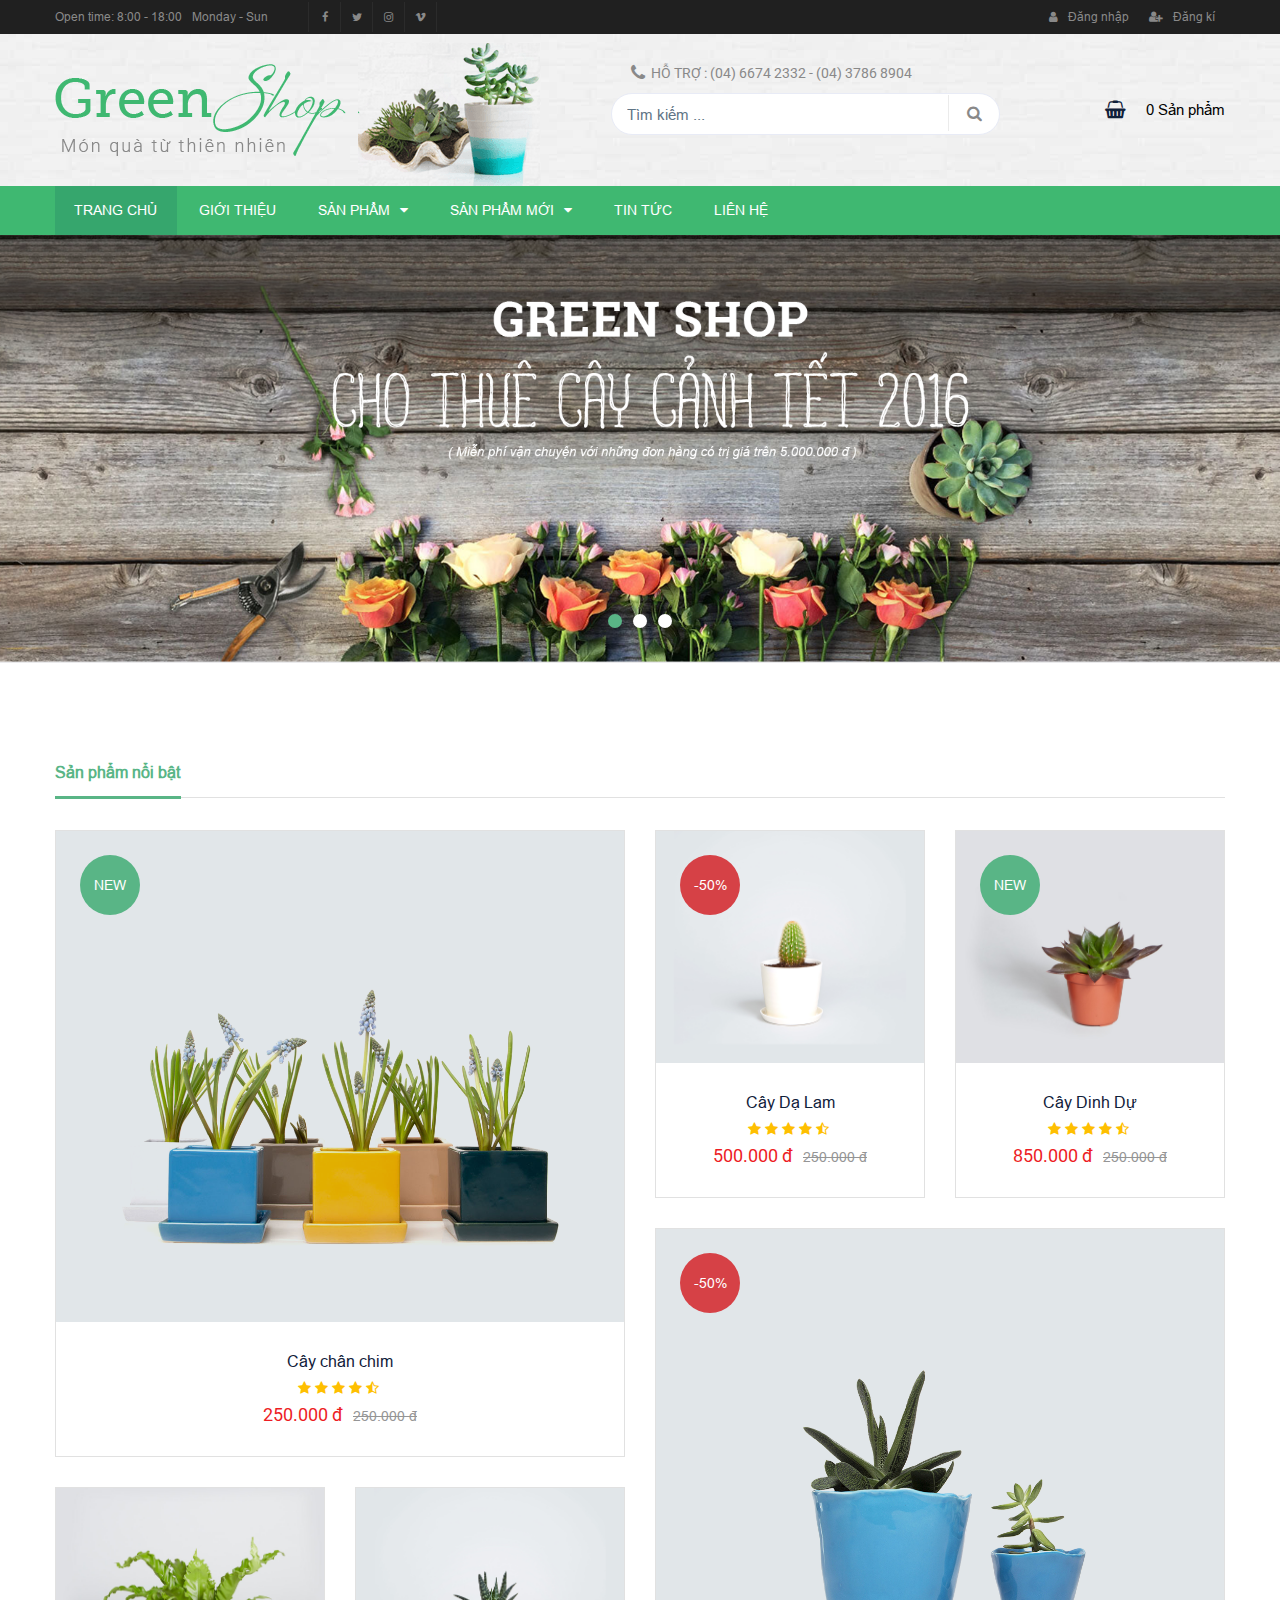
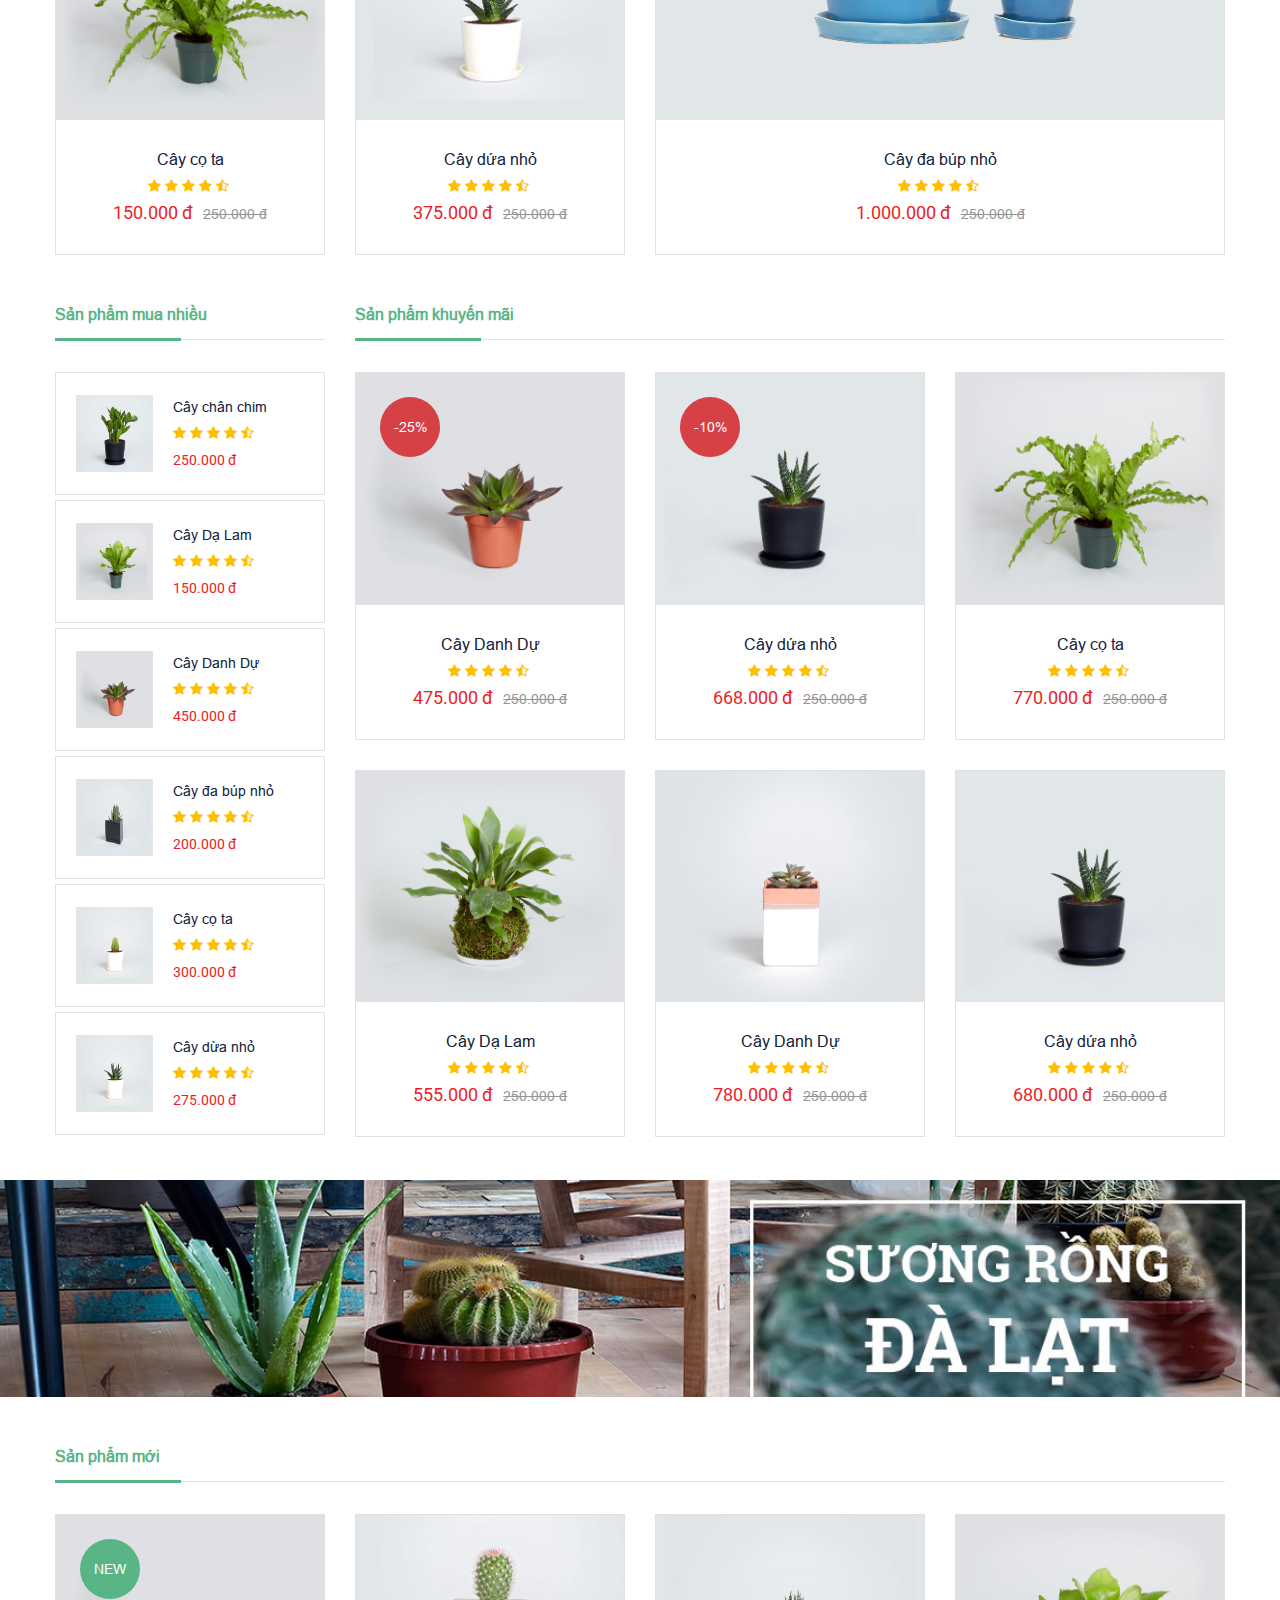
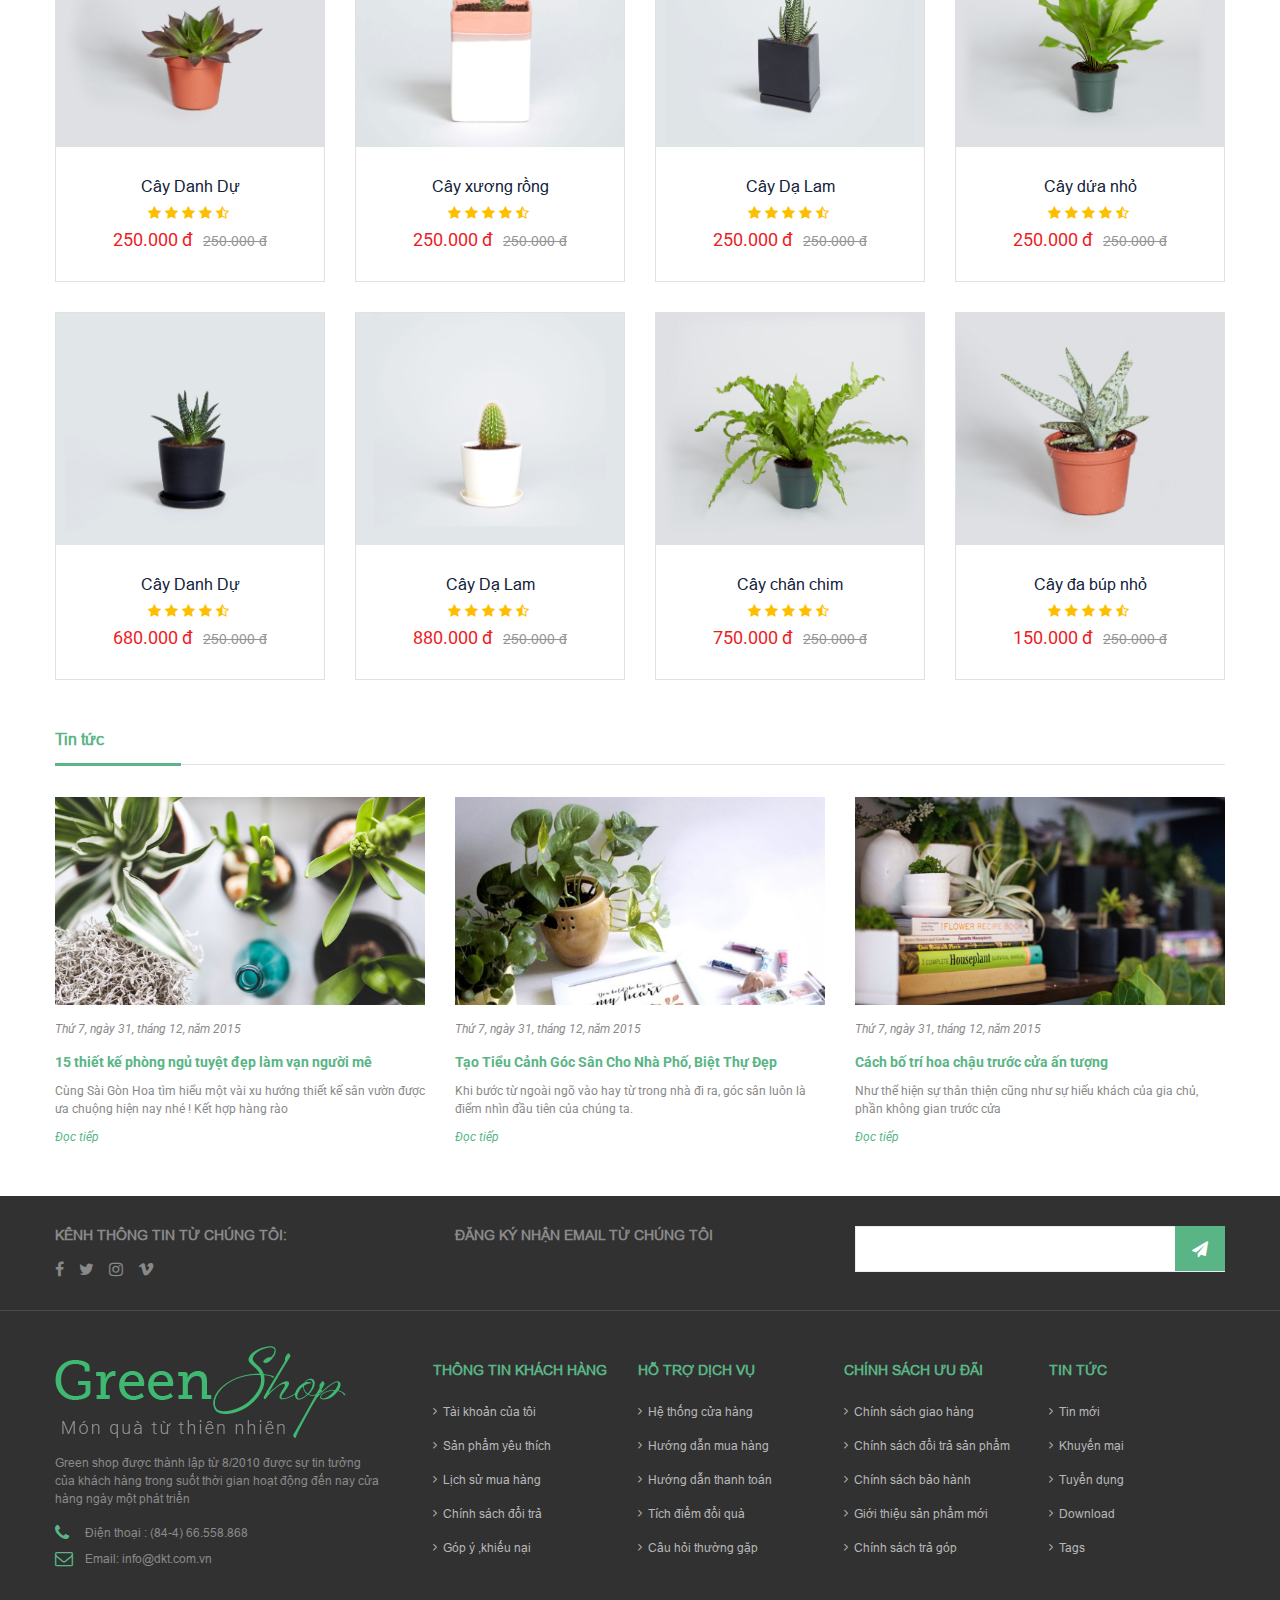
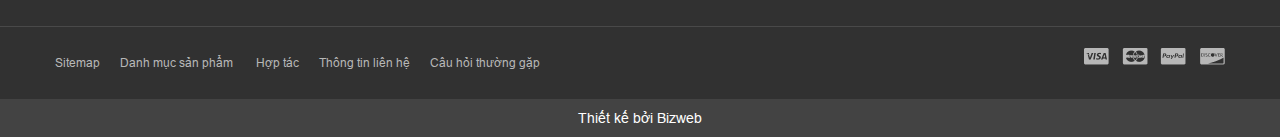
<file: index.html>
<!DOCTYPE html>
<html> 
  <head>
        <title>Green Shop | Home 1</title>
    <meta name="viewport" content="width=device-width, initial-scale=1, maximum-scale=1">
    <link rel="stylesheet" href="stylesheet/reset.css">
    <link rel="stylesheet" href="stylesheet/style.css">
  </head>
  <body>
    <div class="topbar">
      <div class="container">
        <div class="topbar__inner">
          <div class="topbar__left">
            <div class="topbar__post-time"><span class="time">Open time: 8:00 - 18:00</span><span class="date">Monday - Sun</span></div>
            <div class="topbar__list-social"><a href="#"><i class="fa fa-facebook"></i></a><a href="#"><i class="fa fa-twitter"></i></a><a href="#"><i class="fa fa-instagram"></i></a><a href="#"><i class="fa fa-vimeo"></i></a></div>
          </div>
          <div class="topbar__right"><a class="icons-login" href="#">Đăng nhập</a><a class="icons-register" href="#">Đăng kí</a></div>
        </div>
      </div>
    </div>
    <header class="header">
      <div class="container">
        <div class="header__grid">
          <div class="header__logo"><a href="index.html" title="Logo"><img src="images/logo/01.png"></a></div>
          <div class="header__content">
            <div class="header__search">
              <form action="#" method="post"><span class="header__search--hotline">Hỗ trợ :  (04) 6674 2332 - (04) 3786 8904</span>
                <div class="header__search--input">
                  <input placeholder="Tìm kiếm ..." type="search">
                  <button class="btn-search" type="submit"><i class="fa fa-search"></i></button>
                </div>
              </form>
            </div>
            <div class="header__cart"><a href="#"><i class="fa fa-shopping-basket"></i></a><span class="header__cart--amount">0 Sản phẩm</span></div>
          </div>
        </div>
      </div>
      <div class="header__img"><img src="images/header/02.png"></div>
    </header>
    <div class="menubar">
      <div class="container">
        <div class="menu__flex">
          <div class="menu__inner">
            <div class="menu__mobile"><a href="#"><i class="fa fa-bars"></i></a></div>
            <nav class="menu__nav">
              <ul class="menu">
                    <li class="menu__list"><a class="active menu__list--link" href="#">Trang chủ</a></li>
                    <li class="menu__list"><a class="menu__list--link" href="#">Giới thiệu</a></li>
                    <li class="menu__list"><a class="menu__list--link" href="#">Sản phẩm<i class="fa fa-caret-down"></i></a>
                      <ul class="menu__sub">
                        <li class="menu__sub--list"><a class="menu__sub--link" href="#">Sản phẩm 1</a></li>
                        <li class="menu__sub--list"><a class="menu__sub--link" href="#">Sản phẩm 2</a></li>
                      </ul>
                    </li>
                    <li class="menu__list"><a class="menu__list--link" href="#">Sản phẩm mới<i class="fa fa-caret-down"></i></a>
                      <ul class="menu__sub">
                        <li class="menu__sub--list"><a class="menu__sub--link" href="#">Sản phẩm mới 1</a></li>
                        <li class="menu__sub--list"><a class="menu__sub--link" href="#">Sản phẩm mới 2</a></li>
                      </ul>
                    </li>
                    <li class="menu__list"><a class="menu__list--link" href="#">Tin tức</a></li>
                    <li class="menu__list"><a class="menu__list--link" href="#">Liên hệ</a></li>
              </ul>
            </nav>
          </div>
          <div class="mobile__header">
            <div class="mobile__search"><a href="#"><i class="fa fa-search"></i></a>
              <div class="mobile__search-form">
                <form action="#" method="post">
                  <input placeholder="Gõ tìm kiếm ..." type="text">
                  <button class="btn-search" type="search"><i class="fa fa-search"></i></button>
                </form>
              </div>
            </div>
            <div class="mobile__cart"><a href="#"><i class="fa fa-shopping-basket"></i></a></div>
          </div>
        </div>
      </div>
    </div>
    <div class="slider">
      <input id="slide-dot1" type="radio" name="slides" checked>
      <div class="slide slide__one"></div>
      <input id="slide-dot2" type="radio" name="slides">
      <div class="slide slide__two"></div>
      <input id="slide-dot3" type="radio" name="slides">
      <div class="slide slide__three"></div>
      <div class="slider__inner">
        <label for="slide-dot1"></label>
        <label for="slide-dot2"></label>
        <label for="slide-dot3"></label>
      </div>
    </div>
    <section class="feature">
      <div class="container">
        <div class="title__section">
          <h2 class="title__green">Sản phẩm nổi bật </h2>
        </div>
        <div class="feature__columns">
          <div class="feature__left">
            <div class="feature__left--top">
                  <div class="product-grid__box">
                    <div class="product-grid__img"><a href="#"><img src="images/product/01.png" alt="images"></a><span class="product-grid__label--new">new</span>
                      <div class="product-grid__overlay"></div>
                      <div class="product-grid__link"><a class="btn__common" href="#">mua ngay</a><a class="btn__search" href="#"><i class="fa fa-search"></i></a></div>
                    </div>
                    <div class="product-grid__content">
                      <h3 class="product-grid__name"><a href="#">Cây chân chim</a></h3>
                      <div class="product-grid__evaluate"><i class="fa fa-star" aria-hidden="true"></i><i class="fa fa-star" aria-hidden="true"></i><i class="fa fa-star" aria-hidden="true"></i><i class="fa fa-star" aria-hidden="true"></i><i class="fa fa-star-half-o" aria-hidden="true"></i></div>
                      <div class="product-grid__price"><span class="old-price">250.000 đ</span><span class="new-price">250.000 đ</span></div>
                    </div>
                  </div>
            </div>
            <div class="feature__left--bottom">
                  <div class="product-grid__box">
                    <div class="product-grid__img"><a href="#"><img src="images/product/02.png" alt="images"></a><span class="product-grid__label--none">new</span>
                      <div class="product-grid__overlay"></div>
                      <div class="product-grid__link"><a class="btn__common" href="#">mua ngay</a><a class="btn__search" href="#"><i class="fa fa-search"></i></a></div>
                    </div>
                    <div class="product-grid__content">
                      <h3 class="product-grid__name"><a href="#">Cây cọ ta</a></h3>
                      <div class="product-grid__evaluate"><i class="fa fa-star" aria-hidden="true"></i><i class="fa fa-star" aria-hidden="true"></i><i class="fa fa-star" aria-hidden="true"></i><i class="fa fa-star" aria-hidden="true"></i><i class="fa fa-star-half-o" aria-hidden="true"></i></div>
                      <div class="product-grid__price"><span class="old-price">150.000 đ</span><span class="new-price">250.000 đ</span></div>
                    </div>
                  </div>
                  <div class="product-grid__box">
                    <div class="product-grid__img"><a href="#"><img src="images/product/03.png" alt="images"></a><span class="product-grid__label--none">new</span>
                      <div class="product-grid__overlay"></div>
                      <div class="product-grid__link"><a class="btn__common" href="#">mua ngay</a><a class="btn__search" href="#"><i class="fa fa-search"></i></a></div>
                    </div>
                    <div class="product-grid__content">
                      <h3 class="product-grid__name"><a href="#">Cây dứa nhỏ</a></h3>
                      <div class="product-grid__evaluate"><i class="fa fa-star" aria-hidden="true"></i><i class="fa fa-star" aria-hidden="true"></i><i class="fa fa-star" aria-hidden="true"></i><i class="fa fa-star" aria-hidden="true"></i><i class="fa fa-star-half-o" aria-hidden="true"></i></div>
                      <div class="product-grid__price"><span class="old-price">375.000 đ</span><span class="new-price">250.000 đ</span></div>
                    </div>
                  </div>
            </div>
          </div>
          <div class="feature__right">
            <div class="feature__right--top">
                  <div class="product-grid__box">
                    <div class="product-grid__img"><a href="#"><img src="images/product/04.png" alt="images"></a><span class="product-grid__label--sale">-50%</span>
                      <div class="product-grid__overlay"></div>
                      <div class="product-grid__link"><a class="btn__common" href="#">mua ngay</a><a class="btn__search" href="#"><i class="fa fa-search"></i></a></div>
                    </div>
                    <div class="product-grid__content">
                      <h3 class="product-grid__name"><a href="#">Cây Dạ Lam</a></h3>
                      <div class="product-grid__evaluate"><i class="fa fa-star" aria-hidden="true"></i><i class="fa fa-star" aria-hidden="true"></i><i class="fa fa-star" aria-hidden="true"></i><i class="fa fa-star" aria-hidden="true"></i><i class="fa fa-star-half-o" aria-hidden="true"></i></div>
                      <div class="product-grid__price"><span class="old-price">500.000 đ</span><span class="new-price">250.000 đ</span></div>
                    </div>
                  </div>
                  <div class="product-grid__box">
                    <div class="product-grid__img"><a href="#"><img src="images/product/05.png" alt="images"></a><span class="product-grid__label--new">new</span>
                      <div class="product-grid__overlay"></div>
                      <div class="product-grid__link"><a class="btn__common" href="#">mua ngay</a><a class="btn__search" href="#"><i class="fa fa-search"></i></a></div>
                    </div>
                    <div class="product-grid__content">
                      <h3 class="product-grid__name"><a href="#">Cây Dinh Dự</a></h3>
                      <div class="product-grid__evaluate"><i class="fa fa-star" aria-hidden="true"></i><i class="fa fa-star" aria-hidden="true"></i><i class="fa fa-star" aria-hidden="true"></i><i class="fa fa-star" aria-hidden="true"></i><i class="fa fa-star-half-o" aria-hidden="true"></i></div>
                      <div class="product-grid__price"><span class="old-price">850.000 đ</span><span class="new-price">250.000 đ</span></div>
                    </div>
                  </div>
            </div>
            <div class="feature__right--bottom">
                  <div class="product-grid__box">
                    <div class="product-grid__img"><a href="#"><img src="images/product/06.png" alt="images"></a><span class="product-grid__label--sale">-50%</span>
                      <div class="product-grid__overlay"></div>
                      <div class="product-grid__link"><a class="btn__common" href="#">mua ngay</a><a class="btn__search" href="#"><i class="fa fa-search"></i></a></div>
                    </div>
                    <div class="product-grid__content">
                      <h3 class="product-grid__name"><a href="#">Cây đa búp nhỏ</a></h3>
                      <div class="product-grid__evaluate"><i class="fa fa-star" aria-hidden="true"></i><i class="fa fa-star" aria-hidden="true"></i><i class="fa fa-star" aria-hidden="true"></i><i class="fa fa-star" aria-hidden="true"></i><i class="fa fa-star-half-o" aria-hidden="true"></i></div>
                      <div class="product-grid__price"><span class="old-price">1.000.000 đ</span><span class="new-price">250.000 đ</span></div>
                    </div>
                  </div>
            </div>
          </div>
        </div>
      </div>
    </section>
    <section class="bestsale">
      <div class="container">
        <div class="bestsale__columns">
          <div class="bestsale__left">
            <div class="title__section">
              <h2 class="title__green">Sản phẩm mua nhiều</h2>
            </div>
                <div class="product-bal__box">
                  <div class="product-bal__img"><a href="#"><img src="images/product/11.png" alt="images"></a></div>
                  <div class="product-bal__content">
                    <h3 class="product-bal__name"><a href="#">Cây chân chim</a></h3>
                    <div class="product-bal__evaluate"><i class="fa fa-star" aria-hidden="true"></i><i class="fa fa-star" aria-hidden="true"></i><i class="fa fa-star" aria-hidden="true"></i><i class="fa fa-star" aria-hidden="true"></i><i class="fa fa-star-half-o" aria-hidden="true"></i></div>
                    <div class="product-bal__price"><span class="current-price">250.000 đ</span></div>
                  </div>
                </div>
                <div class="product-bal__box">
                  <div class="product-bal__img"><a href="#"><img src="images/product/12.png" alt="images"></a></div>
                  <div class="product-bal__content">
                    <h3 class="product-bal__name"><a href="#">Cây Dạ Lam</a></h3>
                    <div class="product-bal__evaluate"><i class="fa fa-star" aria-hidden="true"></i><i class="fa fa-star" aria-hidden="true"></i><i class="fa fa-star" aria-hidden="true"></i><i class="fa fa-star" aria-hidden="true"></i><i class="fa fa-star-half-o" aria-hidden="true"></i></div>
                    <div class="product-bal__price"><span class="current-price">150.000 đ</span></div>
                  </div>
                </div>
                <div class="product-bal__box">
                  <div class="product-bal__img"><a href="#"><img src="images/product/05.png" alt="images"></a></div>
                  <div class="product-bal__content">
                    <h3 class="product-bal__name"><a href="#">Cây Danh Dự</a></h3>
                    <div class="product-bal__evaluate"><i class="fa fa-star" aria-hidden="true"></i><i class="fa fa-star" aria-hidden="true"></i><i class="fa fa-star" aria-hidden="true"></i><i class="fa fa-star" aria-hidden="true"></i><i class="fa fa-star-half-o" aria-hidden="true"></i></div>
                    <div class="product-bal__price"><span class="current-price">450.000 đ</span></div>
                  </div>
                </div>
                <div class="product-bal__box">
                  <div class="product-bal__img"><a href="#"><img src="images/product/07.png" alt="images"></a></div>
                  <div class="product-bal__content">
                    <h3 class="product-bal__name"><a href="#">Cây đa búp nhỏ</a></h3>
                    <div class="product-bal__evaluate"><i class="fa fa-star" aria-hidden="true"></i><i class="fa fa-star" aria-hidden="true"></i><i class="fa fa-star" aria-hidden="true"></i><i class="fa fa-star" aria-hidden="true"></i><i class="fa fa-star-half-o" aria-hidden="true"></i></div>
                    <div class="product-bal__price"><span class="current-price">200.000 đ</span></div>
                  </div>
                </div>
                <div class="product-bal__box">
                  <div class="product-bal__img"><a href="#"><img src="images/product/04.png" alt="images"></a></div>
                  <div class="product-bal__content">
                    <h3 class="product-bal__name"><a href="#">Cây cọ ta</a></h3>
                    <div class="product-bal__evaluate"><i class="fa fa-star" aria-hidden="true"></i><i class="fa fa-star" aria-hidden="true"></i><i class="fa fa-star" aria-hidden="true"></i><i class="fa fa-star" aria-hidden="true"></i><i class="fa fa-star-half-o" aria-hidden="true"></i></div>
                    <div class="product-bal__price"><span class="current-price">300.000 đ</span></div>
                  </div>
                </div>
                <div class="product-bal__box">
                  <div class="product-bal__img"><a href="#"><img src="images/product/03.png" alt="images"></a></div>
                  <div class="product-bal__content">
                    <h3 class="product-bal__name"><a href="#">Cây dừa nhỏ</a></h3>
                    <div class="product-bal__evaluate"><i class="fa fa-star" aria-hidden="true"></i><i class="fa fa-star" aria-hidden="true"></i><i class="fa fa-star" aria-hidden="true"></i><i class="fa fa-star" aria-hidden="true"></i><i class="fa fa-star-half-o" aria-hidden="true"></i></div>
                    <div class="product-bal__price"><span class="current-price">275.000 đ</span></div>
                  </div>
                </div>
          </div>
          <div class="bestsale__right">
            <div class="title__section">
              <h2 class="title__green">Sản phẩm khuyến mãi</h2>
            </div>
            <div class="bestsale__right--columns">
                  <div class="product-grid__box">
                    <div class="product-grid__img"><a href="#"><img src="images/product/05.png" alt="images"></a><span class="product-grid__label--sale">-25%</span>
                      <div class="product-grid__overlay"></div>
                      <div class="product-grid__link"><a class="btn__common" href="#">mua ngay</a><a class="btn__search" href="#"><i class="fa fa-search"></i></a></div>
                    </div>
                    <div class="product-grid__content">
                      <h3 class="product-grid__name"><a href="#">Cây Danh Dự</a></h3>
                      <div class="product-grid__evaluate"><i class="fa fa-star" aria-hidden="true"></i><i class="fa fa-star" aria-hidden="true"></i><i class="fa fa-star" aria-hidden="true"></i><i class="fa fa-star" aria-hidden="true"></i><i class="fa fa-star-half-o" aria-hidden="true"></i></div>
                      <div class="product-grid__price"><span class="old-price">475.000 đ</span><span class="new-price">250.000 đ</span></div>
                    </div>
                  </div>
                  <div class="product-grid__box">
                    <div class="product-grid__img"><a href="#"><img src="images/product/10.png" alt="images"></a><span class="product-grid__label--sale">-10%</span>
                      <div class="product-grid__overlay"></div>
                      <div class="product-grid__link"><a class="btn__common" href="#">mua ngay</a><a class="btn__search" href="#"><i class="fa fa-search"></i></a></div>
                    </div>
                    <div class="product-grid__content">
                      <h3 class="product-grid__name"><a href="#">Cây dứa nhỏ</a></h3>
                      <div class="product-grid__evaluate"><i class="fa fa-star" aria-hidden="true"></i><i class="fa fa-star" aria-hidden="true"></i><i class="fa fa-star" aria-hidden="true"></i><i class="fa fa-star" aria-hidden="true"></i><i class="fa fa-star-half-o" aria-hidden="true"></i></div>
                      <div class="product-grid__price"><span class="old-price">668.000 đ</span><span class="new-price">250.000 đ</span></div>
                    </div>
                  </div>
                  <div class="product-grid__box">
                    <div class="product-grid__img"><a href="#"><img src="images/product/02.png" alt="images"></a><span class="product-grid__label--none">-50%</span>
                      <div class="product-grid__overlay"></div>
                      <div class="product-grid__link"><a class="btn__common" href="#">mua ngay</a><a class="btn__search" href="#"><i class="fa fa-search"></i></a></div>
                    </div>
                    <div class="product-grid__content">
                      <h3 class="product-grid__name"><a href="#">Cây cọ ta</a></h3>
                      <div class="product-grid__evaluate"><i class="fa fa-star" aria-hidden="true"></i><i class="fa fa-star" aria-hidden="true"></i><i class="fa fa-star" aria-hidden="true"></i><i class="fa fa-star" aria-hidden="true"></i><i class="fa fa-star-half-o" aria-hidden="true"></i></div>
                      <div class="product-grid__price"><span class="old-price">770.000 đ</span><span class="new-price">250.000 đ</span></div>
                    </div>
                  </div>
                  <div class="product-grid__box">
                    <div class="product-grid__img"><a href="#"><img src="images/product/08.png" alt="images"></a><span class="product-grid__label--none">-50%</span>
                      <div class="product-grid__overlay"></div>
                      <div class="product-grid__link"><a class="btn__common" href="#">mua ngay</a><a class="btn__search" href="#"><i class="fa fa-search"></i></a></div>
                    </div>
                    <div class="product-grid__content">
                      <h3 class="product-grid__name"><a href="#">Cây Dạ Lam</a></h3>
                      <div class="product-grid__evaluate"><i class="fa fa-star" aria-hidden="true"></i><i class="fa fa-star" aria-hidden="true"></i><i class="fa fa-star" aria-hidden="true"></i><i class="fa fa-star" aria-hidden="true"></i><i class="fa fa-star-half-o" aria-hidden="true"></i></div>
                      <div class="product-grid__price"><span class="old-price">555.000 đ</span><span class="new-price">250.000 đ</span></div>
                    </div>
                  </div>
                  <div class="product-grid__box">
                    <div class="product-grid__img"><a href="#"><img src="images/product/09.png" alt="images"></a><span class="product-grid__label--none">-50%</span>
                      <div class="product-grid__overlay"></div>
                      <div class="product-grid__link"><a class="btn__common" href="#">mua ngay</a><a class="btn__search" href="#"><i class="fa fa-search"></i></a></div>
                    </div>
                    <div class="product-grid__content">
                      <h3 class="product-grid__name"><a href="#">Cây Danh Dự</a></h3>
                      <div class="product-grid__evaluate"><i class="fa fa-star" aria-hidden="true"></i><i class="fa fa-star" aria-hidden="true"></i><i class="fa fa-star" aria-hidden="true"></i><i class="fa fa-star" aria-hidden="true"></i><i class="fa fa-star-half-o" aria-hidden="true"></i></div>
                      <div class="product-grid__price"><span class="old-price">780.000 đ</span><span class="new-price">250.000 đ</span></div>
                    </div>
                  </div>
                  <div class="product-grid__box">
                    <div class="product-grid__img"><a href="#"><img src="images/product/10.png" alt="images"></a><span class="product-grid__label--none">-50%</span>
                      <div class="product-grid__overlay"></div>
                      <div class="product-grid__link"><a class="btn__common" href="#">mua ngay</a><a class="btn__search" href="#"><i class="fa fa-search"></i></a></div>
                    </div>
                    <div class="product-grid__content">
                      <h3 class="product-grid__name"><a href="#">Cây dứa nhỏ</a></h3>
                      <div class="product-grid__evaluate"><i class="fa fa-star" aria-hidden="true"></i><i class="fa fa-star" aria-hidden="true"></i><i class="fa fa-star" aria-hidden="true"></i><i class="fa fa-star" aria-hidden="true"></i><i class="fa fa-star-half-o" aria-hidden="true"></i></div>
                      <div class="product-grid__price"><span class="old-price">680.000 đ</span><span class="new-price">250.000 đ</span></div>
                    </div>
                  </div>
            </div>
          </div>
        </div>
      </div>
    </section>
    <section class="banner"></section>
    <section class="product-new"> 
      <div class="container">
        <div class="title__section">
          <h2 class="title__green">Sản phẩm mới</h2>
        </div>
        <div class="product-new__columns">
              <div class="product-grid__box">
                <div class="product-grid__img"><a href="#"><img src="images/product/05.png" alt="images"></a><span class="product-grid__label--new">new</span>
                  <div class="product-grid__overlay"></div>
                  <div class="product-grid__link"><a class="btn__common" href="#">mua ngay</a><a class="btn__search" href="#"><i class="fa fa-search"></i></a></div>
                </div>
                <div class="product-grid__content">
                  <h3 class="product-grid__name"><a href="#">Cây Danh Dự</a></h3>
                  <div class="product-grid__evaluate"><i class="fa fa-star" aria-hidden="true"></i><i class="fa fa-star" aria-hidden="true"></i><i class="fa fa-star" aria-hidden="true"></i><i class="fa fa-star" aria-hidden="true"></i><i class="fa fa-star-half-o" aria-hidden="true"></i></div>
                  <div class="product-grid__price"><span class="old-price">250.000 đ</span><span class="new-price">250.000 đ</span></div>
                </div>
              </div>
              <div class="product-grid__box">
                <div class="product-grid__img"><a href="#"><img src="images/product/13.png" alt="images"></a><span class="product-grid__label--none">-50%</span>
                  <div class="product-grid__overlay"></div>
                  <div class="product-grid__link"><a class="btn__common" href="#">mua ngay</a><a class="btn__search" href="#"><i class="fa fa-search"></i></a></div>
                </div>
                <div class="product-grid__content">
                  <h3 class="product-grid__name"><a href="#">Cây xương rồng</a></h3>
                  <div class="product-grid__evaluate"><i class="fa fa-star" aria-hidden="true"></i><i class="fa fa-star" aria-hidden="true"></i><i class="fa fa-star" aria-hidden="true"></i><i class="fa fa-star" aria-hidden="true"></i><i class="fa fa-star-half-o" aria-hidden="true"></i></div>
                  <div class="product-grid__price"><span class="old-price">250.000 đ</span><span class="new-price">250.000 đ</span></div>
                </div>
              </div>
              <div class="product-grid__box">
                <div class="product-grid__img"><a href="#"><img src="images/product/07.png" alt="images"></a><span class="product-grid__label--none">-50%</span>
                  <div class="product-grid__overlay"></div>
                  <div class="product-grid__link"><a class="btn__common" href="#">mua ngay</a><a class="btn__search" href="#"><i class="fa fa-search"></i></a></div>
                </div>
                <div class="product-grid__content">
                  <h3 class="product-grid__name"><a href="#">Cây Dạ Lam</a></h3>
                  <div class="product-grid__evaluate"><i class="fa fa-star" aria-hidden="true"></i><i class="fa fa-star" aria-hidden="true"></i><i class="fa fa-star" aria-hidden="true"></i><i class="fa fa-star" aria-hidden="true"></i><i class="fa fa-star-half-o" aria-hidden="true"></i></div>
                  <div class="product-grid__price"><span class="old-price">250.000 đ</span><span class="new-price">250.000 đ</span></div>
                </div>
              </div>
              <div class="product-grid__box">
                <div class="product-grid__img"><a href="#"><img src="images/product/12.png" alt="images"></a><span class="product-grid__label--none">-50%</span>
                  <div class="product-grid__overlay"></div>
                  <div class="product-grid__link"><a class="btn__common" href="#">mua ngay</a><a class="btn__search" href="#"><i class="fa fa-search"></i></a></div>
                </div>
                <div class="product-grid__content">
                  <h3 class="product-grid__name"><a href="#">Cây dứa nhỏ</a></h3>
                  <div class="product-grid__evaluate"><i class="fa fa-star" aria-hidden="true"></i><i class="fa fa-star" aria-hidden="true"></i><i class="fa fa-star" aria-hidden="true"></i><i class="fa fa-star" aria-hidden="true"></i><i class="fa fa-star-half-o" aria-hidden="true"></i></div>
                  <div class="product-grid__price"><span class="old-price">250.000 đ</span><span class="new-price">250.000 đ</span></div>
                </div>
              </div>
              <div class="product-grid__box">
                <div class="product-grid__img"><a href="#"><img src="images/product/10.png" alt="images"></a><span class="product-grid__label--none">-50%</span>
                  <div class="product-grid__overlay"></div>
                  <div class="product-grid__link"><a class="btn__common" href="#">mua ngay</a><a class="btn__search" href="#"><i class="fa fa-search"></i></a></div>
                </div>
                <div class="product-grid__content">
                  <h3 class="product-grid__name"><a href="#">Cây Danh Dự</a></h3>
                  <div class="product-grid__evaluate"><i class="fa fa-star" aria-hidden="true"></i><i class="fa fa-star" aria-hidden="true"></i><i class="fa fa-star" aria-hidden="true"></i><i class="fa fa-star" aria-hidden="true"></i><i class="fa fa-star-half-o" aria-hidden="true"></i></div>
                  <div class="product-grid__price"><span class="old-price">680.000 đ</span><span class="new-price">250.000 đ</span></div>
                </div>
              </div>
              <div class="product-grid__box">
                <div class="product-grid__img"><a href="#"><img src="images/product/04.png" alt="images"></a><span class="product-grid__label--none">-50%</span>
                  <div class="product-grid__overlay"></div>
                  <div class="product-grid__link"><a class="btn__common" href="#">mua ngay</a><a class="btn__search" href="#"><i class="fa fa-search"></i></a></div>
                </div>
                <div class="product-grid__content">
                  <h3 class="product-grid__name"><a href="#">Cây Dạ Lam</a></h3>
                  <div class="product-grid__evaluate"><i class="fa fa-star" aria-hidden="true"></i><i class="fa fa-star" aria-hidden="true"></i><i class="fa fa-star" aria-hidden="true"></i><i class="fa fa-star" aria-hidden="true"></i><i class="fa fa-star-half-o" aria-hidden="true"></i></div>
                  <div class="product-grid__price"><span class="old-price">880.000 đ</span><span class="new-price">250.000 đ</span></div>
                </div>
              </div>
              <div class="product-grid__box">
                <div class="product-grid__img"><a href="#"><img src="images/product/02.png" alt="images"></a><span class="product-grid__label--none">-50%</span>
                  <div class="product-grid__overlay"></div>
                  <div class="product-grid__link"><a class="btn__common" href="#">mua ngay</a><a class="btn__search" href="#"><i class="fa fa-search"></i></a></div>
                </div>
                <div class="product-grid__content">
                  <h3 class="product-grid__name"><a href="#">Cây chân chim</a></h3>
                  <div class="product-grid__evaluate"><i class="fa fa-star" aria-hidden="true"></i><i class="fa fa-star" aria-hidden="true"></i><i class="fa fa-star" aria-hidden="true"></i><i class="fa fa-star" aria-hidden="true"></i><i class="fa fa-star-half-o" aria-hidden="true"></i></div>
                  <div class="product-grid__price"><span class="old-price">750.000 đ</span><span class="new-price">250.000 đ</span></div>
                </div>
              </div>
              <div class="product-grid__box">
                <div class="product-grid__img"><a href="#"><img src="images/product/14.png" alt="images"></a><span class="product-grid__label--none">-50%</span>
                  <div class="product-grid__overlay"></div>
                  <div class="product-grid__link"><a class="btn__common" href="#">mua ngay</a><a class="btn__search" href="#"><i class="fa fa-search"></i></a></div>
                </div>
                <div class="product-grid__content">
                  <h3 class="product-grid__name"><a href="#">Cây đa búp nhỏ</a></h3>
                  <div class="product-grid__evaluate"><i class="fa fa-star" aria-hidden="true"></i><i class="fa fa-star" aria-hidden="true"></i><i class="fa fa-star" aria-hidden="true"></i><i class="fa fa-star" aria-hidden="true"></i><i class="fa fa-star-half-o" aria-hidden="true"></i></div>
                  <div class="product-grid__price"><span class="old-price">150.000 đ</span><span class="new-price">250.000 đ</span></div>
                </div>
              </div>
        </div>
      </div>
    </section>
    <section class="blog">
      <div class="container">
        <div class="title__section">
          <h2 class="title__green">Tin tức</h2>
        </div>
        <div class="blog-grid__columns">
              <article class="blog-grid__box"> 
                <div class="blog-grid__img"><a href="#"><img src="images/blog/01.jpg" alt="images"></a></div>
                <div class="blog-grid__content"><span class="blog-grid__time">Thứ 7, ngày 31, tháng 12, năm 2015</span>
                  <h3 class="blog-grid__title"><a href="#">15 thiết kế phòng ngủ tuyệt đẹp làm vạn người mê</a></h3>
                  <p>Cùng Sài Gòn Hoa tìm hiểu một vài xu hướng thiết kế sân vườn được ưa chuộng hiện nay nhé ! Kết hợp hàng rào</p>
                  <div class="blog-grid__read-more"><a href="#">Đọc tiếp</a></div>
                </div>
              </article>
              <article class="blog-grid__box"> 
                <div class="blog-grid__img"><a href="#"><img src="images/blog/02.jpg" alt="images"></a></div>
                <div class="blog-grid__content"><span class="blog-grid__time">Thứ 7, ngày 31, tháng 12, năm 2015</span>
                  <h3 class="blog-grid__title"><a href="#">Tạo Tiểu Cảnh Góc Sân Cho Nhà Phố, Biệt Thự Đẹp</a></h3>
                  <p>Khi bước từ ngoài ngõ vào hay từ trong nhà đi ra, góc sân luôn là điểm nhìn đầu tiên của chúng ta.</p>
                  <div class="blog-grid__read-more"><a href="#">Đọc tiếp</a></div>
                </div>
              </article>
              <article class="blog-grid__box"> 
                <div class="blog-grid__img"><a href="#"><img src="images/blog/03.jpg" alt="images"></a></div>
                <div class="blog-grid__content"><span class="blog-grid__time">Thứ 7, ngày 31, tháng 12, năm 2015</span>
                  <h3 class="blog-grid__title"><a href="#">Cách bố trí hoa chậu trước cửa ấn tượng</a></h3>
                  <p>Như thể hiện sự thân thiện cũng như sự hiếu khách của gia chủ, phần không gian trước cửa</p>
                  <div class="blog-grid__read-more"><a href="#">Đọc tiếp</a></div>
                </div>
              </article>
        </div>
      </div>
    </section>
    <footer class="footer">
      <div class="widget__first">
        <div class="container">
          <div class="widget__first--wrap">
            <div class="widget__intro">
              <p>Kênh thông tin từ chúng tôi:</p>
              <div class="widget__intro--social"><a href="#"><i class="fa fa-facebook"></i></a><a href="#"><i class="fa fa-twitter"></i></a><a href="#"><i class="fa fa-instagram"></i></a><a href="#"><i class="fa fa-vimeo"></i></a></div>
            </div>
            <div class="widget__intro">
              <p>Đăng ký nhận email từ chúng tôi</p>
            </div>
            <div class="widget__search">
              <form class="form-subcribe" action="#" method="post">
                <input type="text" name="email">
                <button class="btn-subcribe" name="subcribe"><i class="fa fa-paper-plane"></i></button>
              </form>
            </div>
          </div>
        </div>
      </div>
      <div class="widget__second">
        <div class="container">
          <div class="widget__detail--flex">
            <div class="widget__detail left">
              <div class="widget__detail--logo"><a href="index.html" title="Logo"><img src="images/logo/01.png"></a></div>
              <p class="widget__detail--des">Green shop được thành lập từ 8/2010 được sự tin tưởng của khách hàng trong suốt thời gian hoạt động đến nay cửa hàng ngày một phát triển </p>
              <ul class="widget__detail--contact">
                <li class="icon__footer-mobile">Điện thoại : (84-4) 66.558.868 </li>
                <li class="icon__footer-envelope">Email: info@dkt.com.vn</li>
              </ul>
            </div>
            <div class="widget__detail right">
              <div class="widget__detail--wrap">
                    <div class="widget__col">
                      <h3 class="widget__title">Thông tin khách hàng</h3>
                      <ul class="widget__list">
                            <li class="widget__list--link"><a href="#">Tài khoản của tôi</a></li>
                            <li class="widget__list--link"><a href="#">Sản phẩm yêu thích</a></li>
                            <li class="widget__list--link"><a href="#">Lịch sử mua hàng</a></li>
                            <li class="widget__list--link"><a href="#">Chính sách đổi trả</a></li>
                            <li class="widget__list--link"><a href="#">Góp ý ,khiếu nại</a></li>
                      </ul>
                    </div>
                    <div class="widget__col">
                      <h3 class="widget__title">Hỗ trợ dịch vụ</h3>
                      <ul class="widget__list">
                            <li class="widget__list--link"><a href="#">Hệ thống cửa hàng</a></li>
                            <li class="widget__list--link"><a href="#">Hướng dẫn mua hàng</a></li>
                            <li class="widget__list--link"><a href="#">Hướng dẫn thanh toán</a></li>
                            <li class="widget__list--link"><a href="#">Tích điểm đổi quà</a></li>
                            <li class="widget__list--link"><a href="#">Câu hỏi thường gặp</a></li>
                      </ul>
                    </div>
                    <div class="widget__col">
                      <h3 class="widget__title">Chính sách ưu đãi</h3>
                      <ul class="widget__list">
                            <li class="widget__list--link"><a href="#">Chính sách giao hàng</a></li>
                            <li class="widget__list--link"><a href="#">Chính sách đổi trả sản phẩm</a></li>
                            <li class="widget__list--link"><a href="#">Chính sách bảo hành </a></li>
                            <li class="widget__list--link"><a href="#">Giới thiệu sản phẩm mới</a></li>
                            <li class="widget__list--link"><a href="#">Chính sách trả góp</a></li>
                      </ul>
                    </div>
                    <div class="widget__col">
                      <h3 class="widget__title">Tin tức</h3>
                      <ul class="widget__list">
                            <li class="widget__list--link"><a href="#">Tin mới</a></li>
                            <li class="widget__list--link"><a href="#">Khuyến mại</a></li>
                            <li class="widget__list--link"><a href="#">Tuyển dụng</a></li>
                            <li class="widget__list--link"><a href="#">Download</a></li>
                            <li class="widget__list--link"><a href="#">Tags</a></li>
                      </ul>
                    </div>
              </div>
            </div>
          </div>
        </div>
      </div>
      <div class="widget__thrid">
        <div class="container">
          <div class="widget__thrid--flex">
            <div class="widget__menu"><a class="widget__menu--link" href="#">Sitemap</a><a class="widget__menu--link" href="#">Danh mục sản phẩm </a><a class="widget__menu--link" href="#">Hợp tác</a><a class="widget__menu--link" href="#">Thông tin liên hệ</a><a class="widget__menu--link" href="#">Câu hỏi thường gặp</a>
            </div>
            <div class="widget__payment"><img src="images/footer/01.png"></div>
          </div>
        </div>
      </div>
      <div class="bottom">
        <div class="container">
          <p>Thiết kế bởi Bizweb</p>
        </div>
      </div>
    </footer>
  </body>
</html>
</file>
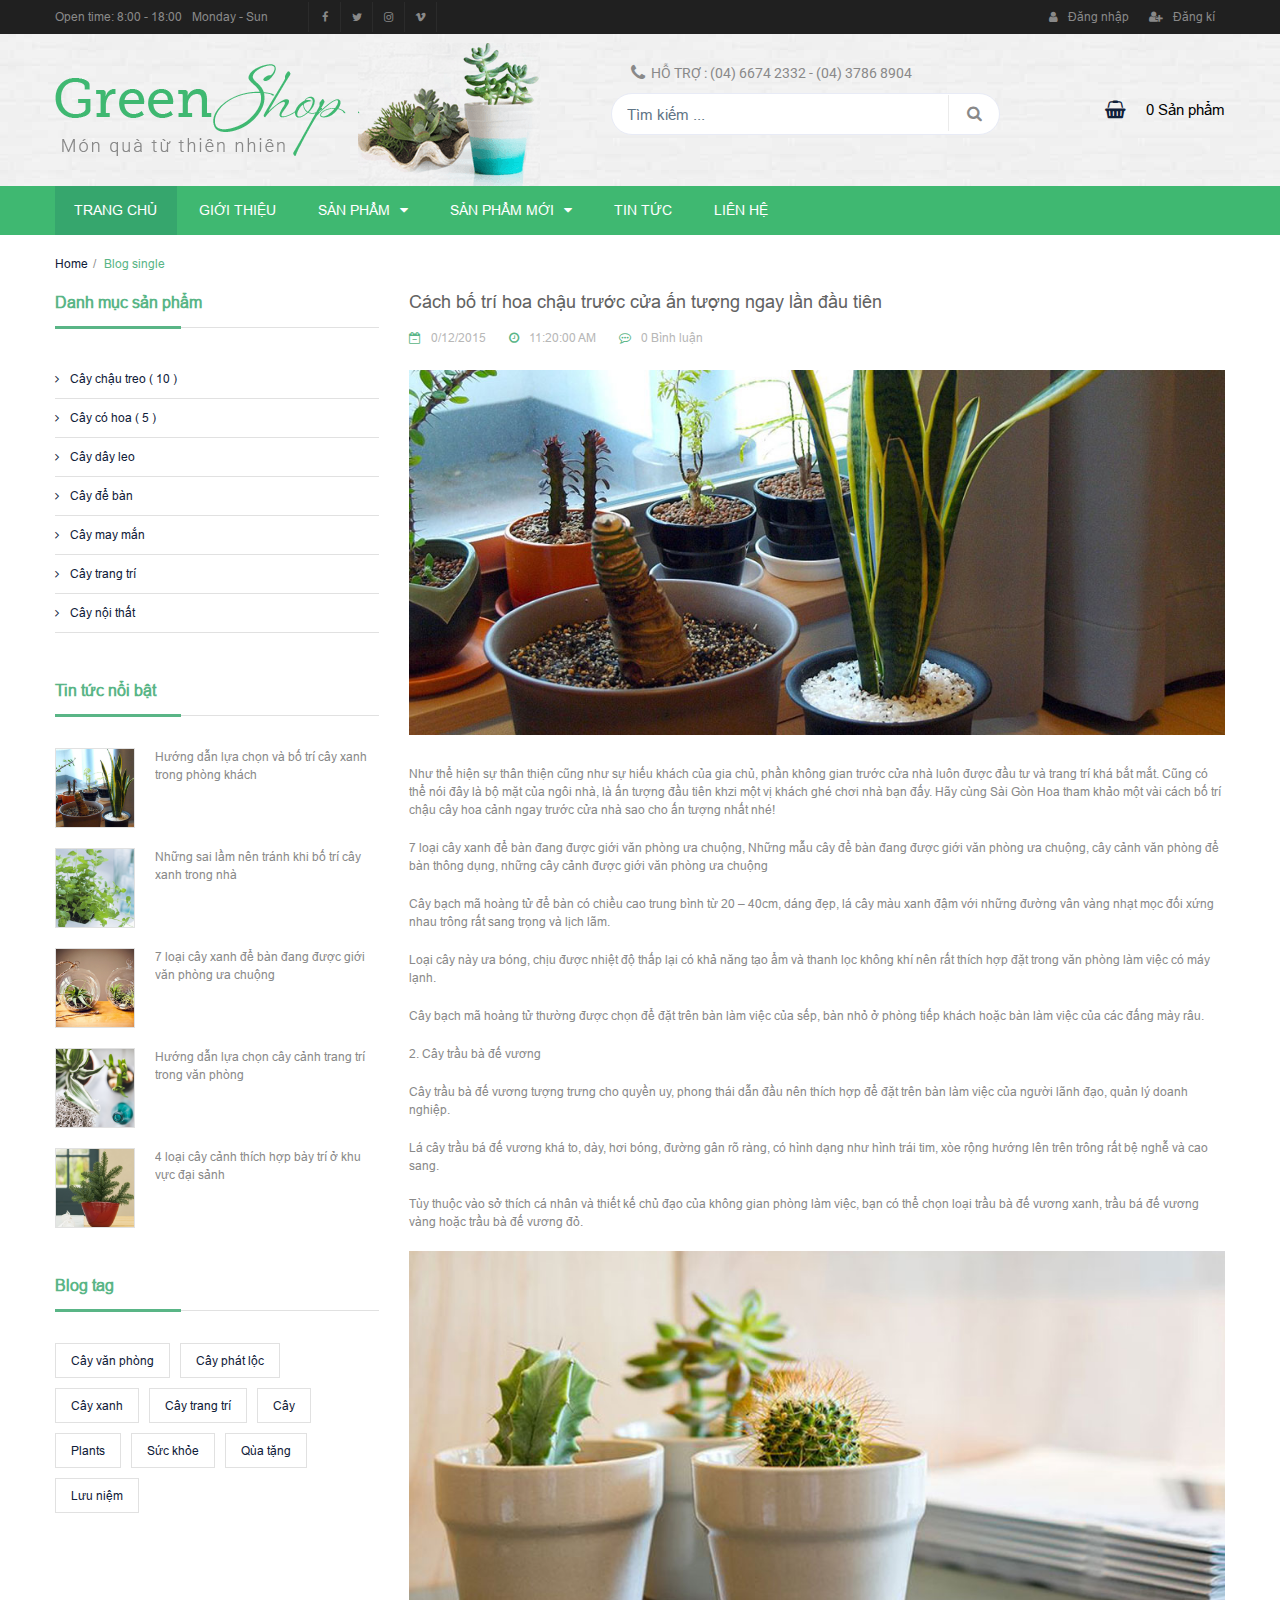
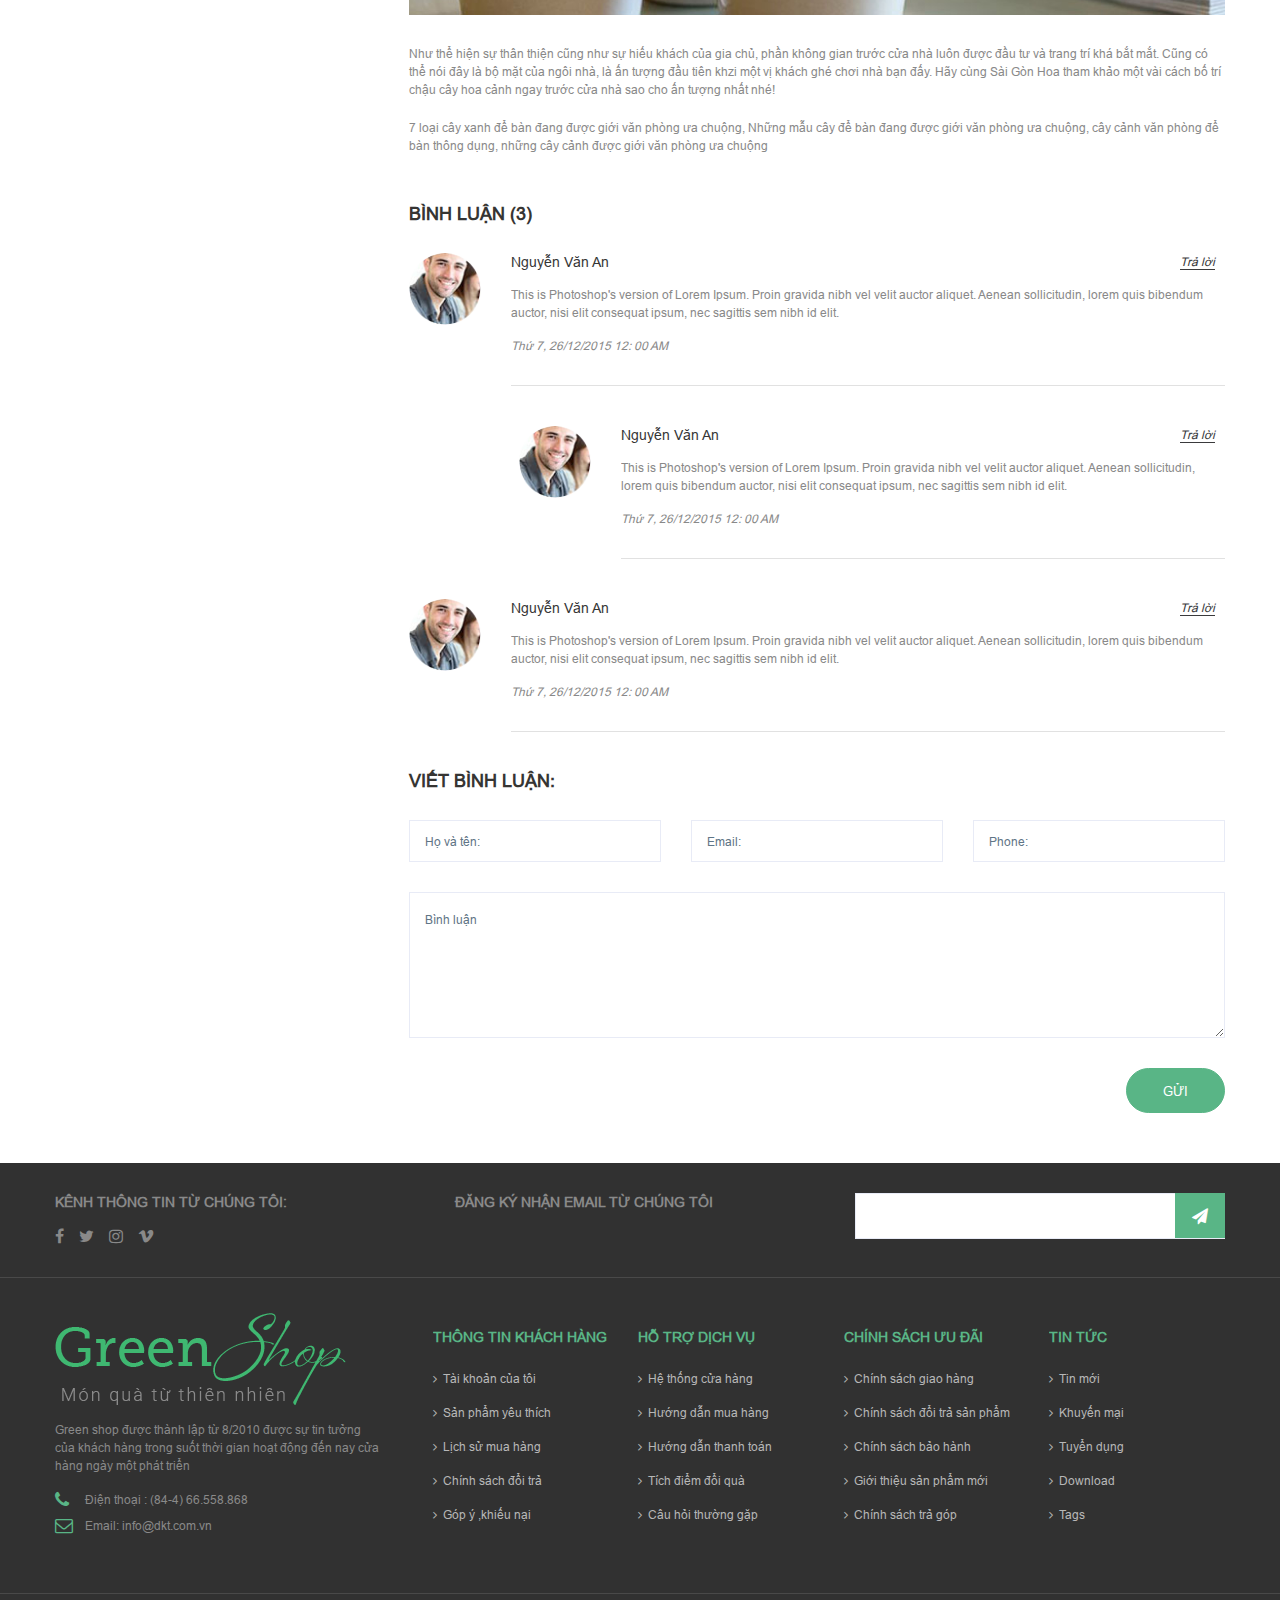
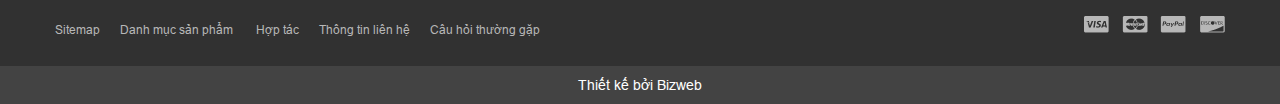
<file: blog-single.html>
<!DOCTYPE html>
<html> 
  <head>
        <title>Green Shop | Blog single</title>
    <meta name="viewport" content="width=device-width, initial-scale=1, maximum-scale=1">
    <link rel="stylesheet" href="stylesheet/reset.css">
    <link rel="stylesheet" href="stylesheet/style.css">
  </head>
  <body>
    <div class="topbar">
      <div class="container">
        <div class="topbar__inner">
          <div class="topbar__left">
            <div class="topbar__post-time"><span class="time">Open time: 8:00 - 18:00</span><span class="date">Monday - Sun</span></div>
            <div class="topbar__list-social"><a href="#"><i class="fa fa-facebook"></i></a><a href="#"><i class="fa fa-twitter"></i></a><a href="#"><i class="fa fa-instagram"></i></a><a href="#"><i class="fa fa-vimeo"></i></a></div>
          </div>
          <div class="topbar__right"><a class="icons-login" href="#">Đăng nhập</a><a class="icons-register" href="#">Đăng kí</a></div>
        </div>
      </div>
    </div>
    <header class="header">
      <div class="container">
        <div class="header__grid">
          <div class="header__logo"><a href="index.html" title="Logo"><img src="images/logo/01.png"></a></div>
          <div class="header__content">
            <div class="header__search">
              <form action="#" method="post"><span class="header__search--hotline">Hỗ trợ :  (04) 6674 2332 - (04) 3786 8904</span>
                <div class="header__search--input">
                  <input placeholder="Tìm kiếm ..." type="search">
                  <button class="btn-search" type="submit"><i class="fa fa-search"></i></button>
                </div>
              </form>
            </div>
            <div class="header__cart"><a href="#"><i class="fa fa-shopping-basket"></i></a><span class="header__cart--amount">0 Sản phẩm</span></div>
          </div>
        </div>
      </div>
      <div class="header__img"><img src="images/header/02.png"></div>
    </header>
    <div class="menubar">
      <div class="container">
        <div class="menu__flex">
          <div class="menu__inner">
            <div class="menu__mobile"><a href="#"><i class="fa fa-bars"></i></a></div>
            <nav class="menu__nav">
              <ul class="menu">
                    <li class="menu__list"><a class="active menu__list--link" href="#">Trang chủ</a></li>
                    <li class="menu__list"><a class="menu__list--link" href="#">Giới thiệu</a></li>
                    <li class="menu__list"><a class="menu__list--link" href="#">Sản phẩm<i class="fa fa-caret-down"></i></a>
                      <ul class="menu__sub">
                        <li class="menu__sub--list"><a class="menu__sub--link" href="#">Sản phẩm 1</a></li>
                        <li class="menu__sub--list"><a class="menu__sub--link" href="#">Sản phẩm 2</a></li>
                      </ul>
                    </li>
                    <li class="menu__list"><a class="menu__list--link" href="#">Sản phẩm mới<i class="fa fa-caret-down"></i></a>
                      <ul class="menu__sub">
                        <li class="menu__sub--list"><a class="menu__sub--link" href="#">Sản phẩm mới 1</a></li>
                        <li class="menu__sub--list"><a class="menu__sub--link" href="#">Sản phẩm mới 2</a></li>
                      </ul>
                    </li>
                    <li class="menu__list"><a class="menu__list--link" href="#">Tin tức</a></li>
                    <li class="menu__list"><a class="menu__list--link" href="#">Liên hệ</a></li>
              </ul>
            </nav>
          </div>
          <div class="mobile__header">
            <div class="mobile__search"><a href="#"><i class="fa fa-search"></i></a>
              <div class="mobile__search-form">
                <form action="#" method="post">
                  <input placeholder="Gõ tìm kiếm ..." type="text">
                  <button class="btn-search" type="search"><i class="fa fa-search"></i></button>
                </form>
              </div>
            </div>
            <div class="mobile__cart"><a href="#"><i class="fa fa-shopping-basket"></i></a></div>
          </div>
        </div>
      </div>
    </div>
        <div class="breadcrumb">
          <div class="container">
            <ul class="breadcrumb__inner">
              <li><a href="index.html">Home</a></li>
              <li><a href="#">Blog single</a></li>
            </ul>
          </div>
        </div>
    <div class="blog">
      <div class="container">
        <div class="has-sidebar__flex">
          <div class="has-sidebar__sidebar">
            <div class="category__sidebar">
              <div class="title__section">
                <h2 class="title__green">Danh mục sản phẩm</h2>
              </div>
              <ul class="category__product">
                    <li><a class="category__product--link" href="#">Cây chậu treo ( 10 )</a></li>
                    <li><a class="category__product--link" href="#">Cây có hoa ( 5 )</a></li>
                    <li><a class="category__product--link" href="#">Cây dây leo</a></li>
                    <li><a class="category__product--link" href="#">Cây để bàn</a></li>
                    <li><a class="category__product--link" href="#">Cây may mắn</a></li>
                    <li><a class="category__product--link" href="#">Cây trang trí</a></li>
                    <li><a class="category__product--link" href="#">Cây nội thất</a></li>
              </ul>
            </div>
            <div class="category__sidebar">
              <div class="title__section">
                <h2 class="title__green">Tin tức nổi bật</h2>
              </div>
              <ul class="category__article">
                    <li>
                      <div class="category__article">
                        <div class="category__article--img"><img src="images/product/16.png" alt="images"></div>
                        <h4 class="category__article--title"><a href="#">Hướng dẫn lựa chọn và bố trí cây xanh trong phòng khách</a></h4>
                      </div>
                    </li>
                    <li>
                      <div class="category__article">
                        <div class="category__article--img"><img src="images/product/17.png" alt="images"></div>
                        <h4 class="category__article--title"><a href="#">Những sai lầm nên tránh khi bố trí cây xanh trong nhà</a></h4>
                      </div>
                    </li>
                    <li>
                      <div class="category__article">
                        <div class="category__article--img"><img src="images/product/18.png" alt="images"></div>
                        <h4 class="category__article--title"><a href="#">7 loại cây xanh để bàn đang được giới văn phòng ưa chuộng</a></h4>
                      </div>
                    </li>
                    <li>
                      <div class="category__article">
                        <div class="category__article--img"><img src="images/product/19.png" alt="images"></div>
                        <h4 class="category__article--title"><a href="#">Hướng dẫn lựa chọn cây cảnh trang trí trong văn phòng</a></h4>
                      </div>
                    </li>
                    <li>
                      <div class="category__article">
                        <div class="category__article--img"><img src="images/product/20.png" alt="images"></div>
                        <h4 class="category__article--title"><a href="#">4 loại cây cảnh thích hợp bày trí ở khu vực đại sảnh</a></h4>
                      </div>
                    </li>
              </ul>
            </div>
            <div class="category__sidebar">
              <div class="title__section">
                <h2 class="title__green">Blog tag</h2>
              </div>
              <div class="category__tag"><a href="#">Cây văn phòng</a><a href="#">Cây phát lộc</a><a href="#">Cây xanh</a><a href="#">Cây trang trí</a><a href="#">Cây</a><a href="#">Plants</a><a href="#">Sức khỏe</a><a href="#">Qùa tặng</a><a href="#">Lưu niệm</a>
              </div>
            </div>
          </div>
          <div class="has-sidebar__content">
            <div class="blog blog__single">
              <h3 class="blog__title">Cách bố trí hoa chậu trước cửa ấn tượng ngay lần đầu tiên</h3>
              <ul class="blog__post">
                <li class="blog__post--date"><span><i class="fa fa-calendar-minus-o"></i></span><a href="#">0/12/2015</a></li>
                <li class="blog__post--time"><span><i class="fa fa-clock-o"></i></span><a href="#">11:20:00 AM</a></li>
                <li class="blog__post--comment"><span><i class="fa fa-commenting-o"></i></span><a href="#">0 Bình luận</a></li>
              </ul>
              <div class="blog__img"><img src="images/blog/06.jpg" alt="images"></div>
              <p>Như thể hiện sự thân thiện cũng như sự hiếu khách của gia chủ, phần không gian trước cửa nhà luôn được đầu tư và trang trí khá bắt mắt. Cũng có thể nói đây là bộ mặt của ngôi nhà, là ấn tượng đầu tiên khzi một vị khách ghé chơi nhà bạn đấy. Hãy cùng Sài Gòn Hoa tham khảo một vài cách bố trí chậu cây hoa cảnh ngay trước cửa nhà sao cho ấn tượng nhất nhé!</p>
              <p>7 loại cây xanh để bàn đang được giới văn phòng ưa chuộng, Những mẫu cây để bàn đang được giới văn phòng ưa chuộng, cây cảnh văn phòng để bàn thông dụng, những cây cảnh được giới văn phòng ưa chuộng</p>
              <p>Cây bạch mã hoàng tử để bàn có chiều cao trung bình từ 20 – 40cm, dáng đẹp, lá cây màu xanh đậm với những đường vân vàng nhạt mọc đối xứng nhau trông rất sang trọng và lịch lãm.</p>
              <p>Loại cây này ưa bóng, chịu được nhiệt độ thấp lại có khả năng tạo ẩm và thanh lọc không khí nên rất thích hợp đặt trong văn phòng làm việc có máy lạnh.</p>
              <p>Cây bạch mã hoàng tử thường được chọn để đặt trên bàn làm việc của sếp, bàn nhỏ ở phòng tiếp khách hoặc bàn làm việc của các đấng mày râu.</p>
              <p>2. Cây trầu bà đế vương</p>
              <p>Cây trầu bà đế vương tượng trưng cho quyền uy, phong thái dẫn đầu nên thích hợp để đặt trên bàn làm việc của người lãnh đạo, quản lý doanh nghiệp.</p>
              <p>Lá cây trầu bá đế vương khá to, dày, hơi bóng, đường gân rõ ràng, có hình dạng như hình trái tim, xòe rộng hướng lên trên trông rất bệ nghễ và cao sang.</p>
              <p>Tùy thuộc vào sở thích cá nhân và thiết kế chủ đạo của không gian phòng làm việc, bạn có thể chọn loại trầu bà đế vương xanh, trầu bá đế vương vàng hoặc trầu bà đế vương đỏ.</p>
              <div class="blog__img"><img src="images/blog/04.jpg" alt="images"></div>
              <p>Như thể hiện sự thân thiện cũng như sự hiếu khách của gia chủ, phần không gian trước cửa nhà luôn được đầu tư và trang trí khá bắt mắt. Cũng có thể nói đây là bộ mặt của ngôi nhà, là ấn tượng đầu tiên khzi một vị khách ghé chơi nhà bạn đấy. Hãy cùng Sài Gòn Hoa tham khảo một vài cách bố trí chậu cây hoa cảnh ngay trước cửa nhà sao cho ấn tượng nhất nhé!</p>
              <p>7 loại cây xanh để bàn đang được giới văn phòng ưa chuộng, Những mẫu cây để bàn đang được giới văn phòng ưa chuộng, cây cảnh văn phòng để bàn thông dụng, những cây cảnh được giới văn phòng ưa chuộng</p>
            </div>
            <div class="comments">
              <h4 class="title__small">bình luận (3)</h4>
              <ul class="comment-box__list">
                <li>
                      <div class="comment-box">
                        <div class="comment-box__avatar"><img src="images/blog/07.jpg" alt="images"></div>
                        <div class="comment-box__content">
                          <h3 class="comment-box__content--name">Nguyễn Văn An</h3>
                          <p class="description">This is Photoshop's version  of Lorem Ipsum. Proin gravida nibh vel velit auctor aliquet. Aenean sollicitudin, lorem quis bibendum auctor, nisi elit consequat ipsum, nec sagittis sem nibh id elit.</p>
                          <div class="comment-box__content--time"><span class="time">Thứ 7, 26/12/2015 12: 00 AM</span></div>
                          <div class="comment-box__content--reply"><a href="#">Trả lời</a></div>
                        </div>
                      </div>
                  <ul class="comment-box__sub">
                    <li>
                          <div class="comment-box">
                            <div class="comment-box__avatar"><img src="images/blog/07.jpg" alt="images"></div>
                            <div class="comment-box__content">
                              <h3 class="comment-box__content--name">Nguyễn Văn An</h3>
                              <p class="description">This is Photoshop's version  of Lorem Ipsum. Proin gravida nibh vel velit auctor aliquet. Aenean sollicitudin, lorem quis bibendum auctor, nisi elit consequat ipsum, nec sagittis sem nibh id elit.</p>
                              <div class="comment-box__content--time"><span class="time">Thứ 7, 26/12/2015 12: 00 AM</span></div>
                              <div class="comment-box__content--reply"><a href="#">Trả lời</a></div>
                            </div>
                          </div>
                    </li>
                  </ul>
                </li>
                <li>
                      <div class="comment-box">
                        <div class="comment-box__avatar"><img src="images/blog/07.jpg" alt="images"></div>
                        <div class="comment-box__content">
                          <h3 class="comment-box__content--name">Nguyễn Văn An</h3>
                          <p class="description">This is Photoshop's version  of Lorem Ipsum. Proin gravida nibh vel velit auctor aliquet. Aenean sollicitudin, lorem quis bibendum auctor, nisi elit consequat ipsum, nec sagittis sem nibh id elit.</p>
                          <div class="comment-box__content--time"><span class="time">Thứ 7, 26/12/2015 12: 00 AM</span></div>
                          <div class="comment-box__content--reply"><a href="#">Trả lời</a></div>
                        </div>
                      </div>
                </li>
              </ul>
            </div>
            <div class="w-comment">
              <h4 class="title__small">viết bình luận:</h4>
              <form class="w-comment__form" action="#">
                <div class="w-comment__top">
                  <div class="w-comment__top--input">
                    <input placeholder="Họ và tên:" type="text">
                  </div>
                  <div class="w-comment__top--input">
                    <input placeholder="Email:" type="text">
                  </div>
                  <div class="w-comment__top--input">
                    <input placeholder="Phone:" type="text">
                  </div>
                </div>
                <div class="w-comment__bottom">
                  <textarea placeholder="Bình luận" type="text"></textarea>
                </div>
                <div class="w-comment__btn">
                  <button class="btn__common">gửi</button>
                </div>
              </form>
            </div>
          </div>
        </div>
      </div>
    </div>
    <footer class="footer">
      <div class="widget__first">
        <div class="container">
          <div class="widget__first--wrap">
            <div class="widget__intro">
              <p>Kênh thông tin từ chúng tôi:</p>
              <div class="widget__intro--social"><a href="#"><i class="fa fa-facebook"></i></a><a href="#"><i class="fa fa-twitter"></i></a><a href="#"><i class="fa fa-instagram"></i></a><a href="#"><i class="fa fa-vimeo"></i></a></div>
            </div>
            <div class="widget__intro">
              <p>Đăng ký nhận email từ chúng tôi</p>
            </div>
            <div class="widget__search">
              <form class="form-subcribe" action="#" method="post">
                <input type="text" name="email">
                <button class="btn-subcribe" name="subcribe"><i class="fa fa-paper-plane"></i></button>
              </form>
            </div>
          </div>
        </div>
      </div>
      <div class="widget__second">
        <div class="container">
          <div class="widget__detail--flex">
            <div class="widget__detail left">
              <div class="widget__detail--logo"><a href="index.html" title="Logo"><img src="images/logo/01.png"></a></div>
              <p class="widget__detail--des">Green shop được thành lập từ 8/2010 được sự tin tưởng của khách hàng trong suốt thời gian hoạt động đến nay cửa hàng ngày một phát triển </p>
              <ul class="widget__detail--contact">
                <li class="icon__footer-mobile">Điện thoại : (84-4) 66.558.868 </li>
                <li class="icon__footer-envelope">Email: info@dkt.com.vn</li>
              </ul>
            </div>
            <div class="widget__detail right">
              <div class="widget__detail--wrap">
                    <div class="widget__col">
                      <h3 class="widget__title">Thông tin khách hàng</h3>
                      <ul class="widget__list">
                            <li class="widget__list--link"><a href="#">Tài khoản của tôi</a></li>
                            <li class="widget__list--link"><a href="#">Sản phẩm yêu thích</a></li>
                            <li class="widget__list--link"><a href="#">Lịch sử mua hàng</a></li>
                            <li class="widget__list--link"><a href="#">Chính sách đổi trả</a></li>
                            <li class="widget__list--link"><a href="#">Góp ý ,khiếu nại</a></li>
                      </ul>
                    </div>
                    <div class="widget__col">
                      <h3 class="widget__title">Hỗ trợ dịch vụ</h3>
                      <ul class="widget__list">
                            <li class="widget__list--link"><a href="#">Hệ thống cửa hàng</a></li>
                            <li class="widget__list--link"><a href="#">Hướng dẫn mua hàng</a></li>
                            <li class="widget__list--link"><a href="#">Hướng dẫn thanh toán</a></li>
                            <li class="widget__list--link"><a href="#">Tích điểm đổi quà</a></li>
                            <li class="widget__list--link"><a href="#">Câu hỏi thường gặp</a></li>
                      </ul>
                    </div>
                    <div class="widget__col">
                      <h3 class="widget__title">Chính sách ưu đãi</h3>
                      <ul class="widget__list">
                            <li class="widget__list--link"><a href="#">Chính sách giao hàng</a></li>
                            <li class="widget__list--link"><a href="#">Chính sách đổi trả sản phẩm</a></li>
                            <li class="widget__list--link"><a href="#">Chính sách bảo hành </a></li>
                            <li class="widget__list--link"><a href="#">Giới thiệu sản phẩm mới</a></li>
                            <li class="widget__list--link"><a href="#">Chính sách trả góp</a></li>
                      </ul>
                    </div>
                    <div class="widget__col">
                      <h3 class="widget__title">Tin tức</h3>
                      <ul class="widget__list">
                            <li class="widget__list--link"><a href="#">Tin mới</a></li>
                            <li class="widget__list--link"><a href="#">Khuyến mại</a></li>
                            <li class="widget__list--link"><a href="#">Tuyển dụng</a></li>
                            <li class="widget__list--link"><a href="#">Download</a></li>
                            <li class="widget__list--link"><a href="#">Tags</a></li>
                      </ul>
                    </div>
              </div>
            </div>
          </div>
        </div>
      </div>
      <div class="widget__thrid">
        <div class="container">
          <div class="widget__thrid--flex">
            <div class="widget__menu"><a class="widget__menu--link" href="#">Sitemap</a><a class="widget__menu--link" href="#">Danh mục sản phẩm </a><a class="widget__menu--link" href="#">Hợp tác</a><a class="widget__menu--link" href="#">Thông tin liên hệ</a><a class="widget__menu--link" href="#">Câu hỏi thường gặp</a>
            </div>
            <div class="widget__payment"><img src="images/footer/01.png"></div>
          </div>
        </div>
      </div>
      <div class="bottom">
        <div class="container">
          <p>Thiết kế bởi Bizweb</p>
        </div>
      </div>
    </footer>
  </body>
</html>
</file>
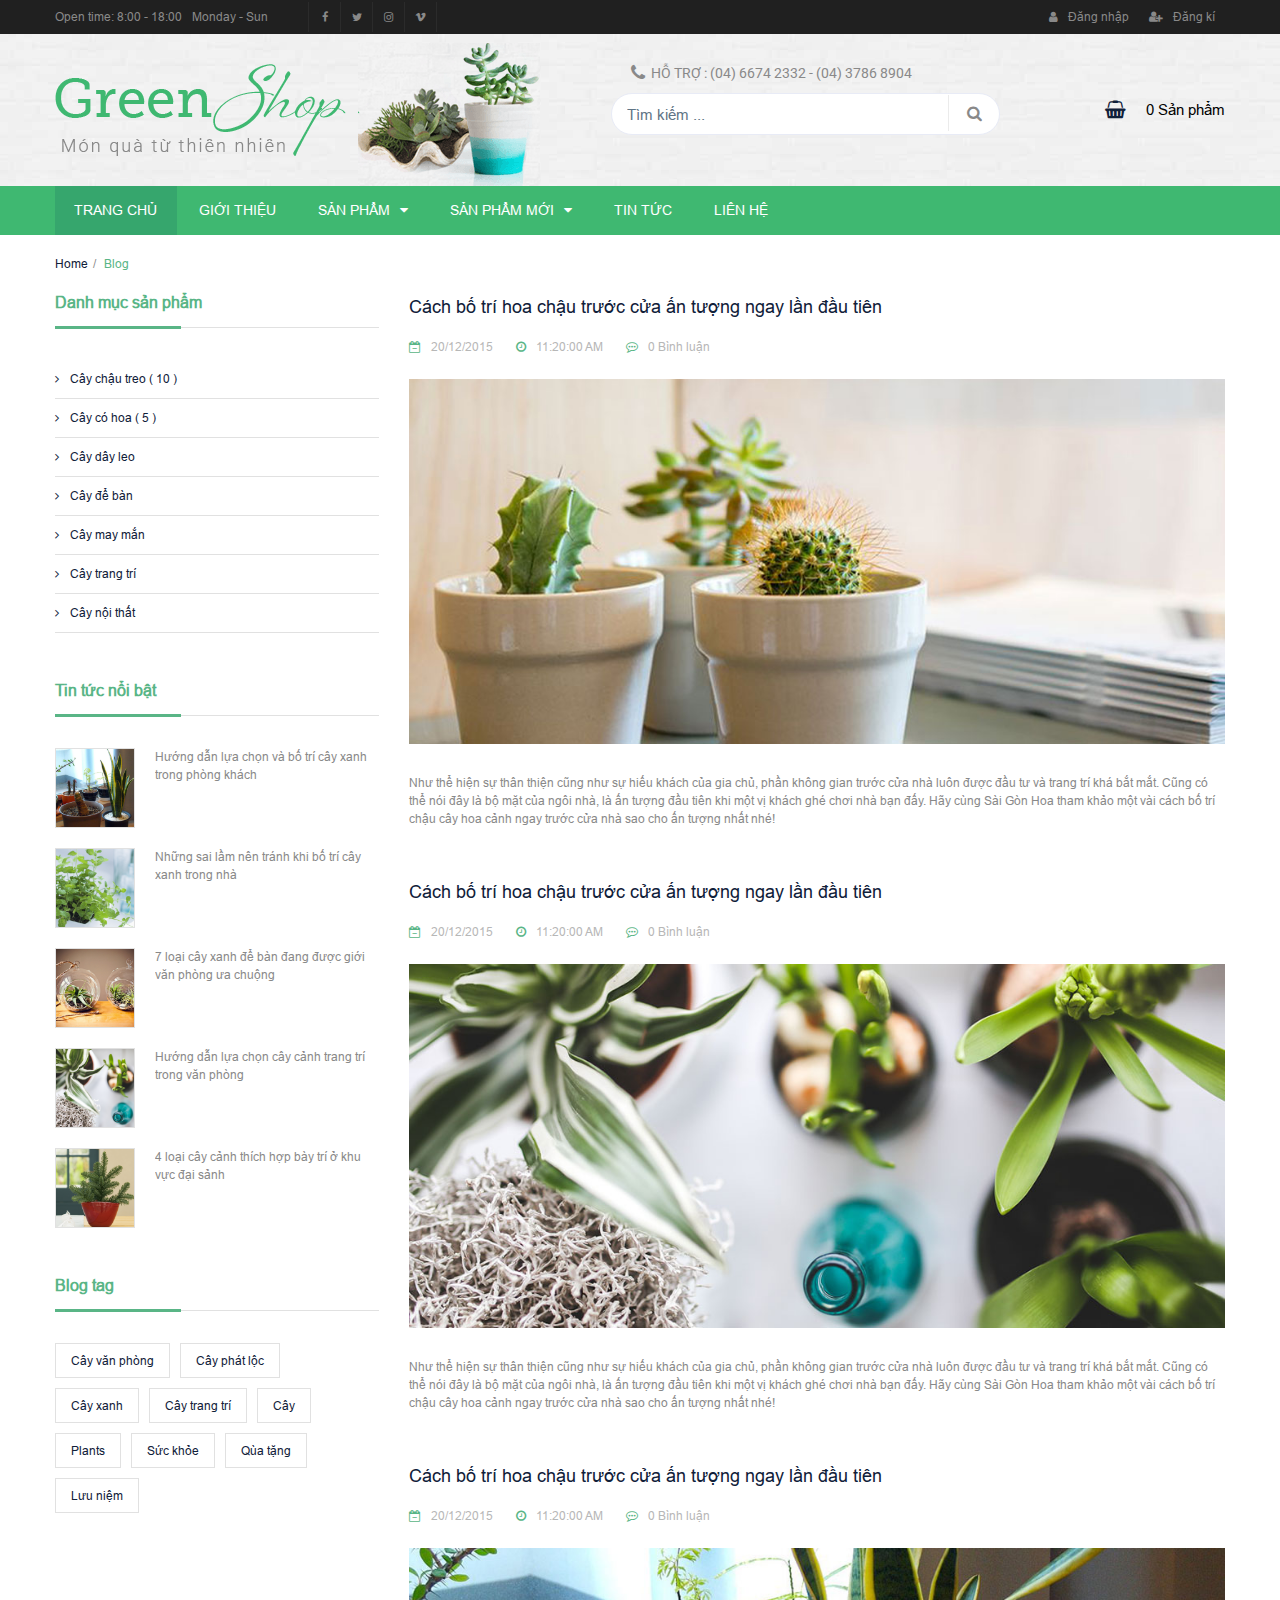
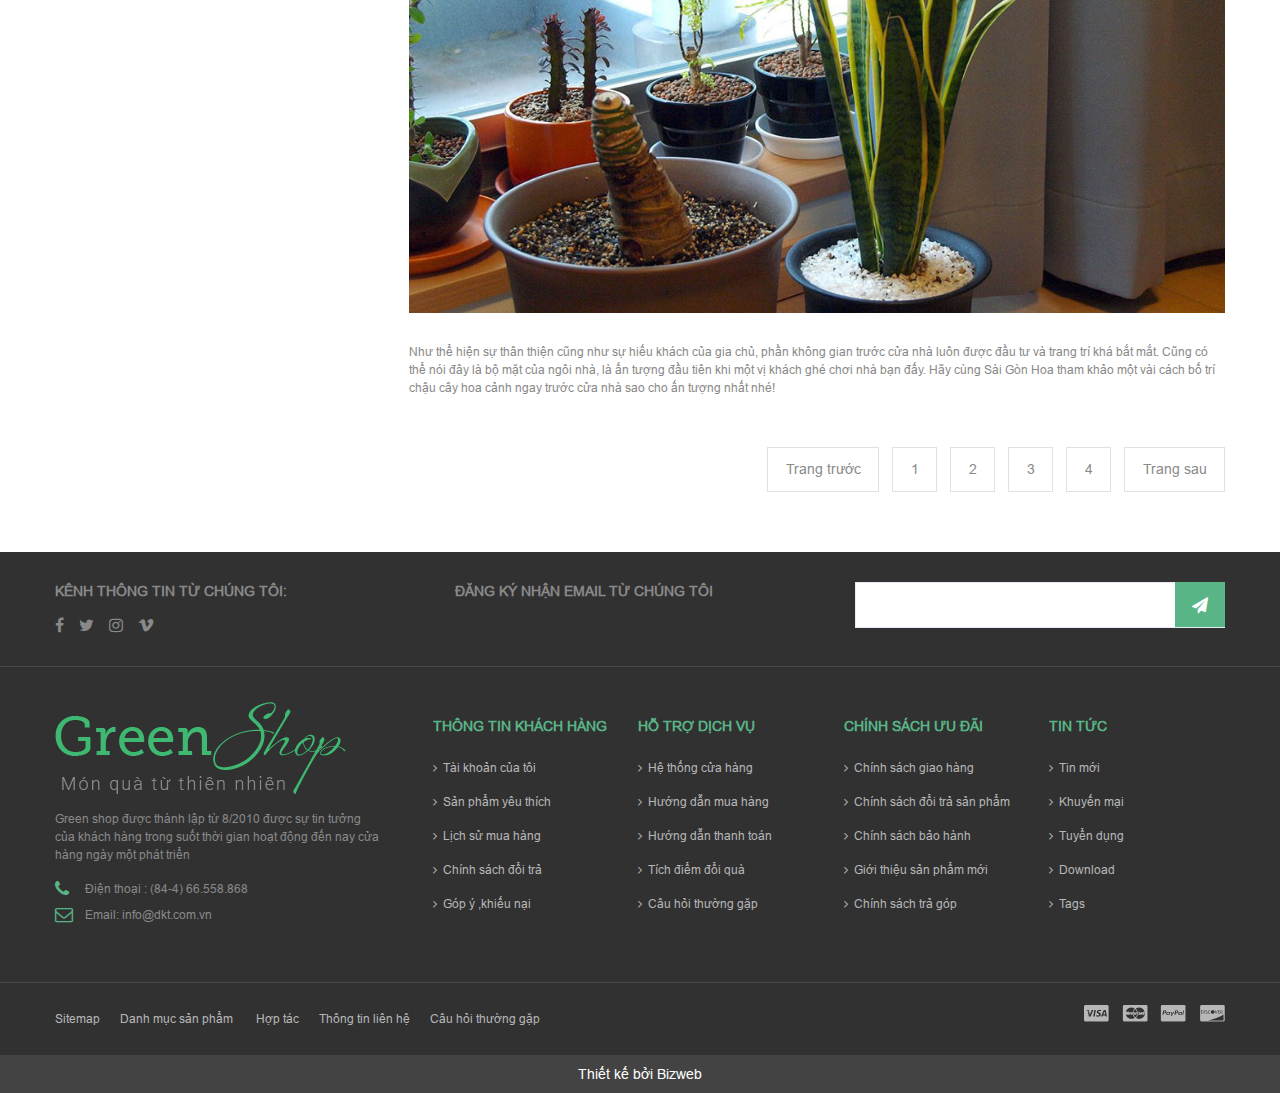
<file: blog.html>
<!DOCTYPE html>
<html> 
  <head>
        <title>Green Shop | Blog</title>
    <meta name="viewport" content="width=device-width, initial-scale=1, maximum-scale=1">
    <link rel="stylesheet" href="stylesheet/reset.css">
    <link rel="stylesheet" href="stylesheet/style.css">
  </head>
  <body>
    <div class="topbar">
      <div class="container">
        <div class="topbar__inner">
          <div class="topbar__left">
            <div class="topbar__post-time"><span class="time">Open time: 8:00 - 18:00</span><span class="date">Monday - Sun</span></div>
            <div class="topbar__list-social"><a href="#"><i class="fa fa-facebook"></i></a><a href="#"><i class="fa fa-twitter"></i></a><a href="#"><i class="fa fa-instagram"></i></a><a href="#"><i class="fa fa-vimeo"></i></a></div>
          </div>
          <div class="topbar__right"><a class="icons-login" href="#">Đăng nhập</a><a class="icons-register" href="#">Đăng kí</a></div>
        </div>
      </div>
    </div>
    <header class="header">
      <div class="container">
        <div class="header__grid">
          <div class="header__logo"><a href="index.html" title="Logo"><img src="images/logo/01.png"></a></div>
          <div class="header__content">
            <div class="header__search">
              <form action="#" method="post"><span class="header__search--hotline">Hỗ trợ :  (04) 6674 2332 - (04) 3786 8904</span>
                <div class="header__search--input">
                  <input placeholder="Tìm kiếm ..." type="search">
                  <button class="btn-search" type="submit"><i class="fa fa-search"></i></button>
                </div>
              </form>
            </div>
            <div class="header__cart"><a href="#"><i class="fa fa-shopping-basket"></i></a><span class="header__cart--amount">0 Sản phẩm</span></div>
          </div>
        </div>
      </div>
      <div class="header__img"><img src="images/header/02.png"></div>
    </header>
    <div class="menubar">
      <div class="container">
        <div class="menu__flex">
          <div class="menu__inner">
            <div class="menu__mobile"><a href="#"><i class="fa fa-bars"></i></a></div>
            <nav class="menu__nav">
              <ul class="menu">
                    <li class="menu__list"><a class="active menu__list--link" href="#">Trang chủ</a></li>
                    <li class="menu__list"><a class="menu__list--link" href="#">Giới thiệu</a></li>
                    <li class="menu__list"><a class="menu__list--link" href="#">Sản phẩm<i class="fa fa-caret-down"></i></a>
                      <ul class="menu__sub">
                        <li class="menu__sub--list"><a class="menu__sub--link" href="#">Sản phẩm 1</a></li>
                        <li class="menu__sub--list"><a class="menu__sub--link" href="#">Sản phẩm 2</a></li>
                      </ul>
                    </li>
                    <li class="menu__list"><a class="menu__list--link" href="#">Sản phẩm mới<i class="fa fa-caret-down"></i></a>
                      <ul class="menu__sub">
                        <li class="menu__sub--list"><a class="menu__sub--link" href="#">Sản phẩm mới 1</a></li>
                        <li class="menu__sub--list"><a class="menu__sub--link" href="#">Sản phẩm mới 2</a></li>
                      </ul>
                    </li>
                    <li class="menu__list"><a class="menu__list--link" href="#">Tin tức</a></li>
                    <li class="menu__list"><a class="menu__list--link" href="#">Liên hệ</a></li>
              </ul>
            </nav>
          </div>
          <div class="mobile__header">
            <div class="mobile__search"><a href="#"><i class="fa fa-search"></i></a>
              <div class="mobile__search-form">
                <form action="#" method="post">
                  <input placeholder="Gõ tìm kiếm ..." type="text">
                  <button class="btn-search" type="search"><i class="fa fa-search"></i></button>
                </form>
              </div>
            </div>
            <div class="mobile__cart"><a href="#"><i class="fa fa-shopping-basket"></i></a></div>
          </div>
        </div>
      </div>
    </div>
        <div class="breadcrumb">
          <div class="container">
            <ul class="breadcrumb__inner">
              <li><a href="index.html">Home</a></li>
              <li><a href="#">Blog</a></li>
            </ul>
          </div>
        </div>
    <div class="blog blog__list">
      <div class="container">
        <div class="has-sidebar__flex">
          <div class="has-sidebar__sidebar">
            <div class="category__sidebar">
              <div class="title__section">
                <h2 class="title__green">Danh mục sản phẩm</h2>
              </div>
              <ul class="category__product">
                    <li><a class="category__product--link" href="#">Cây chậu treo ( 10 )</a></li>
                    <li><a class="category__product--link" href="#">Cây có hoa ( 5 )</a></li>
                    <li><a class="category__product--link" href="#">Cây dây leo</a></li>
                    <li><a class="category__product--link" href="#">Cây để bàn</a></li>
                    <li><a class="category__product--link" href="#">Cây may mắn</a></li>
                    <li><a class="category__product--link" href="#">Cây trang trí</a></li>
                    <li><a class="category__product--link" href="#">Cây nội thất</a></li>
              </ul>
            </div>
            <div class="category__sidebar">
              <div class="title__section">
                <h2 class="title__green">Tin tức nổi bật</h2>
              </div>
              <ul class="category__article">
                    <li>
                      <div class="category__article">
                        <div class="category__article--img"><img src="images/product/16.png" alt="images"></div>
                        <h4 class="category__article--title"><a href="#">Hướng dẫn lựa chọn và bố trí cây xanh trong phòng khách</a></h4>
                      </div>
                    </li>
                    <li>
                      <div class="category__article">
                        <div class="category__article--img"><img src="images/product/17.png" alt="images"></div>
                        <h4 class="category__article--title"><a href="#">Những sai lầm nên tránh khi bố trí cây xanh trong nhà</a></h4>
                      </div>
                    </li>
                    <li>
                      <div class="category__article">
                        <div class="category__article--img"><img src="images/product/18.png" alt="images"></div>
                        <h4 class="category__article--title"><a href="#">7 loại cây xanh để bàn đang được giới văn phòng ưa chuộng</a></h4>
                      </div>
                    </li>
                    <li>
                      <div class="category__article">
                        <div class="category__article--img"><img src="images/product/19.png" alt="images"></div>
                        <h4 class="category__article--title"><a href="#">Hướng dẫn lựa chọn cây cảnh trang trí trong văn phòng</a></h4>
                      </div>
                    </li>
                    <li>
                      <div class="category__article">
                        <div class="category__article--img"><img src="images/product/20.png" alt="images"></div>
                        <h4 class="category__article--title"><a href="#">4 loại cây cảnh thích hợp bày trí ở khu vực đại sảnh</a></h4>
                      </div>
                    </li>
              </ul>
            </div>
            <div class="category__sidebar">
              <div class="title__section">
                <h2 class="title__green">Blog tag</h2>
              </div>
              <div class="category__tag"><a href="#">Cây văn phòng</a><a href="#">Cây phát lộc</a><a href="#">Cây xanh</a><a href="#">Cây trang trí</a><a href="#">Cây</a><a href="#">Plants</a><a href="#">Sức khỏe</a><a href="#">Qùa tặng</a><a href="#">Lưu niệm</a>
              </div>
            </div>
          </div>
          <div class="has-sidebar__content">
                <article class="blog">
                  <div class="blog__title"><a href="#">Cách bố trí hoa chậu trước cửa ấn tượng ngay lần đầu tiên</a></div>
                  <ul class="blog__post">
                    <li class="blog__post--date"><span><i class="fa fa-calendar-minus-o"></i></span><a href="#">20/12/2015</a></li>
                    <li class="blog__post--time"><span><i class="fa fa-clock-o"></i></span><a href="#">11:20:00 AM</a></li>
                    <li class="blog__post--comment"><span><i class="fa fa-commenting-o"></i></span><a href="#">0 Bình luận</a></li>
                  </ul>
                  <div class="blog__img"><a href="#"><img src="images/blog/04.jpg" alt="images"></a></div>
                  <p>Như thể hiện sự thân thiện cũng như sự hiếu khách của gia chủ, phần không gian trước cửa nhà luôn được đầu tư và trang trí khá bắt mắt. Cũng có thể nói đây là bộ mặt của ngôi nhà, là ấn tượng đầu tiên khi một vị khách ghé chơi nhà bạn đấy. Hãy cùng Sài Gòn Hoa tham khảo một vài cách bố trí chậu cây hoa cảnh ngay trước cửa nhà sao cho ấn tượng nhất nhé!</p>
                </article>
                <article class="blog">
                  <div class="blog__title"><a href="#">Cách bố trí hoa chậu trước cửa ấn tượng ngay lần đầu tiên</a></div>
                  <ul class="blog__post">
                    <li class="blog__post--date"><span><i class="fa fa-calendar-minus-o"></i></span><a href="#">20/12/2015</a></li>
                    <li class="blog__post--time"><span><i class="fa fa-clock-o"></i></span><a href="#">11:20:00 AM</a></li>
                    <li class="blog__post--comment"><span><i class="fa fa-commenting-o"></i></span><a href="#">0 Bình luận</a></li>
                  </ul>
                  <div class="blog__img"><a href="#"><img src="images/blog/05.jpg" alt="images"></a></div>
                  <p>Như thể hiện sự thân thiện cũng như sự hiếu khách của gia chủ, phần không gian trước cửa nhà luôn được đầu tư và trang trí khá bắt mắt. Cũng có thể nói đây là bộ mặt của ngôi nhà, là ấn tượng đầu tiên khi một vị khách ghé chơi nhà bạn đấy. Hãy cùng Sài Gòn Hoa tham khảo một vài cách bố trí chậu cây hoa cảnh ngay trước cửa nhà sao cho ấn tượng nhất nhé!</p>
                </article>
                <article class="blog">
                  <div class="blog__title"><a href="#">Cách bố trí hoa chậu trước cửa ấn tượng ngay lần đầu tiên</a></div>
                  <ul class="blog__post">
                    <li class="blog__post--date"><span><i class="fa fa-calendar-minus-o"></i></span><a href="#">20/12/2015</a></li>
                    <li class="blog__post--time"><span><i class="fa fa-clock-o"></i></span><a href="#">11:20:00 AM</a></li>
                    <li class="blog__post--comment"><span><i class="fa fa-commenting-o"></i></span><a href="#">0 Bình luận</a></li>
                  </ul>
                  <div class="blog__img"><a href="#"><img src="images/blog/06.jpg" alt="images"></a></div>
                  <p>Như thể hiện sự thân thiện cũng như sự hiếu khách của gia chủ, phần không gian trước cửa nhà luôn được đầu tư và trang trí khá bắt mắt. Cũng có thể nói đây là bộ mặt của ngôi nhà, là ấn tượng đầu tiên khi một vị khách ghé chơi nhà bạn đấy. Hãy cùng Sài Gòn Hoa tham khảo một vài cách bố trí chậu cây hoa cảnh ngay trước cửa nhà sao cho ấn tượng nhất nhé!</p>
                </article>
            <div class="pagination">
              <ul>
                    <li><a href="#">Trang trước</a></li>
                    <li><a href="#">1</a></li>
                    <li><a href="#">2</a></li>
                    <li><a href="#">3</a></li>
                    <li><a href="#">4</a></li>
                    <li><a href="#">Trang sau</a></li>
              </ul>
            </div>
          </div>
        </div>
      </div>
    </div>
    <footer class="footer">
      <div class="widget__first">
        <div class="container">
          <div class="widget__first--wrap">
            <div class="widget__intro">
              <p>Kênh thông tin từ chúng tôi:</p>
              <div class="widget__intro--social"><a href="#"><i class="fa fa-facebook"></i></a><a href="#"><i class="fa fa-twitter"></i></a><a href="#"><i class="fa fa-instagram"></i></a><a href="#"><i class="fa fa-vimeo"></i></a></div>
            </div>
            <div class="widget__intro">
              <p>Đăng ký nhận email từ chúng tôi</p>
            </div>
            <div class="widget__search">
              <form class="form-subcribe" action="#" method="post">
                <input type="text" name="email">
                <button class="btn-subcribe" name="subcribe"><i class="fa fa-paper-plane"></i></button>
              </form>
            </div>
          </div>
        </div>
      </div>
      <div class="widget__second">
        <div class="container">
          <div class="widget__detail--flex">
            <div class="widget__detail left">
              <div class="widget__detail--logo"><a href="index.html" title="Logo"><img src="images/logo/01.png"></a></div>
              <p class="widget__detail--des">Green shop được thành lập từ 8/2010 được sự tin tưởng của khách hàng trong suốt thời gian hoạt động đến nay cửa hàng ngày một phát triển </p>
              <ul class="widget__detail--contact">
                <li class="icon__footer-mobile">Điện thoại : (84-4) 66.558.868 </li>
                <li class="icon__footer-envelope">Email: info@dkt.com.vn</li>
              </ul>
            </div>
            <div class="widget__detail right">
              <div class="widget__detail--wrap">
                    <div class="widget__col">
                      <h3 class="widget__title">Thông tin khách hàng</h3>
                      <ul class="widget__list">
                            <li class="widget__list--link"><a href="#">Tài khoản của tôi</a></li>
                            <li class="widget__list--link"><a href="#">Sản phẩm yêu thích</a></li>
                            <li class="widget__list--link"><a href="#">Lịch sử mua hàng</a></li>
                            <li class="widget__list--link"><a href="#">Chính sách đổi trả</a></li>
                            <li class="widget__list--link"><a href="#">Góp ý ,khiếu nại</a></li>
                      </ul>
                    </div>
                    <div class="widget__col">
                      <h3 class="widget__title">Hỗ trợ dịch vụ</h3>
                      <ul class="widget__list">
                            <li class="widget__list--link"><a href="#">Hệ thống cửa hàng</a></li>
                            <li class="widget__list--link"><a href="#">Hướng dẫn mua hàng</a></li>
                            <li class="widget__list--link"><a href="#">Hướng dẫn thanh toán</a></li>
                            <li class="widget__list--link"><a href="#">Tích điểm đổi quà</a></li>
                            <li class="widget__list--link"><a href="#">Câu hỏi thường gặp</a></li>
                      </ul>
                    </div>
                    <div class="widget__col">
                      <h3 class="widget__title">Chính sách ưu đãi</h3>
                      <ul class="widget__list">
                            <li class="widget__list--link"><a href="#">Chính sách giao hàng</a></li>
                            <li class="widget__list--link"><a href="#">Chính sách đổi trả sản phẩm</a></li>
                            <li class="widget__list--link"><a href="#">Chính sách bảo hành </a></li>
                            <li class="widget__list--link"><a href="#">Giới thiệu sản phẩm mới</a></li>
                            <li class="widget__list--link"><a href="#">Chính sách trả góp</a></li>
                      </ul>
                    </div>
                    <div class="widget__col">
                      <h3 class="widget__title">Tin tức</h3>
                      <ul class="widget__list">
                            <li class="widget__list--link"><a href="#">Tin mới</a></li>
                            <li class="widget__list--link"><a href="#">Khuyến mại</a></li>
                            <li class="widget__list--link"><a href="#">Tuyển dụng</a></li>
                            <li class="widget__list--link"><a href="#">Download</a></li>
                            <li class="widget__list--link"><a href="#">Tags</a></li>
                      </ul>
                    </div>
              </div>
            </div>
          </div>
        </div>
      </div>
      <div class="widget__thrid">
        <div class="container">
          <div class="widget__thrid--flex">
            <div class="widget__menu"><a class="widget__menu--link" href="#">Sitemap</a><a class="widget__menu--link" href="#">Danh mục sản phẩm </a><a class="widget__menu--link" href="#">Hợp tác</a><a class="widget__menu--link" href="#">Thông tin liên hệ</a><a class="widget__menu--link" href="#">Câu hỏi thường gặp</a>
            </div>
            <div class="widget__payment"><img src="images/footer/01.png"></div>
          </div>
        </div>
      </div>
      <div class="bottom">
        <div class="container">
          <p>Thiết kế bởi Bizweb</p>
        </div>
      </div>
    </footer>
  </body>
</html>
</file>
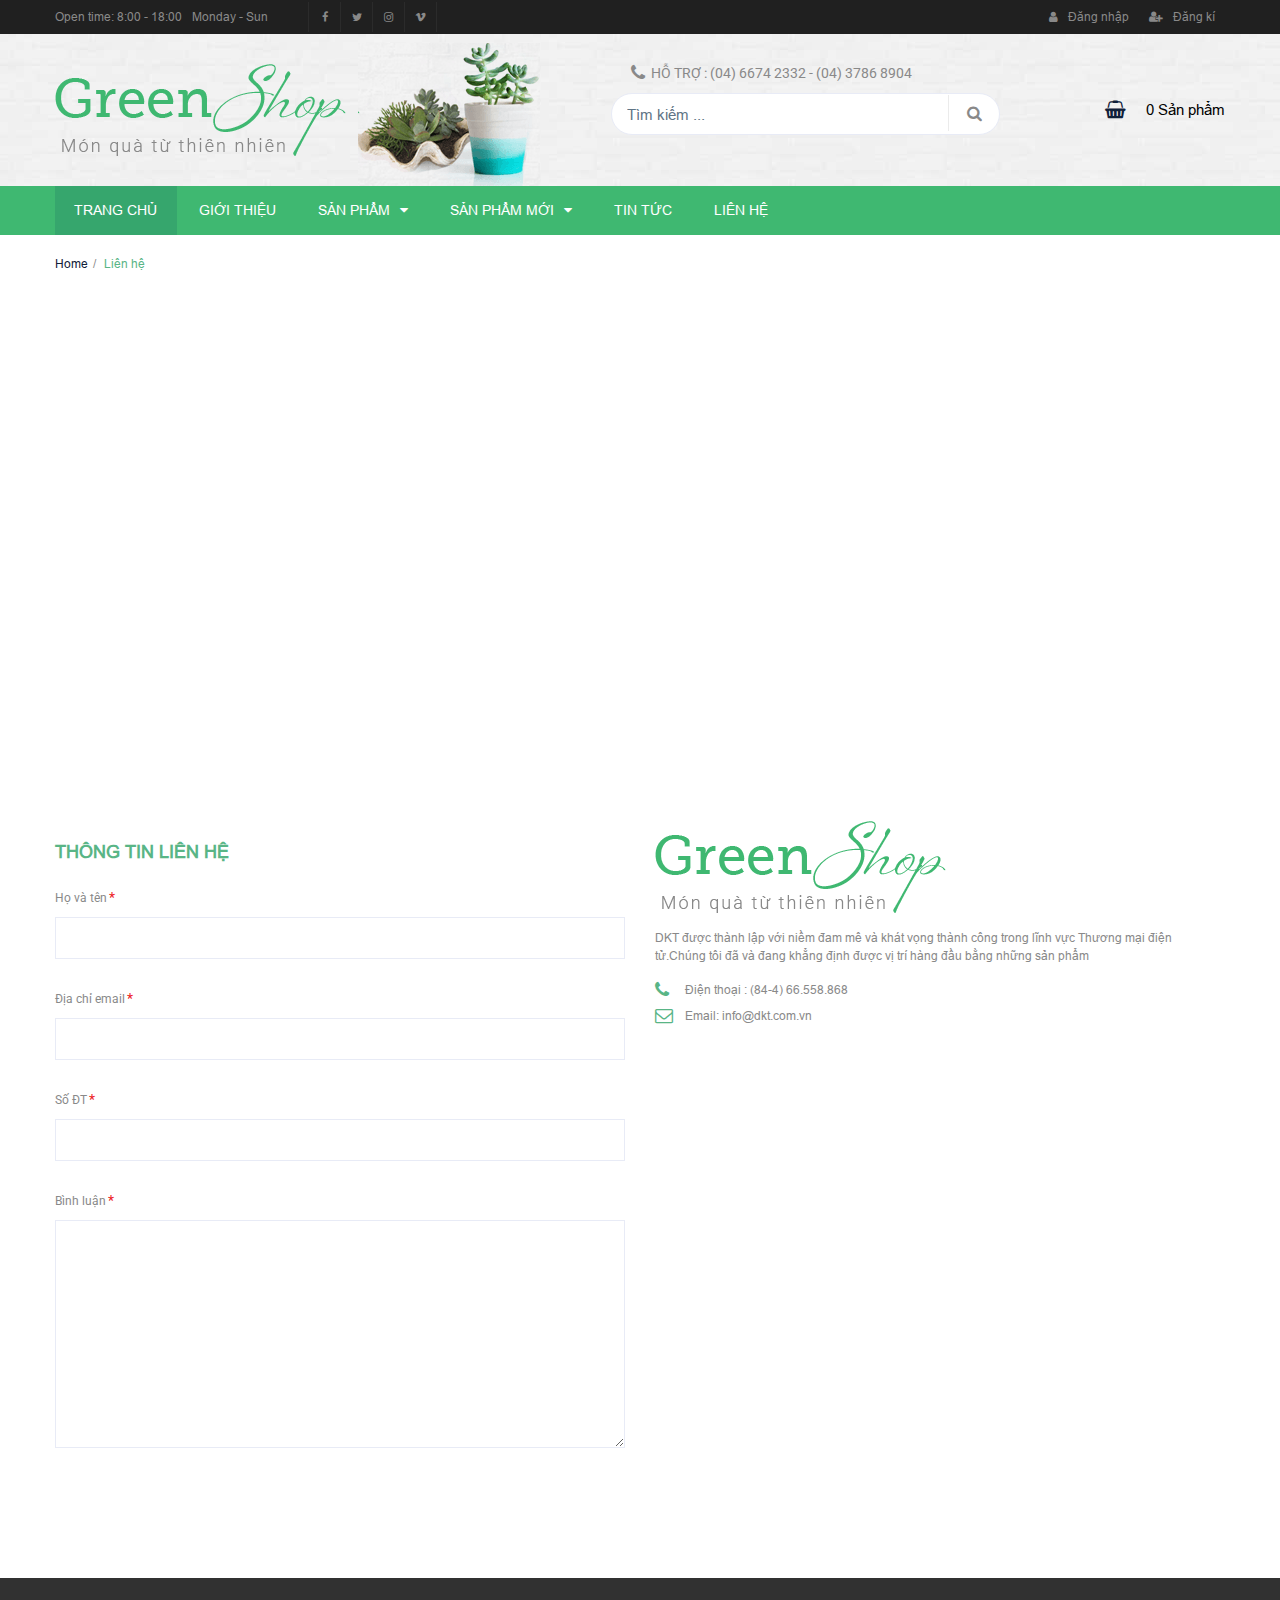
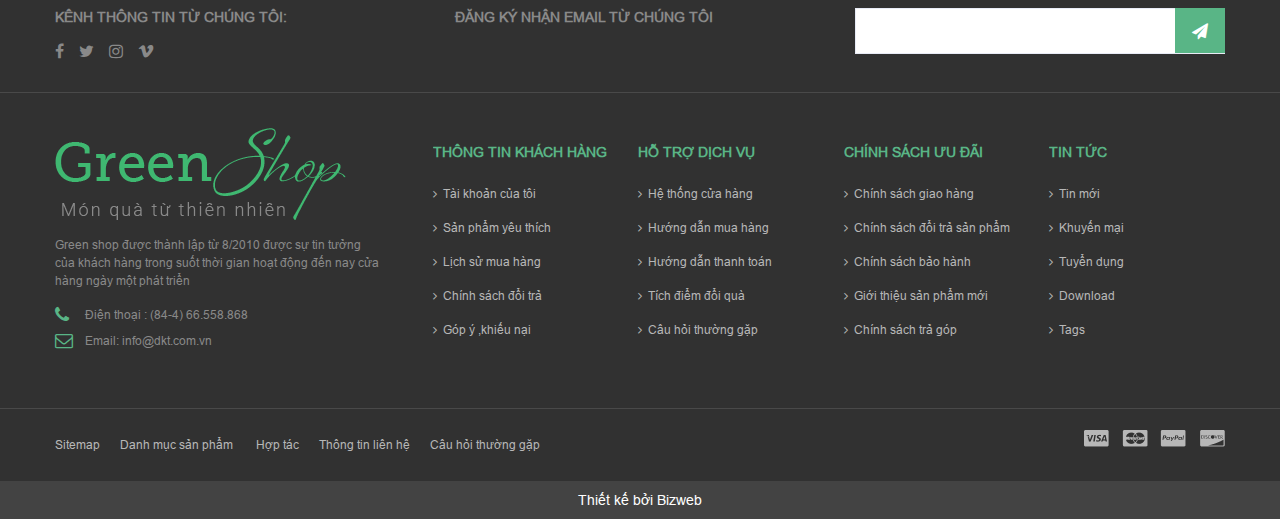
<file: contact.html>
<!DOCTYPE html>
<html> 
  <head>
        <title>Green Shop | Contact</title>
    <meta name="viewport" content="width=device-width, initial-scale=1, maximum-scale=1">
    <link rel="stylesheet" href="stylesheet/reset.css">
    <link rel="stylesheet" href="stylesheet/style.css">
  </head>
  <body>
    <div class="topbar">
      <div class="container">
        <div class="topbar__inner">
          <div class="topbar__left">
            <div class="topbar__post-time"><span class="time">Open time: 8:00 - 18:00</span><span class="date">Monday - Sun</span></div>
            <div class="topbar__list-social"><a href="#"><i class="fa fa-facebook"></i></a><a href="#"><i class="fa fa-twitter"></i></a><a href="#"><i class="fa fa-instagram"></i></a><a href="#"><i class="fa fa-vimeo"></i></a></div>
          </div>
          <div class="topbar__right"><a class="icons-login" href="#">Đăng nhập</a><a class="icons-register" href="#">Đăng kí</a></div>
        </div>
      </div>
    </div>
    <header class="header">
      <div class="container">
        <div class="header__grid">
          <div class="header__logo"><a href="index.html" title="Logo"><img src="images/logo/01.png"></a></div>
          <div class="header__content">
            <div class="header__search">
              <form action="#" method="post"><span class="header__search--hotline">Hỗ trợ :  (04) 6674 2332 - (04) 3786 8904</span>
                <div class="header__search--input">
                  <input placeholder="Tìm kiếm ..." type="search">
                  <button class="btn-search" type="submit"><i class="fa fa-search"></i></button>
                </div>
              </form>
            </div>
            <div class="header__cart"><a href="#"><i class="fa fa-shopping-basket"></i></a><span class="header__cart--amount">0 Sản phẩm</span></div>
          </div>
        </div>
      </div>
      <div class="header__img"><img src="images/header/02.png"></div>
    </header>
    <div class="menubar">
      <div class="container">
        <div class="menu__flex">
          <div class="menu__inner">
            <div class="menu__mobile"><a href="#"><i class="fa fa-bars"></i></a></div>
            <nav class="menu__nav">
              <ul class="menu">
                    <li class="menu__list"><a class="active menu__list--link" href="#">Trang chủ</a></li>
                    <li class="menu__list"><a class="menu__list--link" href="#">Giới thiệu</a></li>
                    <li class="menu__list"><a class="menu__list--link" href="#">Sản phẩm<i class="fa fa-caret-down"></i></a>
                      <ul class="menu__sub">
                        <li class="menu__sub--list"><a class="menu__sub--link" href="#">Sản phẩm 1</a></li>
                        <li class="menu__sub--list"><a class="menu__sub--link" href="#">Sản phẩm 2</a></li>
                      </ul>
                    </li>
                    <li class="menu__list"><a class="menu__list--link" href="#">Sản phẩm mới<i class="fa fa-caret-down"></i></a>
                      <ul class="menu__sub">
                        <li class="menu__sub--list"><a class="menu__sub--link" href="#">Sản phẩm mới 1</a></li>
                        <li class="menu__sub--list"><a class="menu__sub--link" href="#">Sản phẩm mới 2</a></li>
                      </ul>
                    </li>
                    <li class="menu__list"><a class="menu__list--link" href="#">Tin tức</a></li>
                    <li class="menu__list"><a class="menu__list--link" href="#">Liên hệ</a></li>
              </ul>
            </nav>
          </div>
          <div class="mobile__header">
            <div class="mobile__search"><a href="#"><i class="fa fa-search"></i></a>
              <div class="mobile__search-form">
                <form action="#" method="post">
                  <input placeholder="Gõ tìm kiếm ..." type="text">
                  <button class="btn-search" type="search"><i class="fa fa-search"></i></button>
                </form>
              </div>
            </div>
            <div class="mobile__cart"><a href="#"><i class="fa fa-shopping-basket"></i></a></div>
          </div>
        </div>
      </div>
    </div>
        <div class="breadcrumb">
          <div class="container">
            <ul class="breadcrumb__inner">
              <li><a href="index.html">Home</a></li>
              <li><a href="#">Liên hệ</a></li>
            </ul>
          </div>
        </div>
    <div class="contact">
      <div class="contact__map">
        <iframe src="https://www.google.com/maps/embed?pb=!1m18!1m12!1m3!1d3833.7154990273198!2d108.21780861433675!3d16.08024664341496!2m3!1f0!2f0!3f0!3m2!1i1024!2i768!4f13.1!3m3!1m2!1s0x3142183b8dc2697d%3A0xc105565d68b6ad90!2zMTYgTMO9IFRoxrDhu51uZyBLaeG7h3QsIFRo4bqhY2ggVGhhbmcsIEjhuqNpIENow6J1LCDEkMOgIE7hurVuZyA1NTAwMDAsIFZp4buHdCBOYW0!5e0!3m2!1svi!2s!4v1595215530889!5m2!1svi!2s" width="100%" height="488" frameborder="0" style="border:0;" allowfullscreen="" aria-hidden="false" tabindex="0"></iframe>
      </div>
      <div class="container">
        <div class="contact__columns">
          <div class="contact__left">
            <h2 class="title__head">Thông tin liên hệ</h2>
            <form class="contact__form" action="#">
              <fieldset class="form__group">
                <label>Họ và tên<span class="required">*</span></label>
                <input type="text">
              </fieldset>
              <fieldset class="form__group">
                <label>Địa chỉ email<span class="required">*</span></label>
                <input type="text">
              </fieldset>
              <fieldset class="form__group">
                <label>Số ĐT<span class="required">*</span></label>
                <input type="text">
              </fieldset>
              <fieldset class="form__group">
                <label>Bình luận<span class="required">*</span></label>
                <textarea type="text"></textarea>
              </fieldset>
            </form>
          </div>
          <div class="widget__detail--logo"><a href="index.html" title="Logo"><img src="images/logo/01.png"></a>
            <p class="widget__detail--des">DKT được thành lập với niềm đam mê và khát vọng thành công trong lĩnh vực Thương mại điện tử.Chúng tôi đã và đang khẳng định được vị trí hàng đầu bằng những sản phẩm</p>
            <ul class="widget__detail--contact">
              <li class="icon__footer-mobile">Điện thoại : (84-4) 66.558.868 </li>
              <li class="icon__footer-envelope">Email: info@dkt.com.vn</li>
            </ul>
          </div>
        </div>
      </div>
    </div>
    <footer class="footer">
      <div class="widget__first">
        <div class="container">
          <div class="widget__first--wrap">
            <div class="widget__intro">
              <p>Kênh thông tin từ chúng tôi:</p>
              <div class="widget__intro--social"><a href="#"><i class="fa fa-facebook"></i></a><a href="#"><i class="fa fa-twitter"></i></a><a href="#"><i class="fa fa-instagram"></i></a><a href="#"><i class="fa fa-vimeo"></i></a></div>
            </div>
            <div class="widget__intro">
              <p>Đăng ký nhận email từ chúng tôi</p>
            </div>
            <div class="widget__search">
              <form class="form-subcribe" action="#" method="post">
                <input type="text" name="email">
                <button class="btn-subcribe" name="subcribe"><i class="fa fa-paper-plane"></i></button>
              </form>
            </div>
          </div>
        </div>
      </div>
      <div class="widget__second">
        <div class="container">
          <div class="widget__detail--flex">
            <div class="widget__detail left">
              <div class="widget__detail--logo"><a href="index.html" title="Logo"><img src="images/logo/01.png"></a></div>
              <p class="widget__detail--des">Green shop được thành lập từ 8/2010 được sự tin tưởng của khách hàng trong suốt thời gian hoạt động đến nay cửa hàng ngày một phát triển </p>
              <ul class="widget__detail--contact">
                <li class="icon__footer-mobile">Điện thoại : (84-4) 66.558.868 </li>
                <li class="icon__footer-envelope">Email: info@dkt.com.vn</li>
              </ul>
            </div>
            <div class="widget__detail right">
              <div class="widget__detail--wrap">
                    <div class="widget__col">
                      <h3 class="widget__title">Thông tin khách hàng</h3>
                      <ul class="widget__list">
                            <li class="widget__list--link"><a href="#">Tài khoản của tôi</a></li>
                            <li class="widget__list--link"><a href="#">Sản phẩm yêu thích</a></li>
                            <li class="widget__list--link"><a href="#">Lịch sử mua hàng</a></li>
                            <li class="widget__list--link"><a href="#">Chính sách đổi trả</a></li>
                            <li class="widget__list--link"><a href="#">Góp ý ,khiếu nại</a></li>
                      </ul>
                    </div>
                    <div class="widget__col">
                      <h3 class="widget__title">Hỗ trợ dịch vụ</h3>
                      <ul class="widget__list">
                            <li class="widget__list--link"><a href="#">Hệ thống cửa hàng</a></li>
                            <li class="widget__list--link"><a href="#">Hướng dẫn mua hàng</a></li>
                            <li class="widget__list--link"><a href="#">Hướng dẫn thanh toán</a></li>
                            <li class="widget__list--link"><a href="#">Tích điểm đổi quà</a></li>
                            <li class="widget__list--link"><a href="#">Câu hỏi thường gặp</a></li>
                      </ul>
                    </div>
                    <div class="widget__col">
                      <h3 class="widget__title">Chính sách ưu đãi</h3>
                      <ul class="widget__list">
                            <li class="widget__list--link"><a href="#">Chính sách giao hàng</a></li>
                            <li class="widget__list--link"><a href="#">Chính sách đổi trả sản phẩm</a></li>
                            <li class="widget__list--link"><a href="#">Chính sách bảo hành </a></li>
                            <li class="widget__list--link"><a href="#">Giới thiệu sản phẩm mới</a></li>
                            <li class="widget__list--link"><a href="#">Chính sách trả góp</a></li>
                      </ul>
                    </div>
                    <div class="widget__col">
                      <h3 class="widget__title">Tin tức</h3>
                      <ul class="widget__list">
                            <li class="widget__list--link"><a href="#">Tin mới</a></li>
                            <li class="widget__list--link"><a href="#">Khuyến mại</a></li>
                            <li class="widget__list--link"><a href="#">Tuyển dụng</a></li>
                            <li class="widget__list--link"><a href="#">Download</a></li>
                            <li class="widget__list--link"><a href="#">Tags</a></li>
                      </ul>
                    </div>
              </div>
            </div>
          </div>
        </div>
      </div>
      <div class="widget__thrid">
        <div class="container">
          <div class="widget__thrid--flex">
            <div class="widget__menu"><a class="widget__menu--link" href="#">Sitemap</a><a class="widget__menu--link" href="#">Danh mục sản phẩm </a><a class="widget__menu--link" href="#">Hợp tác</a><a class="widget__menu--link" href="#">Thông tin liên hệ</a><a class="widget__menu--link" href="#">Câu hỏi thường gặp</a>
            </div>
            <div class="widget__payment"><img src="images/footer/01.png"></div>
          </div>
        </div>
      </div>
      <div class="bottom">
        <div class="container">
          <p>Thiết kế bởi Bizweb</p>
        </div>
      </div>
    </footer>
  </body>
</html>
</file>
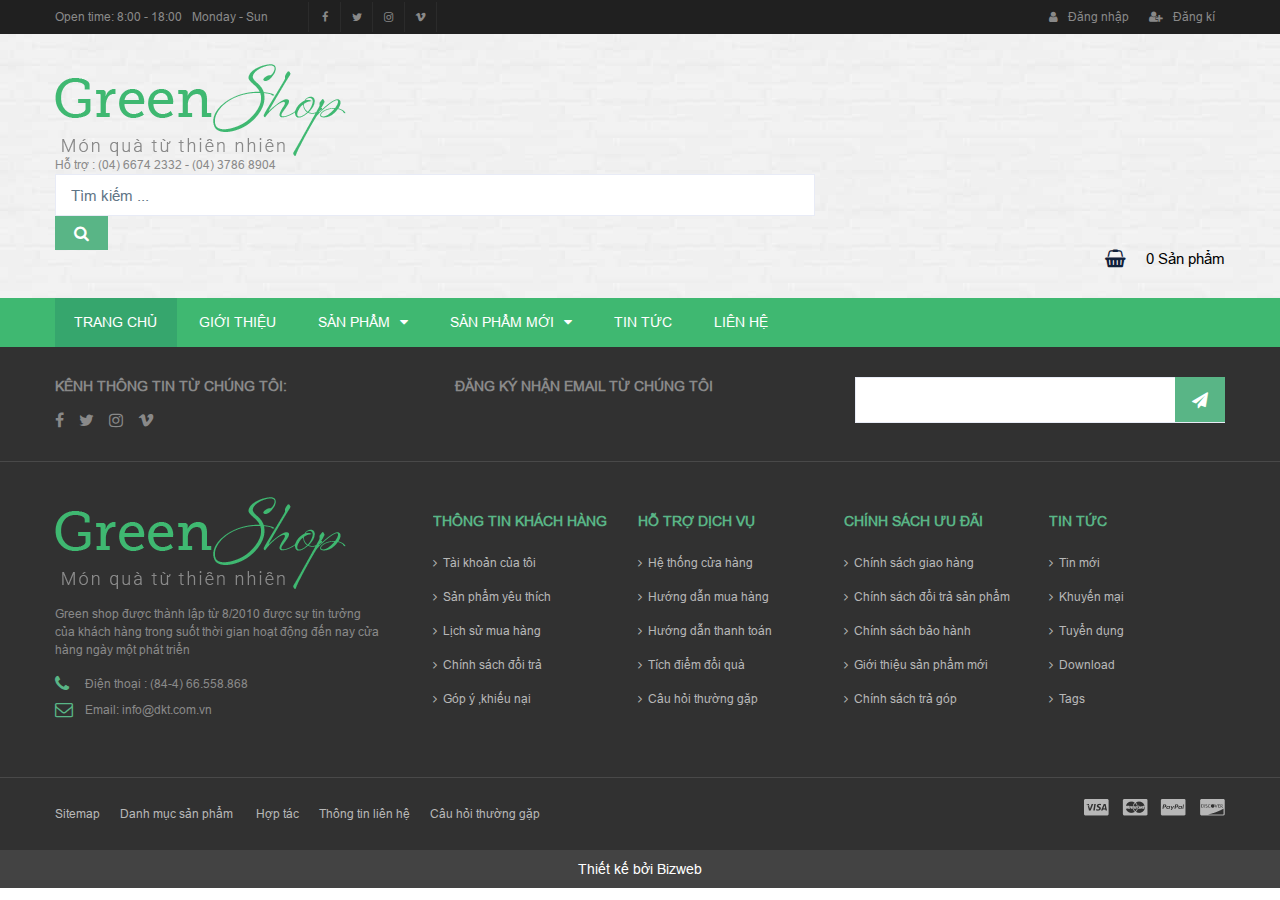
<file: layout.html>
<!DOCTYPE html>
<html> 
  <head>
        <title>Green Shop</title>
    <meta name="viewport" content="width=device-width, initial-scale=1, maximum-scale=1">
    <link rel="stylesheet" href="stylesheet/reset.css">
    <link rel="stylesheet" href="stylesheet/style.css">
  </head>
  <body>
    <div class="topbar">
      <div class="container">
        <div class="topbar__inner">
          <div class="topbar__left">
            <div class="topbar__post-time"><span class="time">Open time: 8:00 - 18:00</span><span class="date">Monday - Sun</span></div>
            <div class="topbar__list-social"><a href="#"><i class="fa fa-facebook"></i></a><a href="#"><i class="fa fa-twitter"></i></a><a href="#"><i class="fa fa-instagram"></i></a><a href="#"><i class="fa fa-vimeo"></i></a></div>
          </div>
          <div class="topbar__right"><a class="icons-login" href="#">Đăng nhập</a><a class="icons-register" href="#">Đăng kí</a></div>
        </div>
      </div>
    </div>
    <header class="header">
      <div class="container">
        <div class="header__flex">
          <div class="header__logo"><a href="index.html" title="Logo"><img src="images/logo/01.png"></a></div>
          <div class="header__content">
            <form action="#" method="post"><span class="header__content--support">Hỗ trợ :  (04) 6674 2332 - (04) 3786 8904</span>
              <div class="header__search">
                <input placeholder="Tìm kiếm ..." type="text">
                <button type="submit"><i class="fa fa-search"></i></button>
              </div>
            </form>
          </div>
          <div class="header__cart"><a href="#"><i class="fa fa-shopping-basket"></i></a><span class="header__cart--amount">0 Sản phẩm</span></div>
        </div>
      </div>
    </header>
    <div class="menubar">
      <div class="container">
        <div class="menu__wrap">
          <div class="menu__mobile"><a href="#"><i class="fa fa-bars"></i></a></div>
          <nav class="menu__nav">
            <ul class="menu">
                  <li class="menu__list"><a class="active menu__list--link" href="#">Trang chủ</a></li>
                  <li class="menu__list"><a class="menu__list--link" href="#">Giới thiệu</a></li>
                  <li class="menu__list"><a class="menu__list--link" href="#">Sản phẩm<i class="fa fa-caret-down"></i></a>
                    <ul class="menu__sub">
                      <li class="menu__sub--list"><a class="menu__sub--link" href="#">Sản phẩm 1</a></li>
                      <li class="menu__sub--list"><a class="menu__sub--link" href="#">Sản phẩm 2</a></li>
                    </ul>
                  </li>
                  <li class="menu__list"><a class="menu__list--link" href="#">Sản phẩm mới<i class="fa fa-caret-down"></i></a>
                    <ul class="menu__sub">
                      <li class="menu__sub--list"><a class="menu__sub--link" href="#">Sản phẩm mới 1</a></li>
                      <li class="menu__sub--list"><a class="menu__sub--link" href="#">Sản phẩm mới 2</a></li>
                    </ul>
                  </li>
                  <li class="menu__list"><a class="menu__list--link" href="#">Tin tức</a></li>
                  <li class="menu__list"><a class="menu__list--link" href="#">Liên hệ</a></li>
            </ul>
          </nav>
        </div>
      </div>
    </div>
    <footer class="footer">
      <div class="widget__first">
        <div class="container">
          <div class="widget__first--wrap">
            <div class="widget__intro">
              <p>Kênh thông tin từ chúng tôi:</p>
              <div class="widget__intro--social"><a href="#"><i class="fa fa-facebook"></i></a><a href="#"><i class="fa fa-twitter"></i></a><a href="#"><i class="fa fa-instagram"></i></a><a href="#"><i class="fa fa-vimeo"></i></a></div>
            </div>
            <div class="widget__intro">
              <p>Đăng ký nhận email từ chúng tôi</p>
            </div>
            <div class="widget__search">
              <form class="form-subcribe" action="#" method="post">
                <input type="text" name="email">
                <button class="btn-subcribe" name="subcribe"><i class="fa fa-paper-plane"></i></button>
              </form>
            </div>
          </div>
        </div>
      </div>
      <div class="widget__second">
        <div class="container">
          <div class="widget__detail--flex">
            <div class="widget__detail left">
              <div class="widget__detail--logo"><a href="index.html" title="Logo"><img src="images/logo/01.png"></a></div>
              <p class="widget__detail--des">Green shop được thành lập từ 8/2010 được sự tin tưởng của khách hàng trong suốt thời gian hoạt động đến nay cửa hàng ngày một phát triển </p>
              <ul class="widget__detail--contact">
                <li class="icon__footer-mobile">Điện thoại : (84-4) 66.558.868 </li>
                <li class="icon__footer-envelope">Email: info@dkt.com.vn</li>
              </ul>
            </div>
            <div class="widget__detail right">
              <div class="widget__detail--wrap">
                    <div class="widget__col">
                      <h3 class="widget__title">Thông tin khách hàng</h3>
                      <ul class="widget__list">
                            <li class="widget__list--link"><a href="#">Tài khoản của tôi</a></li>
                            <li class="widget__list--link"><a href="#">Sản phẩm yêu thích</a></li>
                            <li class="widget__list--link"><a href="#">Lịch sử mua hàng</a></li>
                            <li class="widget__list--link"><a href="#">Chính sách đổi trả</a></li>
                            <li class="widget__list--link"><a href="#">Góp ý ,khiếu nại</a></li>
                      </ul>
                    </div>
                    <div class="widget__col">
                      <h3 class="widget__title">Hỗ trợ dịch vụ</h3>
                      <ul class="widget__list">
                            <li class="widget__list--link"><a href="#">Hệ thống cửa hàng</a></li>
                            <li class="widget__list--link"><a href="#">Hướng dẫn mua hàng</a></li>
                            <li class="widget__list--link"><a href="#">Hướng dẫn thanh toán</a></li>
                            <li class="widget__list--link"><a href="#">Tích điểm đổi quà</a></li>
                            <li class="widget__list--link"><a href="#">Câu hỏi thường gặp</a></li>
                      </ul>
                    </div>
                    <div class="widget__col">
                      <h3 class="widget__title">Chính sách ưu đãi</h3>
                      <ul class="widget__list">
                            <li class="widget__list--link"><a href="#">Chính sách giao hàng</a></li>
                            <li class="widget__list--link"><a href="#">Chính sách đổi trả sản phẩm</a></li>
                            <li class="widget__list--link"><a href="#">Chính sách bảo hành </a></li>
                            <li class="widget__list--link"><a href="#">Giới thiệu sản phẩm mới</a></li>
                            <li class="widget__list--link"><a href="#">Chính sách trả góp</a></li>
                      </ul>
                    </div>
                    <div class="widget__col">
                      <h3 class="widget__title">Tin tức</h3>
                      <ul class="widget__list">
                            <li class="widget__list--link"><a href="#">Tin mới</a></li>
                            <li class="widget__list--link"><a href="#">Khuyến mại</a></li>
                            <li class="widget__list--link"><a href="#">Tuyển dụng</a></li>
                            <li class="widget__list--link"><a href="#">Download</a></li>
                            <li class="widget__list--link"><a href="#">Tags</a></li>
                      </ul>
                    </div>
              </div>
            </div>
          </div>
        </div>
      </div>
      <div class="widget__thrid">
        <div class="container">
          <div class="widget__thrid--flex">
            <div class="widget__menu"><a class="widget__menu--link" href="#">Sitemap</a><a class="widget__menu--link" href="#">Danh mục sản phẩm </a><a class="widget__menu--link" href="#">Hợp tác</a><a class="widget__menu--link" href="#">Thông tin liên hệ</a><a class="widget__menu--link" href="#">Câu hỏi thường gặp</a>
            </div>
            <div class="widget__payment"><img src="images/footer/01.png"></div>
          </div>
        </div>
      </div>
      <div class="bottom">
        <div class="container">
          <p>Thiết kế bởi Bizweb</p>
        </div>
      </div>
    </footer>
  </body>
</html>
</file>
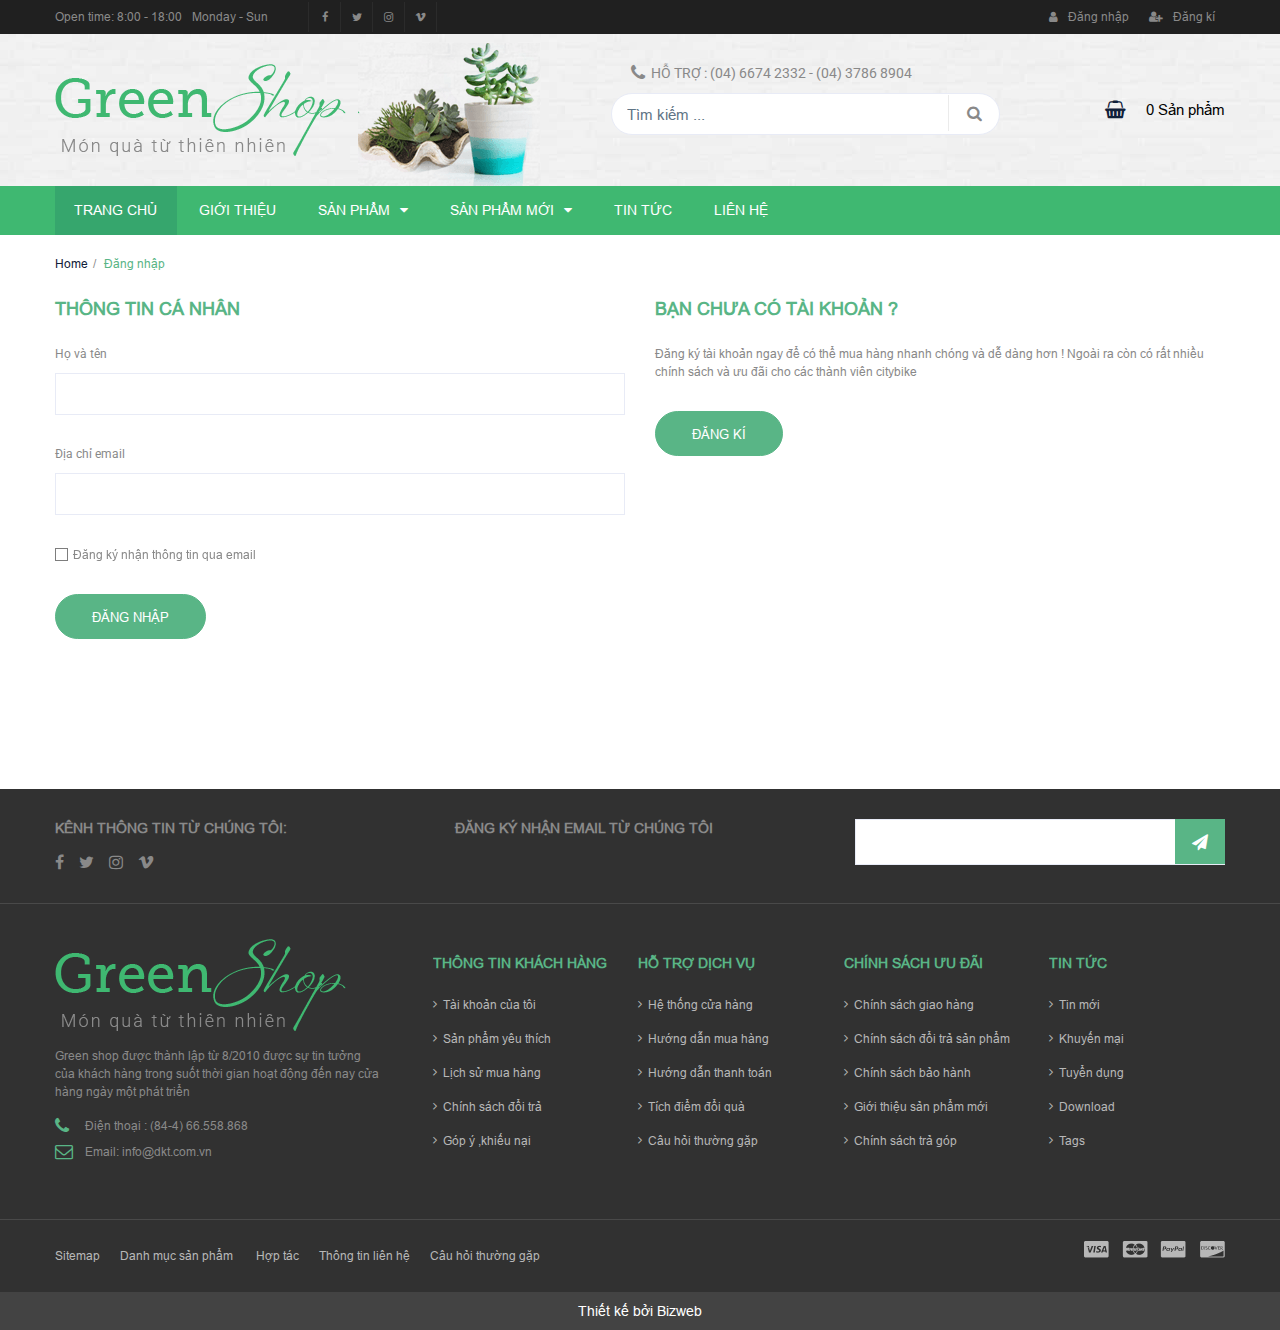
<file: login.html>
<!DOCTYPE html>
<html> 
  <head>
        <title>Green Shop | Login</title>
    <meta name="viewport" content="width=device-width, initial-scale=1, maximum-scale=1">
    <link rel="stylesheet" href="stylesheet/reset.css">
    <link rel="stylesheet" href="stylesheet/style.css">
  </head>
  <body>
    <div class="topbar">
      <div class="container">
        <div class="topbar__inner">
          <div class="topbar__left">
            <div class="topbar__post-time"><span class="time">Open time: 8:00 - 18:00</span><span class="date">Monday - Sun</span></div>
            <div class="topbar__list-social"><a href="#"><i class="fa fa-facebook"></i></a><a href="#"><i class="fa fa-twitter"></i></a><a href="#"><i class="fa fa-instagram"></i></a><a href="#"><i class="fa fa-vimeo"></i></a></div>
          </div>
          <div class="topbar__right"><a class="icons-login" href="#">Đăng nhập</a><a class="icons-register" href="#">Đăng kí</a></div>
        </div>
      </div>
    </div>
    <header class="header">
      <div class="container">
        <div class="header__grid">
          <div class="header__logo"><a href="index.html" title="Logo"><img src="images/logo/01.png"></a></div>
          <div class="header__content">
            <div class="header__search">
              <form action="#" method="post"><span class="header__search--hotline">Hỗ trợ :  (04) 6674 2332 - (04) 3786 8904</span>
                <div class="header__search--input">
                  <input placeholder="Tìm kiếm ..." type="search">
                  <button class="btn-search" type="submit"><i class="fa fa-search"></i></button>
                </div>
              </form>
            </div>
            <div class="header__cart"><a href="#"><i class="fa fa-shopping-basket"></i></a><span class="header__cart--amount">0 Sản phẩm</span></div>
          </div>
        </div>
      </div>
      <div class="header__img"><img src="images/header/02.png"></div>
    </header>
    <div class="menubar">
      <div class="container">
        <div class="menu__flex">
          <div class="menu__inner">
            <div class="menu__mobile"><a href="#"><i class="fa fa-bars"></i></a></div>
            <nav class="menu__nav">
              <ul class="menu">
                    <li class="menu__list"><a class="active menu__list--link" href="#">Trang chủ</a></li>
                    <li class="menu__list"><a class="menu__list--link" href="#">Giới thiệu</a></li>
                    <li class="menu__list"><a class="menu__list--link" href="#">Sản phẩm<i class="fa fa-caret-down"></i></a>
                      <ul class="menu__sub">
                        <li class="menu__sub--list"><a class="menu__sub--link" href="#">Sản phẩm 1</a></li>
                        <li class="menu__sub--list"><a class="menu__sub--link" href="#">Sản phẩm 2</a></li>
                      </ul>
                    </li>
                    <li class="menu__list"><a class="menu__list--link" href="#">Sản phẩm mới<i class="fa fa-caret-down"></i></a>
                      <ul class="menu__sub">
                        <li class="menu__sub--list"><a class="menu__sub--link" href="#">Sản phẩm mới 1</a></li>
                        <li class="menu__sub--list"><a class="menu__sub--link" href="#">Sản phẩm mới 2</a></li>
                      </ul>
                    </li>
                    <li class="menu__list"><a class="menu__list--link" href="#">Tin tức</a></li>
                    <li class="menu__list"><a class="menu__list--link" href="#">Liên hệ</a></li>
              </ul>
            </nav>
          </div>
          <div class="mobile__header">
            <div class="mobile__search"><a href="#"><i class="fa fa-search"></i></a>
              <div class="mobile__search-form">
                <form action="#" method="post">
                  <input placeholder="Gõ tìm kiếm ..." type="text">
                  <button class="btn-search" type="search"><i class="fa fa-search"></i></button>
                </form>
              </div>
            </div>
            <div class="mobile__cart"><a href="#"><i class="fa fa-shopping-basket"></i></a></div>
          </div>
        </div>
      </div>
    </div>
        <div class="breadcrumb">
          <div class="container">
            <ul class="breadcrumb__inner">
              <li><a href="index.html">Home</a></li>
              <li><a href="#">Đăng nhập</a></li>
            </ul>
          </div>
        </div>
    <div class="login">
      <div class="container">
        <div class="login__columns">
          <div class="login__left">
            <h2 class="title__head">Thông tin cá nhân</h2>
            <form class="login__form" action="#">
              <fieldset class="form__group">
                <label>Họ và tên</label>
                <input type="text">
              </fieldset>
              <fieldset class="form__group">
                <label>Địa chỉ email</label>
                <input type="text">
              </fieldset>
              <div class="checkbox">
                <input class="checkbox__inp" id="cbx" type="checkbox">
                <label class="checkbox__custom" for="cbx"><span class="checkbox__custom--tick">
                    <svg width="8px" height="6px" viewbox="0 0 12 10">
                      <polyline points="1.5 6 4.5 9 10.5 1"></polyline>
                    </svg></span><span class="checkbox__custom--text">Đăng ký nhận thông tin qua email</span></label>
              </div>
              <div class="login__btn">
                <button class="btn__common">Đăng nhập</button>
              </div>
            </form>
          </div>
          <div class="login__right">
            <h2 class="title__head">Bạn chưa có tài khoản ?</h2>
            <p>Đăng ký tài khoản ngay để có thể mua hàng nhanh chóng và dễ dàng hơn  ! Ngoài ra còn có rất nhiều chính sách và ưu đãi cho các thành viên citybike</p>
            <div class="login__btn">
              <button class="btn__common">Đăng kí</button>
            </div>
          </div>
        </div>
      </div>
    </div>
    <footer class="footer">
      <div class="widget__first">
        <div class="container">
          <div class="widget__first--wrap">
            <div class="widget__intro">
              <p>Kênh thông tin từ chúng tôi:</p>
              <div class="widget__intro--social"><a href="#"><i class="fa fa-facebook"></i></a><a href="#"><i class="fa fa-twitter"></i></a><a href="#"><i class="fa fa-instagram"></i></a><a href="#"><i class="fa fa-vimeo"></i></a></div>
            </div>
            <div class="widget__intro">
              <p>Đăng ký nhận email từ chúng tôi</p>
            </div>
            <div class="widget__search">
              <form class="form-subcribe" action="#" method="post">
                <input type="text" name="email">
                <button class="btn-subcribe" name="subcribe"><i class="fa fa-paper-plane"></i></button>
              </form>
            </div>
          </div>
        </div>
      </div>
      <div class="widget__second">
        <div class="container">
          <div class="widget__detail--flex">
            <div class="widget__detail left">
              <div class="widget__detail--logo"><a href="index.html" title="Logo"><img src="images/logo/01.png"></a></div>
              <p class="widget__detail--des">Green shop được thành lập từ 8/2010 được sự tin tưởng của khách hàng trong suốt thời gian hoạt động đến nay cửa hàng ngày một phát triển </p>
              <ul class="widget__detail--contact">
                <li class="icon__footer-mobile">Điện thoại : (84-4) 66.558.868 </li>
                <li class="icon__footer-envelope">Email: info@dkt.com.vn</li>
              </ul>
            </div>
            <div class="widget__detail right">
              <div class="widget__detail--wrap">
                    <div class="widget__col">
                      <h3 class="widget__title">Thông tin khách hàng</h3>
                      <ul class="widget__list">
                            <li class="widget__list--link"><a href="#">Tài khoản của tôi</a></li>
                            <li class="widget__list--link"><a href="#">Sản phẩm yêu thích</a></li>
                            <li class="widget__list--link"><a href="#">Lịch sử mua hàng</a></li>
                            <li class="widget__list--link"><a href="#">Chính sách đổi trả</a></li>
                            <li class="widget__list--link"><a href="#">Góp ý ,khiếu nại</a></li>
                      </ul>
                    </div>
                    <div class="widget__col">
                      <h3 class="widget__title">Hỗ trợ dịch vụ</h3>
                      <ul class="widget__list">
                            <li class="widget__list--link"><a href="#">Hệ thống cửa hàng</a></li>
                            <li class="widget__list--link"><a href="#">Hướng dẫn mua hàng</a></li>
                            <li class="widget__list--link"><a href="#">Hướng dẫn thanh toán</a></li>
                            <li class="widget__list--link"><a href="#">Tích điểm đổi quà</a></li>
                            <li class="widget__list--link"><a href="#">Câu hỏi thường gặp</a></li>
                      </ul>
                    </div>
                    <div class="widget__col">
                      <h3 class="widget__title">Chính sách ưu đãi</h3>
                      <ul class="widget__list">
                            <li class="widget__list--link"><a href="#">Chính sách giao hàng</a></li>
                            <li class="widget__list--link"><a href="#">Chính sách đổi trả sản phẩm</a></li>
                            <li class="widget__list--link"><a href="#">Chính sách bảo hành </a></li>
                            <li class="widget__list--link"><a href="#">Giới thiệu sản phẩm mới</a></li>
                            <li class="widget__list--link"><a href="#">Chính sách trả góp</a></li>
                      </ul>
                    </div>
                    <div class="widget__col">
                      <h3 class="widget__title">Tin tức</h3>
                      <ul class="widget__list">
                            <li class="widget__list--link"><a href="#">Tin mới</a></li>
                            <li class="widget__list--link"><a href="#">Khuyến mại</a></li>
                            <li class="widget__list--link"><a href="#">Tuyển dụng</a></li>
                            <li class="widget__list--link"><a href="#">Download</a></li>
                            <li class="widget__list--link"><a href="#">Tags</a></li>
                      </ul>
                    </div>
              </div>
            </div>
          </div>
        </div>
      </div>
      <div class="widget__thrid">
        <div class="container">
          <div class="widget__thrid--flex">
            <div class="widget__menu"><a class="widget__menu--link" href="#">Sitemap</a><a class="widget__menu--link" href="#">Danh mục sản phẩm </a><a class="widget__menu--link" href="#">Hợp tác</a><a class="widget__menu--link" href="#">Thông tin liên hệ</a><a class="widget__menu--link" href="#">Câu hỏi thường gặp</a>
            </div>
            <div class="widget__payment"><img src="images/footer/01.png"></div>
          </div>
        </div>
      </div>
      <div class="bottom">
        <div class="container">
          <p>Thiết kế bởi Bizweb</p>
        </div>
      </div>
    </footer>
  </body>
</html>
</file>
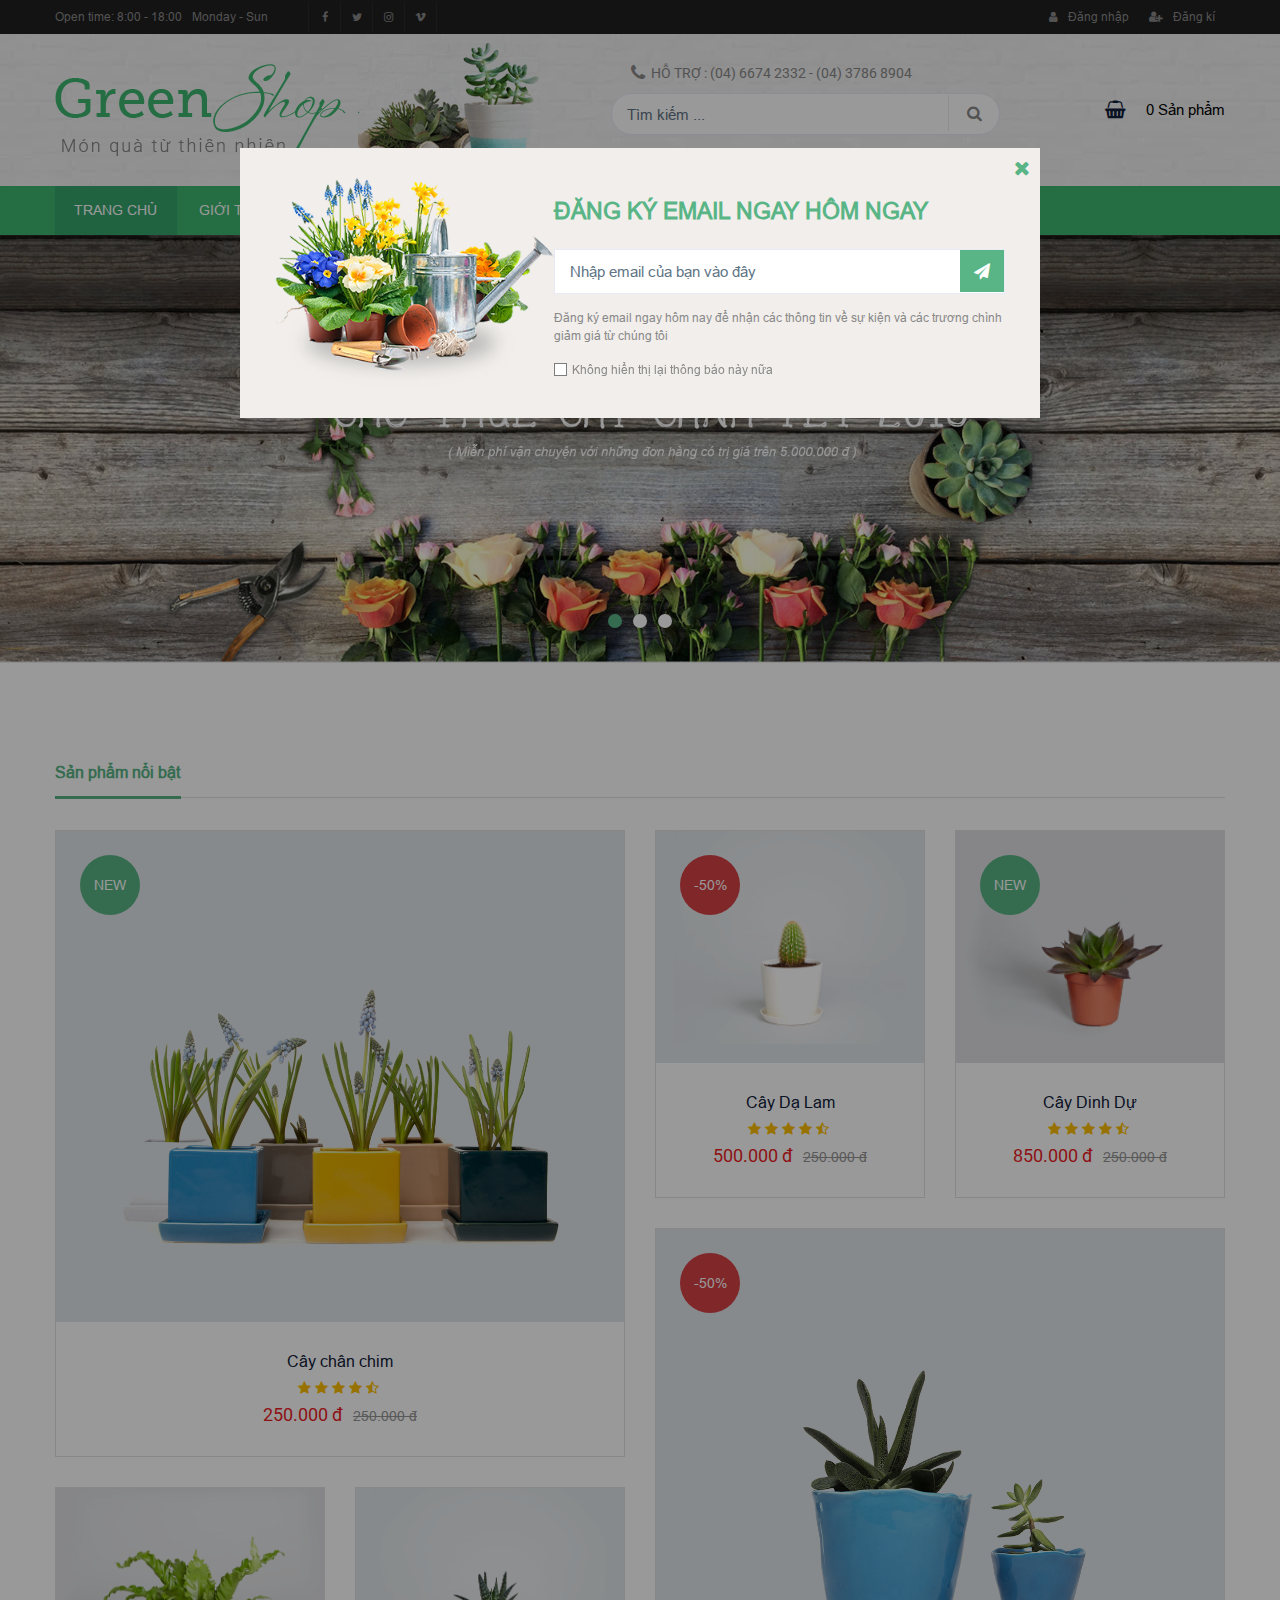
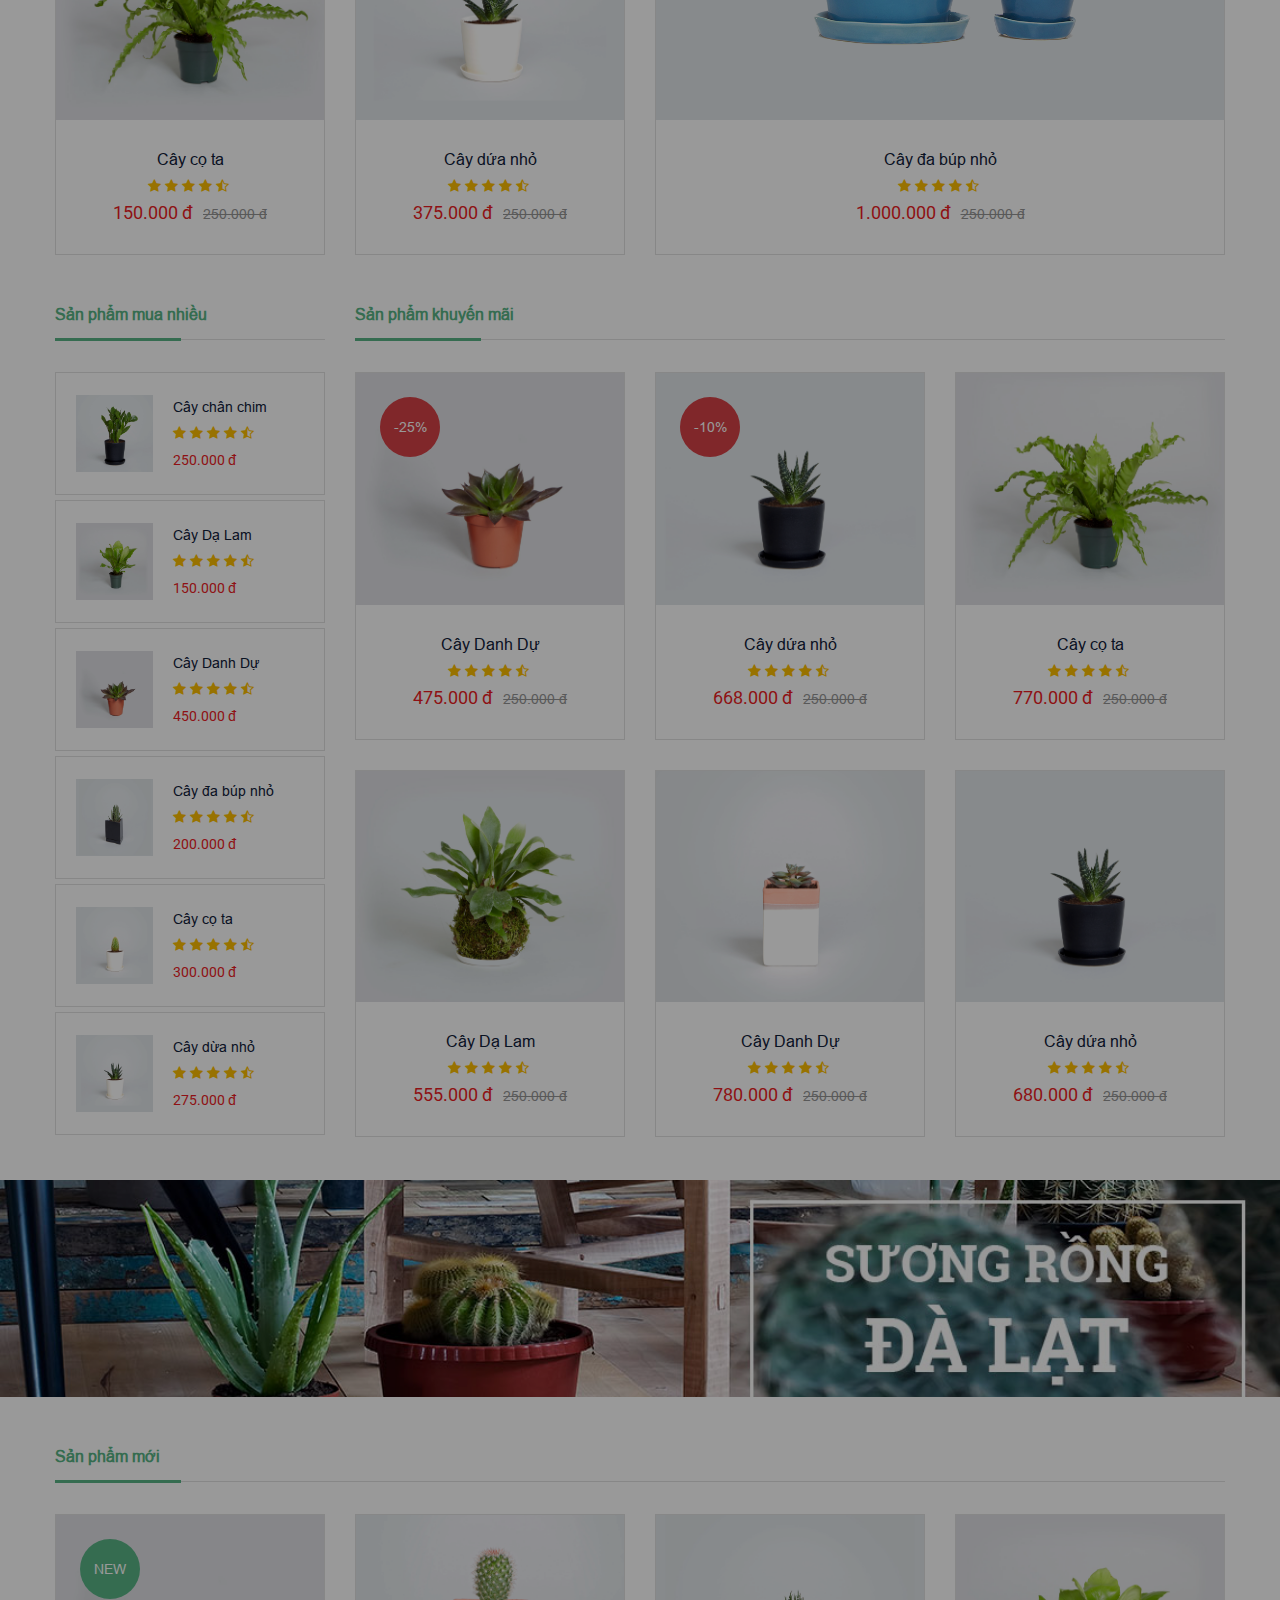
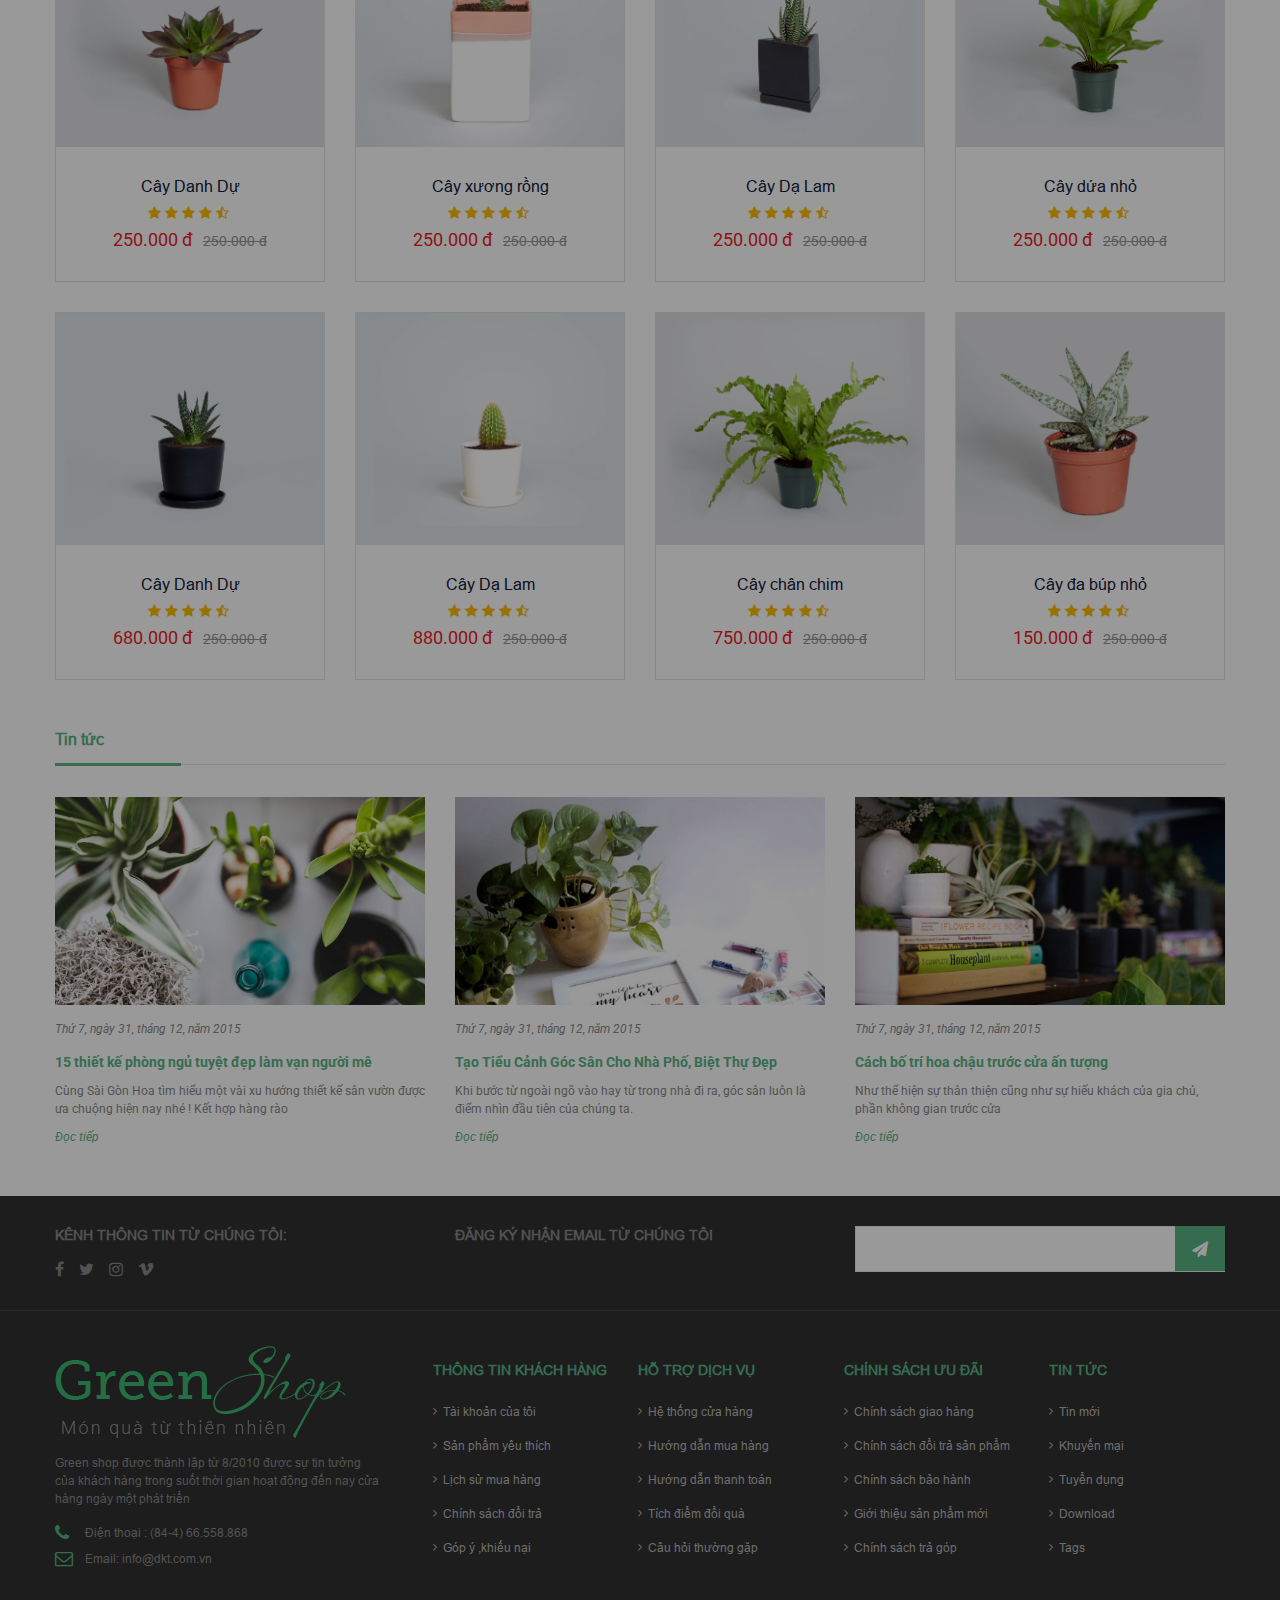
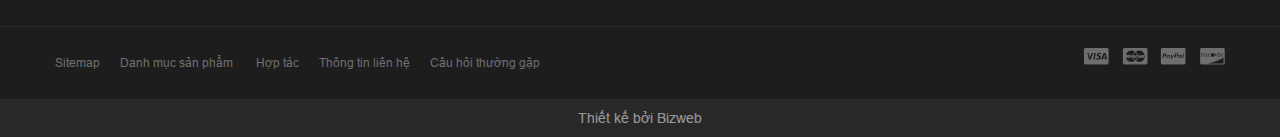
<file: popup.html>
<!DOCTYPE html>
<html> 
  <head>
        <title>Green Shop | Popup</title>
    <meta name="viewport" content="width=device-width, initial-scale=1, maximum-scale=1">
    <link rel="stylesheet" href="stylesheet/reset.css">
    <link rel="stylesheet" href="stylesheet/style.css">
  </head>
  <body>
    <div class="topbar">
      <div class="container">
        <div class="topbar__inner">
          <div class="topbar__left">
            <div class="topbar__post-time"><span class="time">Open time: 8:00 - 18:00</span><span class="date">Monday - Sun</span></div>
            <div class="topbar__list-social"><a href="#"><i class="fa fa-facebook"></i></a><a href="#"><i class="fa fa-twitter"></i></a><a href="#"><i class="fa fa-instagram"></i></a><a href="#"><i class="fa fa-vimeo"></i></a></div>
          </div>
          <div class="topbar__right"><a class="icons-login" href="#">Đăng nhập</a><a class="icons-register" href="#">Đăng kí</a></div>
        </div>
      </div>
    </div>
    <header class="header">
      <div class="container">
        <div class="header__grid">
          <div class="header__logo"><a href="index.html" title="Logo"><img src="images/logo/01.png"></a></div>
          <div class="header__content">
            <div class="header__search">
              <form action="#" method="post"><span class="header__search--hotline">Hỗ trợ :  (04) 6674 2332 - (04) 3786 8904</span>
                <div class="header__search--input">
                  <input placeholder="Tìm kiếm ..." type="search">
                  <button class="btn-search" type="submit"><i class="fa fa-search"></i></button>
                </div>
              </form>
            </div>
            <div class="header__cart"><a href="#"><i class="fa fa-shopping-basket"></i></a><span class="header__cart--amount">0 Sản phẩm</span></div>
          </div>
        </div>
      </div>
      <div class="header__img"><img src="images/header/02.png"></div>
    </header>
    <div class="menubar">
      <div class="container">
        <div class="menu__flex">
          <div class="menu__inner">
            <div class="menu__mobile"><a href="#"><i class="fa fa-bars"></i></a></div>
            <nav class="menu__nav">
              <ul class="menu">
                    <li class="menu__list"><a class="active menu__list--link" href="#">Trang chủ</a></li>
                    <li class="menu__list"><a class="menu__list--link" href="#">Giới thiệu</a></li>
                    <li class="menu__list"><a class="menu__list--link" href="#">Sản phẩm<i class="fa fa-caret-down"></i></a>
                      <ul class="menu__sub">
                        <li class="menu__sub--list"><a class="menu__sub--link" href="#">Sản phẩm 1</a></li>
                        <li class="menu__sub--list"><a class="menu__sub--link" href="#">Sản phẩm 2</a></li>
                      </ul>
                    </li>
                    <li class="menu__list"><a class="menu__list--link" href="#">Sản phẩm mới<i class="fa fa-caret-down"></i></a>
                      <ul class="menu__sub">
                        <li class="menu__sub--list"><a class="menu__sub--link" href="#">Sản phẩm mới 1</a></li>
                        <li class="menu__sub--list"><a class="menu__sub--link" href="#">Sản phẩm mới 2</a></li>
                      </ul>
                    </li>
                    <li class="menu__list"><a class="menu__list--link" href="#">Tin tức</a></li>
                    <li class="menu__list"><a class="menu__list--link" href="#">Liên hệ</a></li>
              </ul>
            </nav>
          </div>
          <div class="mobile__header">
            <div class="mobile__search"><a href="#"><i class="fa fa-search"></i></a>
              <div class="mobile__search-form">
                <form action="#" method="post">
                  <input placeholder="Gõ tìm kiếm ..." type="text">
                  <button class="btn-search" type="search"><i class="fa fa-search"></i></button>
                </form>
              </div>
            </div>
            <div class="mobile__cart"><a href="#"><i class="fa fa-shopping-basket"></i></a></div>
          </div>
        </div>
      </div>
    </div>
    <div class="slider">
      <input id="slide-dot1" type="radio" name="slides" checked>
      <div class="slide slide__one"></div>
      <input id="slide-dot2" type="radio" name="slides">
      <div class="slide slide__two"></div>
      <input id="slide-dot3" type="radio" name="slides">
      <div class="slide slide__three"></div>
      <div class="slider__inner">
        <label for="slide-dot1"></label>
        <label for="slide-dot2"></label>
        <label for="slide-dot3"></label>
      </div>
    </div>
    <section class="feature">
      <div class="container">
        <div class="title__section">
          <h2 class="title__green">Sản phẩm nổi bật </h2>
        </div>
        <div class="feature__columns">
          <div class="feature__left">
            <div class="feature__left--top">
                  <div class="product-grid__box">
                    <div class="product-grid__img"><a href="#"><img src="images/product/01.png" alt="images"></a><span class="product-grid__label--new">new</span>
                      <div class="product-grid__overlay"></div>
                      <div class="product-grid__link"><a class="btn__common" href="#">mua ngay</a><a class="btn__search" href="#"><i class="fa fa-search"></i></a></div>
                    </div>
                    <div class="product-grid__content">
                      <h3 class="product-grid__name"><a href="#">Cây chân chim</a></h3>
                      <div class="product-grid__evaluate"><i class="fa fa-star" aria-hidden="true"></i><i class="fa fa-star" aria-hidden="true"></i><i class="fa fa-star" aria-hidden="true"></i><i class="fa fa-star" aria-hidden="true"></i><i class="fa fa-star-half-o" aria-hidden="true"></i></div>
                      <div class="product-grid__price"><span class="old-price">250.000 đ</span><span class="new-price">250.000 đ</span></div>
                    </div>
                  </div>
            </div>
            <div class="feature__left--bottom">
                  <div class="product-grid__box">
                    <div class="product-grid__img"><a href="#"><img src="images/product/02.png" alt="images"></a><span class="product-grid__label--none">new</span>
                      <div class="product-grid__overlay"></div>
                      <div class="product-grid__link"><a class="btn__common" href="#">mua ngay</a><a class="btn__search" href="#"><i class="fa fa-search"></i></a></div>
                    </div>
                    <div class="product-grid__content">
                      <h3 class="product-grid__name"><a href="#">Cây cọ ta</a></h3>
                      <div class="product-grid__evaluate"><i class="fa fa-star" aria-hidden="true"></i><i class="fa fa-star" aria-hidden="true"></i><i class="fa fa-star" aria-hidden="true"></i><i class="fa fa-star" aria-hidden="true"></i><i class="fa fa-star-half-o" aria-hidden="true"></i></div>
                      <div class="product-grid__price"><span class="old-price">150.000 đ</span><span class="new-price">250.000 đ</span></div>
                    </div>
                  </div>
                  <div class="product-grid__box">
                    <div class="product-grid__img"><a href="#"><img src="images/product/03.png" alt="images"></a><span class="product-grid__label--none">new</span>
                      <div class="product-grid__overlay"></div>
                      <div class="product-grid__link"><a class="btn__common" href="#">mua ngay</a><a class="btn__search" href="#"><i class="fa fa-search"></i></a></div>
                    </div>
                    <div class="product-grid__content">
                      <h3 class="product-grid__name"><a href="#">Cây dứa nhỏ</a></h3>
                      <div class="product-grid__evaluate"><i class="fa fa-star" aria-hidden="true"></i><i class="fa fa-star" aria-hidden="true"></i><i class="fa fa-star" aria-hidden="true"></i><i class="fa fa-star" aria-hidden="true"></i><i class="fa fa-star-half-o" aria-hidden="true"></i></div>
                      <div class="product-grid__price"><span class="old-price">375.000 đ</span><span class="new-price">250.000 đ</span></div>
                    </div>
                  </div>
            </div>
          </div>
          <div class="feature__right">
            <div class="feature__right--top">
                  <div class="product-grid__box">
                    <div class="product-grid__img"><a href="#"><img src="images/product/04.png" alt="images"></a><span class="product-grid__label--sale">-50%</span>
                      <div class="product-grid__overlay"></div>
                      <div class="product-grid__link"><a class="btn__common" href="#">mua ngay</a><a class="btn__search" href="#"><i class="fa fa-search"></i></a></div>
                    </div>
                    <div class="product-grid__content">
                      <h3 class="product-grid__name"><a href="#">Cây Dạ Lam</a></h3>
                      <div class="product-grid__evaluate"><i class="fa fa-star" aria-hidden="true"></i><i class="fa fa-star" aria-hidden="true"></i><i class="fa fa-star" aria-hidden="true"></i><i class="fa fa-star" aria-hidden="true"></i><i class="fa fa-star-half-o" aria-hidden="true"></i></div>
                      <div class="product-grid__price"><span class="old-price">500.000 đ</span><span class="new-price">250.000 đ</span></div>
                    </div>
                  </div>
                  <div class="product-grid__box">
                    <div class="product-grid__img"><a href="#"><img src="images/product/05.png" alt="images"></a><span class="product-grid__label--new">new</span>
                      <div class="product-grid__overlay"></div>
                      <div class="product-grid__link"><a class="btn__common" href="#">mua ngay</a><a class="btn__search" href="#"><i class="fa fa-search"></i></a></div>
                    </div>
                    <div class="product-grid__content">
                      <h3 class="product-grid__name"><a href="#">Cây Dinh Dự</a></h3>
                      <div class="product-grid__evaluate"><i class="fa fa-star" aria-hidden="true"></i><i class="fa fa-star" aria-hidden="true"></i><i class="fa fa-star" aria-hidden="true"></i><i class="fa fa-star" aria-hidden="true"></i><i class="fa fa-star-half-o" aria-hidden="true"></i></div>
                      <div class="product-grid__price"><span class="old-price">850.000 đ</span><span class="new-price">250.000 đ</span></div>
                    </div>
                  </div>
            </div>
            <div class="feature__right--bottom">
                  <div class="product-grid__box">
                    <div class="product-grid__img"><a href="#"><img src="images/product/06.png" alt="images"></a><span class="product-grid__label--sale">-50%</span>
                      <div class="product-grid__overlay"></div>
                      <div class="product-grid__link"><a class="btn__common" href="#">mua ngay</a><a class="btn__search" href="#"><i class="fa fa-search"></i></a></div>
                    </div>
                    <div class="product-grid__content">
                      <h3 class="product-grid__name"><a href="#">Cây đa búp nhỏ</a></h3>
                      <div class="product-grid__evaluate"><i class="fa fa-star" aria-hidden="true"></i><i class="fa fa-star" aria-hidden="true"></i><i class="fa fa-star" aria-hidden="true"></i><i class="fa fa-star" aria-hidden="true"></i><i class="fa fa-star-half-o" aria-hidden="true"></i></div>
                      <div class="product-grid__price"><span class="old-price">1.000.000 đ</span><span class="new-price">250.000 đ</span></div>
                    </div>
                  </div>
            </div>
          </div>
        </div>
      </div>
    </section>
    <section class="bestsale">
      <div class="container">
        <div class="bestsale__columns">
          <div class="bestsale__left">
            <div class="title__section">
              <h2 class="title__green">Sản phẩm mua nhiều</h2>
            </div>
                <div class="product-bal__box">
                  <div class="product-bal__img"><a href="#"><img src="images/product/11.png" alt="images"></a></div>
                  <div class="product-bal__content">
                    <h3 class="product-bal__name"><a href="#">Cây chân chim</a></h3>
                    <div class="product-bal__evaluate"><i class="fa fa-star" aria-hidden="true"></i><i class="fa fa-star" aria-hidden="true"></i><i class="fa fa-star" aria-hidden="true"></i><i class="fa fa-star" aria-hidden="true"></i><i class="fa fa-star-half-o" aria-hidden="true"></i></div>
                    <div class="product-bal__price"><span class="current-price">250.000 đ</span></div>
                  </div>
                </div>
                <div class="product-bal__box">
                  <div class="product-bal__img"><a href="#"><img src="images/product/12.png" alt="images"></a></div>
                  <div class="product-bal__content">
                    <h3 class="product-bal__name"><a href="#">Cây Dạ Lam</a></h3>
                    <div class="product-bal__evaluate"><i class="fa fa-star" aria-hidden="true"></i><i class="fa fa-star" aria-hidden="true"></i><i class="fa fa-star" aria-hidden="true"></i><i class="fa fa-star" aria-hidden="true"></i><i class="fa fa-star-half-o" aria-hidden="true"></i></div>
                    <div class="product-bal__price"><span class="current-price">150.000 đ</span></div>
                  </div>
                </div>
                <div class="product-bal__box">
                  <div class="product-bal__img"><a href="#"><img src="images/product/05.png" alt="images"></a></div>
                  <div class="product-bal__content">
                    <h3 class="product-bal__name"><a href="#">Cây Danh Dự</a></h3>
                    <div class="product-bal__evaluate"><i class="fa fa-star" aria-hidden="true"></i><i class="fa fa-star" aria-hidden="true"></i><i class="fa fa-star" aria-hidden="true"></i><i class="fa fa-star" aria-hidden="true"></i><i class="fa fa-star-half-o" aria-hidden="true"></i></div>
                    <div class="product-bal__price"><span class="current-price">450.000 đ</span></div>
                  </div>
                </div>
                <div class="product-bal__box">
                  <div class="product-bal__img"><a href="#"><img src="images/product/07.png" alt="images"></a></div>
                  <div class="product-bal__content">
                    <h3 class="product-bal__name"><a href="#">Cây đa búp nhỏ</a></h3>
                    <div class="product-bal__evaluate"><i class="fa fa-star" aria-hidden="true"></i><i class="fa fa-star" aria-hidden="true"></i><i class="fa fa-star" aria-hidden="true"></i><i class="fa fa-star" aria-hidden="true"></i><i class="fa fa-star-half-o" aria-hidden="true"></i></div>
                    <div class="product-bal__price"><span class="current-price">200.000 đ</span></div>
                  </div>
                </div>
                <div class="product-bal__box">
                  <div class="product-bal__img"><a href="#"><img src="images/product/04.png" alt="images"></a></div>
                  <div class="product-bal__content">
                    <h3 class="product-bal__name"><a href="#">Cây cọ ta</a></h3>
                    <div class="product-bal__evaluate"><i class="fa fa-star" aria-hidden="true"></i><i class="fa fa-star" aria-hidden="true"></i><i class="fa fa-star" aria-hidden="true"></i><i class="fa fa-star" aria-hidden="true"></i><i class="fa fa-star-half-o" aria-hidden="true"></i></div>
                    <div class="product-bal__price"><span class="current-price">300.000 đ</span></div>
                  </div>
                </div>
                <div class="product-bal__box">
                  <div class="product-bal__img"><a href="#"><img src="images/product/03.png" alt="images"></a></div>
                  <div class="product-bal__content">
                    <h3 class="product-bal__name"><a href="#">Cây dừa nhỏ</a></h3>
                    <div class="product-bal__evaluate"><i class="fa fa-star" aria-hidden="true"></i><i class="fa fa-star" aria-hidden="true"></i><i class="fa fa-star" aria-hidden="true"></i><i class="fa fa-star" aria-hidden="true"></i><i class="fa fa-star-half-o" aria-hidden="true"></i></div>
                    <div class="product-bal__price"><span class="current-price">275.000 đ</span></div>
                  </div>
                </div>
          </div>
          <div class="bestsale__right">
            <div class="title__section">
              <h2 class="title__green">Sản phẩm khuyến mãi</h2>
            </div>
            <div class="bestsale__right--columns">
                  <div class="product-grid__box">
                    <div class="product-grid__img"><a href="#"><img src="images/product/05.png" alt="images"></a><span class="product-grid__label--sale">-25%</span>
                      <div class="product-grid__overlay"></div>
                      <div class="product-grid__link"><a class="btn__common" href="#">mua ngay</a><a class="btn__search" href="#"><i class="fa fa-search"></i></a></div>
                    </div>
                    <div class="product-grid__content">
                      <h3 class="product-grid__name"><a href="#">Cây Danh Dự</a></h3>
                      <div class="product-grid__evaluate"><i class="fa fa-star" aria-hidden="true"></i><i class="fa fa-star" aria-hidden="true"></i><i class="fa fa-star" aria-hidden="true"></i><i class="fa fa-star" aria-hidden="true"></i><i class="fa fa-star-half-o" aria-hidden="true"></i></div>
                      <div class="product-grid__price"><span class="old-price">475.000 đ</span><span class="new-price">250.000 đ</span></div>
                    </div>
                  </div>
                  <div class="product-grid__box">
                    <div class="product-grid__img"><a href="#"><img src="images/product/10.png" alt="images"></a><span class="product-grid__label--sale">-10%</span>
                      <div class="product-grid__overlay"></div>
                      <div class="product-grid__link"><a class="btn__common" href="#">mua ngay</a><a class="btn__search" href="#"><i class="fa fa-search"></i></a></div>
                    </div>
                    <div class="product-grid__content">
                      <h3 class="product-grid__name"><a href="#">Cây dứa nhỏ</a></h3>
                      <div class="product-grid__evaluate"><i class="fa fa-star" aria-hidden="true"></i><i class="fa fa-star" aria-hidden="true"></i><i class="fa fa-star" aria-hidden="true"></i><i class="fa fa-star" aria-hidden="true"></i><i class="fa fa-star-half-o" aria-hidden="true"></i></div>
                      <div class="product-grid__price"><span class="old-price">668.000 đ</span><span class="new-price">250.000 đ</span></div>
                    </div>
                  </div>
                  <div class="product-grid__box">
                    <div class="product-grid__img"><a href="#"><img src="images/product/02.png" alt="images"></a><span class="product-grid__label--none">-50%</span>
                      <div class="product-grid__overlay"></div>
                      <div class="product-grid__link"><a class="btn__common" href="#">mua ngay</a><a class="btn__search" href="#"><i class="fa fa-search"></i></a></div>
                    </div>
                    <div class="product-grid__content">
                      <h3 class="product-grid__name"><a href="#">Cây cọ ta</a></h3>
                      <div class="product-grid__evaluate"><i class="fa fa-star" aria-hidden="true"></i><i class="fa fa-star" aria-hidden="true"></i><i class="fa fa-star" aria-hidden="true"></i><i class="fa fa-star" aria-hidden="true"></i><i class="fa fa-star-half-o" aria-hidden="true"></i></div>
                      <div class="product-grid__price"><span class="old-price">770.000 đ</span><span class="new-price">250.000 đ</span></div>
                    </div>
                  </div>
                  <div class="product-grid__box">
                    <div class="product-grid__img"><a href="#"><img src="images/product/08.png" alt="images"></a><span class="product-grid__label--none">-50%</span>
                      <div class="product-grid__overlay"></div>
                      <div class="product-grid__link"><a class="btn__common" href="#">mua ngay</a><a class="btn__search" href="#"><i class="fa fa-search"></i></a></div>
                    </div>
                    <div class="product-grid__content">
                      <h3 class="product-grid__name"><a href="#">Cây Dạ Lam</a></h3>
                      <div class="product-grid__evaluate"><i class="fa fa-star" aria-hidden="true"></i><i class="fa fa-star" aria-hidden="true"></i><i class="fa fa-star" aria-hidden="true"></i><i class="fa fa-star" aria-hidden="true"></i><i class="fa fa-star-half-o" aria-hidden="true"></i></div>
                      <div class="product-grid__price"><span class="old-price">555.000 đ</span><span class="new-price">250.000 đ</span></div>
                    </div>
                  </div>
                  <div class="product-grid__box">
                    <div class="product-grid__img"><a href="#"><img src="images/product/09.png" alt="images"></a><span class="product-grid__label--none">-50%</span>
                      <div class="product-grid__overlay"></div>
                      <div class="product-grid__link"><a class="btn__common" href="#">mua ngay</a><a class="btn__search" href="#"><i class="fa fa-search"></i></a></div>
                    </div>
                    <div class="product-grid__content">
                      <h3 class="product-grid__name"><a href="#">Cây Danh Dự</a></h3>
                      <div class="product-grid__evaluate"><i class="fa fa-star" aria-hidden="true"></i><i class="fa fa-star" aria-hidden="true"></i><i class="fa fa-star" aria-hidden="true"></i><i class="fa fa-star" aria-hidden="true"></i><i class="fa fa-star-half-o" aria-hidden="true"></i></div>
                      <div class="product-grid__price"><span class="old-price">780.000 đ</span><span class="new-price">250.000 đ</span></div>
                    </div>
                  </div>
                  <div class="product-grid__box">
                    <div class="product-grid__img"><a href="#"><img src="images/product/10.png" alt="images"></a><span class="product-grid__label--none">-50%</span>
                      <div class="product-grid__overlay"></div>
                      <div class="product-grid__link"><a class="btn__common" href="#">mua ngay</a><a class="btn__search" href="#"><i class="fa fa-search"></i></a></div>
                    </div>
                    <div class="product-grid__content">
                      <h3 class="product-grid__name"><a href="#">Cây dứa nhỏ</a></h3>
                      <div class="product-grid__evaluate"><i class="fa fa-star" aria-hidden="true"></i><i class="fa fa-star" aria-hidden="true"></i><i class="fa fa-star" aria-hidden="true"></i><i class="fa fa-star" aria-hidden="true"></i><i class="fa fa-star-half-o" aria-hidden="true"></i></div>
                      <div class="product-grid__price"><span class="old-price">680.000 đ</span><span class="new-price">250.000 đ</span></div>
                    </div>
                  </div>
            </div>
          </div>
        </div>
      </div>
    </section>
    <section class="banner"></section>
    <section class="product-new"> 
      <div class="container">
        <div class="title__section">
          <h2 class="title__green">Sản phẩm mới</h2>
        </div>
        <div class="product-new__columns">
              <div class="product-grid__box">
                <div class="product-grid__img"><a href="#"><img src="images/product/05.png" alt="images"></a><span class="product-grid__label--new">new</span>
                  <div class="product-grid__overlay"></div>
                  <div class="product-grid__link"><a class="btn__common" href="#">mua ngay</a><a class="btn__search" href="#"><i class="fa fa-search"></i></a></div>
                </div>
                <div class="product-grid__content">
                  <h3 class="product-grid__name"><a href="#">Cây Danh Dự</a></h3>
                  <div class="product-grid__evaluate"><i class="fa fa-star" aria-hidden="true"></i><i class="fa fa-star" aria-hidden="true"></i><i class="fa fa-star" aria-hidden="true"></i><i class="fa fa-star" aria-hidden="true"></i><i class="fa fa-star-half-o" aria-hidden="true"></i></div>
                  <div class="product-grid__price"><span class="old-price">250.000 đ</span><span class="new-price">250.000 đ</span></div>
                </div>
              </div>
              <div class="product-grid__box">
                <div class="product-grid__img"><a href="#"><img src="images/product/13.png" alt="images"></a><span class="product-grid__label--none">-50%</span>
                  <div class="product-grid__overlay"></div>
                  <div class="product-grid__link"><a class="btn__common" href="#">mua ngay</a><a class="btn__search" href="#"><i class="fa fa-search"></i></a></div>
                </div>
                <div class="product-grid__content">
                  <h3 class="product-grid__name"><a href="#">Cây xương rồng</a></h3>
                  <div class="product-grid__evaluate"><i class="fa fa-star" aria-hidden="true"></i><i class="fa fa-star" aria-hidden="true"></i><i class="fa fa-star" aria-hidden="true"></i><i class="fa fa-star" aria-hidden="true"></i><i class="fa fa-star-half-o" aria-hidden="true"></i></div>
                  <div class="product-grid__price"><span class="old-price">250.000 đ</span><span class="new-price">250.000 đ</span></div>
                </div>
              </div>
              <div class="product-grid__box">
                <div class="product-grid__img"><a href="#"><img src="images/product/07.png" alt="images"></a><span class="product-grid__label--none">-50%</span>
                  <div class="product-grid__overlay"></div>
                  <div class="product-grid__link"><a class="btn__common" href="#">mua ngay</a><a class="btn__search" href="#"><i class="fa fa-search"></i></a></div>
                </div>
                <div class="product-grid__content">
                  <h3 class="product-grid__name"><a href="#">Cây Dạ Lam</a></h3>
                  <div class="product-grid__evaluate"><i class="fa fa-star" aria-hidden="true"></i><i class="fa fa-star" aria-hidden="true"></i><i class="fa fa-star" aria-hidden="true"></i><i class="fa fa-star" aria-hidden="true"></i><i class="fa fa-star-half-o" aria-hidden="true"></i></div>
                  <div class="product-grid__price"><span class="old-price">250.000 đ</span><span class="new-price">250.000 đ</span></div>
                </div>
              </div>
              <div class="product-grid__box">
                <div class="product-grid__img"><a href="#"><img src="images/product/12.png" alt="images"></a><span class="product-grid__label--none">-50%</span>
                  <div class="product-grid__overlay"></div>
                  <div class="product-grid__link"><a class="btn__common" href="#">mua ngay</a><a class="btn__search" href="#"><i class="fa fa-search"></i></a></div>
                </div>
                <div class="product-grid__content">
                  <h3 class="product-grid__name"><a href="#">Cây dứa nhỏ</a></h3>
                  <div class="product-grid__evaluate"><i class="fa fa-star" aria-hidden="true"></i><i class="fa fa-star" aria-hidden="true"></i><i class="fa fa-star" aria-hidden="true"></i><i class="fa fa-star" aria-hidden="true"></i><i class="fa fa-star-half-o" aria-hidden="true"></i></div>
                  <div class="product-grid__price"><span class="old-price">250.000 đ</span><span class="new-price">250.000 đ</span></div>
                </div>
              </div>
              <div class="product-grid__box">
                <div class="product-grid__img"><a href="#"><img src="images/product/10.png" alt="images"></a><span class="product-grid__label--none">-50%</span>
                  <div class="product-grid__overlay"></div>
                  <div class="product-grid__link"><a class="btn__common" href="#">mua ngay</a><a class="btn__search" href="#"><i class="fa fa-search"></i></a></div>
                </div>
                <div class="product-grid__content">
                  <h3 class="product-grid__name"><a href="#">Cây Danh Dự</a></h3>
                  <div class="product-grid__evaluate"><i class="fa fa-star" aria-hidden="true"></i><i class="fa fa-star" aria-hidden="true"></i><i class="fa fa-star" aria-hidden="true"></i><i class="fa fa-star" aria-hidden="true"></i><i class="fa fa-star-half-o" aria-hidden="true"></i></div>
                  <div class="product-grid__price"><span class="old-price">680.000 đ</span><span class="new-price">250.000 đ</span></div>
                </div>
              </div>
              <div class="product-grid__box">
                <div class="product-grid__img"><a href="#"><img src="images/product/04.png" alt="images"></a><span class="product-grid__label--none">-50%</span>
                  <div class="product-grid__overlay"></div>
                  <div class="product-grid__link"><a class="btn__common" href="#">mua ngay</a><a class="btn__search" href="#"><i class="fa fa-search"></i></a></div>
                </div>
                <div class="product-grid__content">
                  <h3 class="product-grid__name"><a href="#">Cây Dạ Lam</a></h3>
                  <div class="product-grid__evaluate"><i class="fa fa-star" aria-hidden="true"></i><i class="fa fa-star" aria-hidden="true"></i><i class="fa fa-star" aria-hidden="true"></i><i class="fa fa-star" aria-hidden="true"></i><i class="fa fa-star-half-o" aria-hidden="true"></i></div>
                  <div class="product-grid__price"><span class="old-price">880.000 đ</span><span class="new-price">250.000 đ</span></div>
                </div>
              </div>
              <div class="product-grid__box">
                <div class="product-grid__img"><a href="#"><img src="images/product/02.png" alt="images"></a><span class="product-grid__label--none">-50%</span>
                  <div class="product-grid__overlay"></div>
                  <div class="product-grid__link"><a class="btn__common" href="#">mua ngay</a><a class="btn__search" href="#"><i class="fa fa-search"></i></a></div>
                </div>
                <div class="product-grid__content">
                  <h3 class="product-grid__name"><a href="#">Cây chân chim</a></h3>
                  <div class="product-grid__evaluate"><i class="fa fa-star" aria-hidden="true"></i><i class="fa fa-star" aria-hidden="true"></i><i class="fa fa-star" aria-hidden="true"></i><i class="fa fa-star" aria-hidden="true"></i><i class="fa fa-star-half-o" aria-hidden="true"></i></div>
                  <div class="product-grid__price"><span class="old-price">750.000 đ</span><span class="new-price">250.000 đ</span></div>
                </div>
              </div>
              <div class="product-grid__box">
                <div class="product-grid__img"><a href="#"><img src="images/product/14.png" alt="images"></a><span class="product-grid__label--none">-50%</span>
                  <div class="product-grid__overlay"></div>
                  <div class="product-grid__link"><a class="btn__common" href="#">mua ngay</a><a class="btn__search" href="#"><i class="fa fa-search"></i></a></div>
                </div>
                <div class="product-grid__content">
                  <h3 class="product-grid__name"><a href="#">Cây đa búp nhỏ</a></h3>
                  <div class="product-grid__evaluate"><i class="fa fa-star" aria-hidden="true"></i><i class="fa fa-star" aria-hidden="true"></i><i class="fa fa-star" aria-hidden="true"></i><i class="fa fa-star" aria-hidden="true"></i><i class="fa fa-star-half-o" aria-hidden="true"></i></div>
                  <div class="product-grid__price"><span class="old-price">150.000 đ</span><span class="new-price">250.000 đ</span></div>
                </div>
              </div>
        </div>
      </div>
    </section>
    <section class="blog">
      <div class="container">
        <div class="title__section">
          <h2 class="title__green">Tin tức</h2>
        </div>
        <div class="blog-grid__columns">
              <article class="blog-grid__box"> 
                <div class="blog-grid__img"><a href="#"><img src="images/blog/01.jpg" alt="images"></a></div>
                <div class="blog-grid__content"><span class="blog-grid__time">Thứ 7, ngày 31, tháng 12, năm 2015</span>
                  <h3 class="blog-grid__title"><a href="#">15 thiết kế phòng ngủ tuyệt đẹp làm vạn người mê</a></h3>
                  <p>Cùng Sài Gòn Hoa tìm hiểu một vài xu hướng thiết kế sân vườn được ưa chuộng hiện nay nhé ! Kết hợp hàng rào</p>
                  <div class="blog-grid__read-more"><a href="#">Đọc tiếp</a></div>
                </div>
              </article>
              <article class="blog-grid__box"> 
                <div class="blog-grid__img"><a href="#"><img src="images/blog/02.jpg" alt="images"></a></div>
                <div class="blog-grid__content"><span class="blog-grid__time">Thứ 7, ngày 31, tháng 12, năm 2015</span>
                  <h3 class="blog-grid__title"><a href="#">Tạo Tiểu Cảnh Góc Sân Cho Nhà Phố, Biệt Thự Đẹp</a></h3>
                  <p>Khi bước từ ngoài ngõ vào hay từ trong nhà đi ra, góc sân luôn là điểm nhìn đầu tiên của chúng ta.</p>
                  <div class="blog-grid__read-more"><a href="#">Đọc tiếp</a></div>
                </div>
              </article>
              <article class="blog-grid__box"> 
                <div class="blog-grid__img"><a href="#"><img src="images/blog/03.jpg" alt="images"></a></div>
                <div class="blog-grid__content"><span class="blog-grid__time">Thứ 7, ngày 31, tháng 12, năm 2015</span>
                  <h3 class="blog-grid__title"><a href="#">Cách bố trí hoa chậu trước cửa ấn tượng</a></h3>
                  <p>Như thể hiện sự thân thiện cũng như sự hiếu khách của gia chủ, phần không gian trước cửa</p>
                  <div class="blog-grid__read-more"><a href="#">Đọc tiếp</a></div>
                </div>
              </article>
        </div>
      </div>
    </section>
    <div class="popup">
      <div class="popup__background">
        <div class="popup__img"><img src="images/popup/01.png" alt="images"></div>
        <div class="popup__content">
          <h3 class="popup__content--title">Đăng ký email ngay hôm ngay</h3>
          <form class="popup__form" action="#" method="post">
            <input placeholder="Nhập email của bạn vào đây" type="text">
            <button><i class="fa fa-paper-plane"></i></button>
          </form>
          <p>Đăng ký email ngay hôm nay để nhận các thông tin về sự kiện và các trương chình giảm giá từ chúng tôi</p>
          <div class="checkbox">
            <input class="checkbox__inp" id="cbx" type="checkbox">
            <label class="checkbox__custom" for="cbx"><span class="checkbox__custom--tick">
                <svg width="8px" height="6px" viewbox="0 0 12 10">
                  <polyline points="1.5 6 4.5 9 10.5 1"></polyline>
                </svg></span><span class="checkbox__custom--text">Không hiển thị lại thông báo này nữa </span></label>
          </div>
        </div>
        <div class="popup__close"><i class="fa fa-times"></i></div>
      </div>
    </div>
    <footer class="footer">
      <div class="widget__first">
        <div class="container">
          <div class="widget__first--wrap">
            <div class="widget__intro">
              <p>Kênh thông tin từ chúng tôi:</p>
              <div class="widget__intro--social"><a href="#"><i class="fa fa-facebook"></i></a><a href="#"><i class="fa fa-twitter"></i></a><a href="#"><i class="fa fa-instagram"></i></a><a href="#"><i class="fa fa-vimeo"></i></a></div>
            </div>
            <div class="widget__intro">
              <p>Đăng ký nhận email từ chúng tôi</p>
            </div>
            <div class="widget__search">
              <form class="form-subcribe" action="#" method="post">
                <input type="text" name="email">
                <button class="btn-subcribe" name="subcribe"><i class="fa fa-paper-plane"></i></button>
              </form>
            </div>
          </div>
        </div>
      </div>
      <div class="widget__second">
        <div class="container">
          <div class="widget__detail--flex">
            <div class="widget__detail left">
              <div class="widget__detail--logo"><a href="index.html" title="Logo"><img src="images/logo/01.png"></a></div>
              <p class="widget__detail--des">Green shop được thành lập từ 8/2010 được sự tin tưởng của khách hàng trong suốt thời gian hoạt động đến nay cửa hàng ngày một phát triển </p>
              <ul class="widget__detail--contact">
                <li class="icon__footer-mobile">Điện thoại : (84-4) 66.558.868 </li>
                <li class="icon__footer-envelope">Email: info@dkt.com.vn</li>
              </ul>
            </div>
            <div class="widget__detail right">
              <div class="widget__detail--wrap">
                    <div class="widget__col">
                      <h3 class="widget__title">Thông tin khách hàng</h3>
                      <ul class="widget__list">
                            <li class="widget__list--link"><a href="#">Tài khoản của tôi</a></li>
                            <li class="widget__list--link"><a href="#">Sản phẩm yêu thích</a></li>
                            <li class="widget__list--link"><a href="#">Lịch sử mua hàng</a></li>
                            <li class="widget__list--link"><a href="#">Chính sách đổi trả</a></li>
                            <li class="widget__list--link"><a href="#">Góp ý ,khiếu nại</a></li>
                      </ul>
                    </div>
                    <div class="widget__col">
                      <h3 class="widget__title">Hỗ trợ dịch vụ</h3>
                      <ul class="widget__list">
                            <li class="widget__list--link"><a href="#">Hệ thống cửa hàng</a></li>
                            <li class="widget__list--link"><a href="#">Hướng dẫn mua hàng</a></li>
                            <li class="widget__list--link"><a href="#">Hướng dẫn thanh toán</a></li>
                            <li class="widget__list--link"><a href="#">Tích điểm đổi quà</a></li>
                            <li class="widget__list--link"><a href="#">Câu hỏi thường gặp</a></li>
                      </ul>
                    </div>
                    <div class="widget__col">
                      <h3 class="widget__title">Chính sách ưu đãi</h3>
                      <ul class="widget__list">
                            <li class="widget__list--link"><a href="#">Chính sách giao hàng</a></li>
                            <li class="widget__list--link"><a href="#">Chính sách đổi trả sản phẩm</a></li>
                            <li class="widget__list--link"><a href="#">Chính sách bảo hành </a></li>
                            <li class="widget__list--link"><a href="#">Giới thiệu sản phẩm mới</a></li>
                            <li class="widget__list--link"><a href="#">Chính sách trả góp</a></li>
                      </ul>
                    </div>
                    <div class="widget__col">
                      <h3 class="widget__title">Tin tức</h3>
                      <ul class="widget__list">
                            <li class="widget__list--link"><a href="#">Tin mới</a></li>
                            <li class="widget__list--link"><a href="#">Khuyến mại</a></li>
                            <li class="widget__list--link"><a href="#">Tuyển dụng</a></li>
                            <li class="widget__list--link"><a href="#">Download</a></li>
                            <li class="widget__list--link"><a href="#">Tags</a></li>
                      </ul>
                    </div>
              </div>
            </div>
          </div>
        </div>
      </div>
      <div class="widget__thrid">
        <div class="container">
          <div class="widget__thrid--flex">
            <div class="widget__menu"><a class="widget__menu--link" href="#">Sitemap</a><a class="widget__menu--link" href="#">Danh mục sản phẩm </a><a class="widget__menu--link" href="#">Hợp tác</a><a class="widget__menu--link" href="#">Thông tin liên hệ</a><a class="widget__menu--link" href="#">Câu hỏi thường gặp</a>
            </div>
            <div class="widget__payment"><img src="images/footer/01.png"></div>
          </div>
        </div>
      </div>
      <div class="bottom">
        <div class="container">
          <p>Thiết kế bởi Bizweb</p>
        </div>
      </div>
    </footer>
  </body>
</html>
</file>
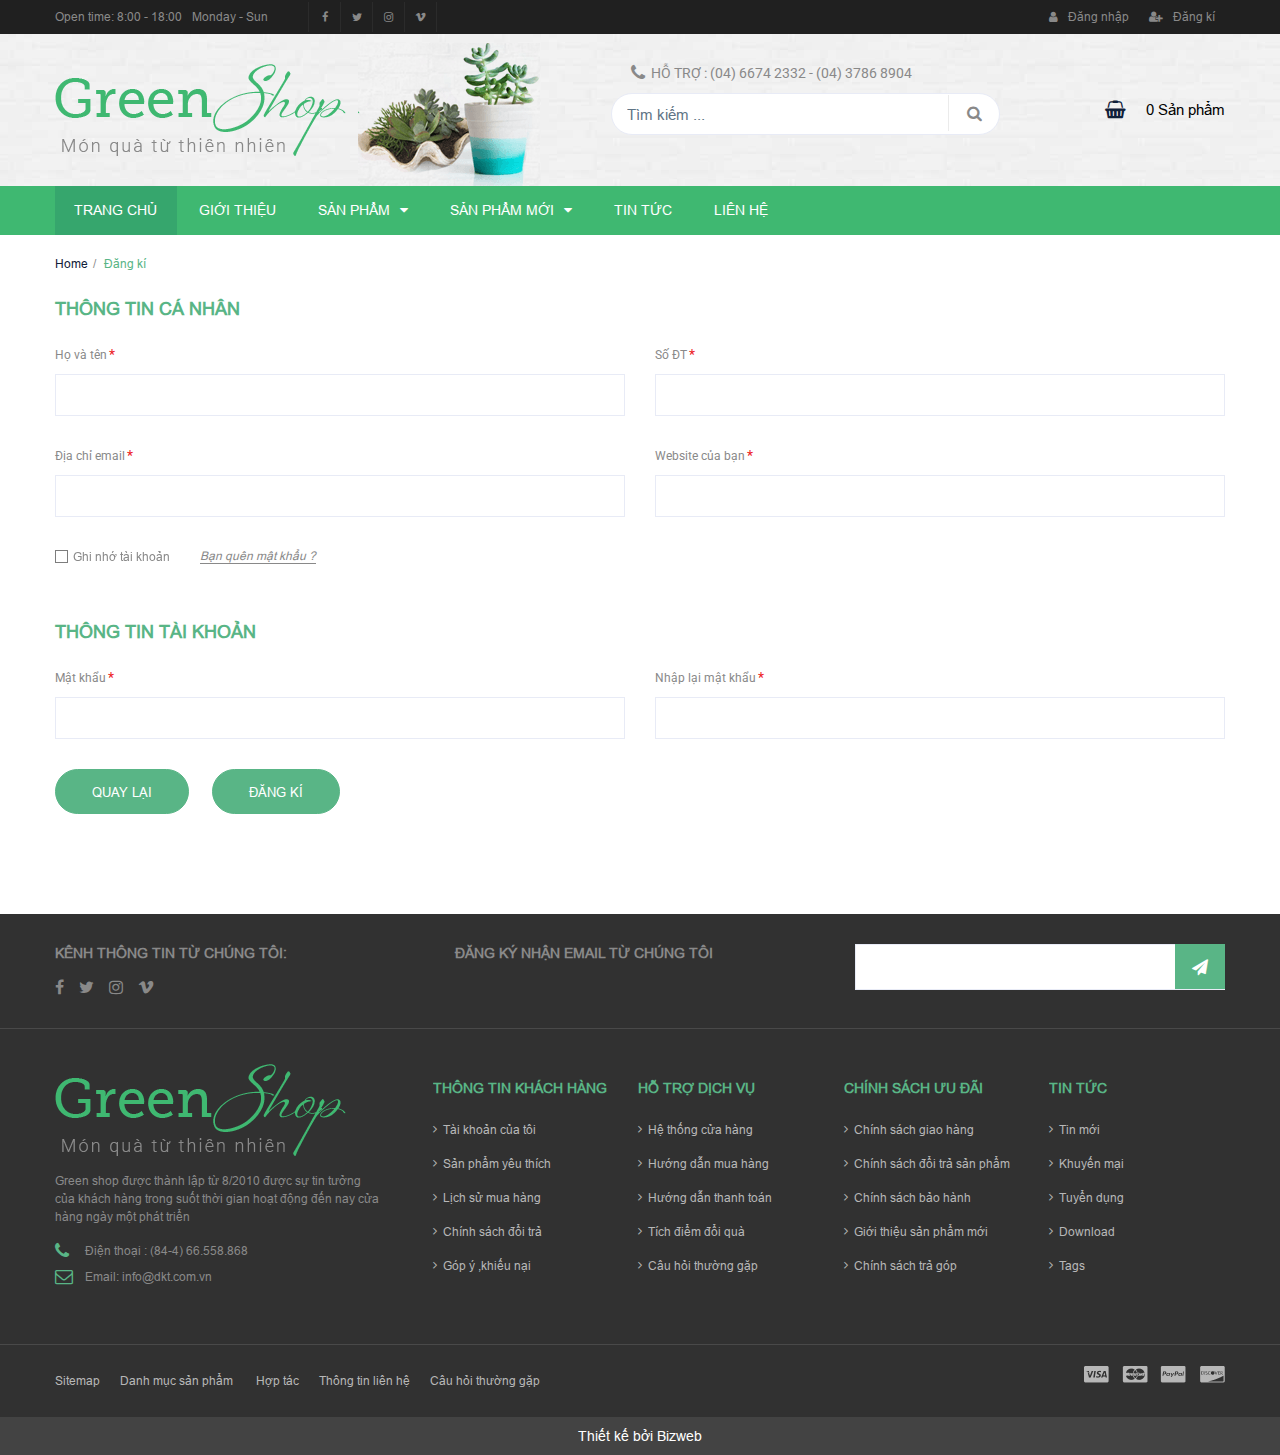
<file: register.html>
<!DOCTYPE html>
<html> 
  <head>
        <title>Green Shop | Register</title>
    <meta name="viewport" content="width=device-width, initial-scale=1, maximum-scale=1">
    <link rel="stylesheet" href="stylesheet/reset.css">
    <link rel="stylesheet" href="stylesheet/style.css">
  </head>
  <body>
    <div class="topbar">
      <div class="container">
        <div class="topbar__inner">
          <div class="topbar__left">
            <div class="topbar__post-time"><span class="time">Open time: 8:00 - 18:00</span><span class="date">Monday - Sun</span></div>
            <div class="topbar__list-social"><a href="#"><i class="fa fa-facebook"></i></a><a href="#"><i class="fa fa-twitter"></i></a><a href="#"><i class="fa fa-instagram"></i></a><a href="#"><i class="fa fa-vimeo"></i></a></div>
          </div>
          <div class="topbar__right"><a class="icons-login" href="#">Đăng nhập</a><a class="icons-register" href="#">Đăng kí</a></div>
        </div>
      </div>
    </div>
    <header class="header">
      <div class="container">
        <div class="header__grid">
          <div class="header__logo"><a href="index.html" title="Logo"><img src="images/logo/01.png"></a></div>
          <div class="header__content">
            <div class="header__search">
              <form action="#" method="post"><span class="header__search--hotline">Hỗ trợ :  (04) 6674 2332 - (04) 3786 8904</span>
                <div class="header__search--input">
                  <input placeholder="Tìm kiếm ..." type="search">
                  <button class="btn-search" type="submit"><i class="fa fa-search"></i></button>
                </div>
              </form>
            </div>
            <div class="header__cart"><a href="#"><i class="fa fa-shopping-basket"></i></a><span class="header__cart--amount">0 Sản phẩm</span></div>
          </div>
        </div>
      </div>
      <div class="header__img"><img src="images/header/02.png"></div>
    </header>
    <div class="menubar">
      <div class="container">
        <div class="menu__flex">
          <div class="menu__inner">
            <div class="menu__mobile"><a href="#"><i class="fa fa-bars"></i></a></div>
            <nav class="menu__nav">
              <ul class="menu">
                    <li class="menu__list"><a class="active menu__list--link" href="#">Trang chủ</a></li>
                    <li class="menu__list"><a class="menu__list--link" href="#">Giới thiệu</a></li>
                    <li class="menu__list"><a class="menu__list--link" href="#">Sản phẩm<i class="fa fa-caret-down"></i></a>
                      <ul class="menu__sub">
                        <li class="menu__sub--list"><a class="menu__sub--link" href="#">Sản phẩm 1</a></li>
                        <li class="menu__sub--list"><a class="menu__sub--link" href="#">Sản phẩm 2</a></li>
                      </ul>
                    </li>
                    <li class="menu__list"><a class="menu__list--link" href="#">Sản phẩm mới<i class="fa fa-caret-down"></i></a>
                      <ul class="menu__sub">
                        <li class="menu__sub--list"><a class="menu__sub--link" href="#">Sản phẩm mới 1</a></li>
                        <li class="menu__sub--list"><a class="menu__sub--link" href="#">Sản phẩm mới 2</a></li>
                      </ul>
                    </li>
                    <li class="menu__list"><a class="menu__list--link" href="#">Tin tức</a></li>
                    <li class="menu__list"><a class="menu__list--link" href="#">Liên hệ</a></li>
              </ul>
            </nav>
          </div>
          <div class="mobile__header">
            <div class="mobile__search"><a href="#"><i class="fa fa-search"></i></a>
              <div class="mobile__search-form">
                <form action="#" method="post">
                  <input placeholder="Gõ tìm kiếm ..." type="text">
                  <button class="btn-search" type="search"><i class="fa fa-search"></i></button>
                </form>
              </div>
            </div>
            <div class="mobile__cart"><a href="#"><i class="fa fa-shopping-basket"></i></a></div>
          </div>
        </div>
      </div>
    </div>
        <div class="breadcrumb">
          <div class="container">
            <ul class="breadcrumb__inner">
              <li><a href="index.html">Home</a></li>
              <li><a href="#">Đăng kí</a></li>
            </ul>
          </div>
        </div>
    <div class="register">
      <div class="container">
        <form class="register__form" action="#">
          <div class="register__top">
            <h2 class="title__head">Thông tin cá nhân</h2>
            <div class="register__columns">
              <div class="register__left"> 
                <fieldset class="form__group">
                  <label>Họ và tên<span class="required">*</span></label>
                  <input type="text">
                </fieldset>
                <fieldset class="form__group">
                  <label>Địa chỉ email<span class="required">*</span></label>
                  <input type="text">
                </fieldset>
              </div>
              <div class="register__right">
                <fieldset class="form__group">
                  <label>Số ĐT<span class="required">*</span></label>
                  <input type="text">
                </fieldset>
                <fieldset class="form__group">
                  <label>Website của bạn<span class="required">*</span></label>
                  <input type="text">
                </fieldset>
              </div>
            </div>
            <div class="checkbox">
              <input class="checkbox__inp" id="cbx" type="checkbox">
              <label class="checkbox__custom" for="cbx"><span class="checkbox__custom--tick">
                  <svg width="8px" height="6px" viewbox="0 0 12 10">
                    <polyline points="1.5 6 4.5 9 10.5 1"></polyline>
                  </svg></span><span class="checkbox__custom--text">Ghi nhớ tài khoản</span></label><a href="#">Bạn quên mật khẩu ?</a>
            </div>
          </div>
          <div class="register__bottom">
            <h2 class="title__head">Thông tin tài khoản</h2>
            <div class="register__columns">
              <div class="register__left"> 
                <fieldset class="form__group">
                  <label>Mật khẩu<span class="required">*</span></label>
                  <input type="text">
                </fieldset>
              </div>
              <div class="register__right">
                <fieldset class="form__group">
                  <label>Nhập lại mật khẩu<span class="required">*</span></label>
                  <input type="text">
                </fieldset>
              </div>
            </div>
          </div>
          <div class="register__btn">
            <button class="btn__common">quay lại</button>
            <button class="btn__common">đăng kí</button>
          </div>
        </form>
      </div>
    </div>
    <footer class="footer">
      <div class="widget__first">
        <div class="container">
          <div class="widget__first--wrap">
            <div class="widget__intro">
              <p>Kênh thông tin từ chúng tôi:</p>
              <div class="widget__intro--social"><a href="#"><i class="fa fa-facebook"></i></a><a href="#"><i class="fa fa-twitter"></i></a><a href="#"><i class="fa fa-instagram"></i></a><a href="#"><i class="fa fa-vimeo"></i></a></div>
            </div>
            <div class="widget__intro">
              <p>Đăng ký nhận email từ chúng tôi</p>
            </div>
            <div class="widget__search">
              <form class="form-subcribe" action="#" method="post">
                <input type="text" name="email">
                <button class="btn-subcribe" name="subcribe"><i class="fa fa-paper-plane"></i></button>
              </form>
            </div>
          </div>
        </div>
      </div>
      <div class="widget__second">
        <div class="container">
          <div class="widget__detail--flex">
            <div class="widget__detail left">
              <div class="widget__detail--logo"><a href="index.html" title="Logo"><img src="images/logo/01.png"></a></div>
              <p class="widget__detail--des">Green shop được thành lập từ 8/2010 được sự tin tưởng của khách hàng trong suốt thời gian hoạt động đến nay cửa hàng ngày một phát triển </p>
              <ul class="widget__detail--contact">
                <li class="icon__footer-mobile">Điện thoại : (84-4) 66.558.868 </li>
                <li class="icon__footer-envelope">Email: info@dkt.com.vn</li>
              </ul>
            </div>
            <div class="widget__detail right">
              <div class="widget__detail--wrap">
                    <div class="widget__col">
                      <h3 class="widget__title">Thông tin khách hàng</h3>
                      <ul class="widget__list">
                            <li class="widget__list--link"><a href="#">Tài khoản của tôi</a></li>
                            <li class="widget__list--link"><a href="#">Sản phẩm yêu thích</a></li>
                            <li class="widget__list--link"><a href="#">Lịch sử mua hàng</a></li>
                            <li class="widget__list--link"><a href="#">Chính sách đổi trả</a></li>
                            <li class="widget__list--link"><a href="#">Góp ý ,khiếu nại</a></li>
                      </ul>
                    </div>
                    <div class="widget__col">
                      <h3 class="widget__title">Hỗ trợ dịch vụ</h3>
                      <ul class="widget__list">
                            <li class="widget__list--link"><a href="#">Hệ thống cửa hàng</a></li>
                            <li class="widget__list--link"><a href="#">Hướng dẫn mua hàng</a></li>
                            <li class="widget__list--link"><a href="#">Hướng dẫn thanh toán</a></li>
                            <li class="widget__list--link"><a href="#">Tích điểm đổi quà</a></li>
                            <li class="widget__list--link"><a href="#">Câu hỏi thường gặp</a></li>
                      </ul>
                    </div>
                    <div class="widget__col">
                      <h3 class="widget__title">Chính sách ưu đãi</h3>
                      <ul class="widget__list">
                            <li class="widget__list--link"><a href="#">Chính sách giao hàng</a></li>
                            <li class="widget__list--link"><a href="#">Chính sách đổi trả sản phẩm</a></li>
                            <li class="widget__list--link"><a href="#">Chính sách bảo hành </a></li>
                            <li class="widget__list--link"><a href="#">Giới thiệu sản phẩm mới</a></li>
                            <li class="widget__list--link"><a href="#">Chính sách trả góp</a></li>
                      </ul>
                    </div>
                    <div class="widget__col">
                      <h3 class="widget__title">Tin tức</h3>
                      <ul class="widget__list">
                            <li class="widget__list--link"><a href="#">Tin mới</a></li>
                            <li class="widget__list--link"><a href="#">Khuyến mại</a></li>
                            <li class="widget__list--link"><a href="#">Tuyển dụng</a></li>
                            <li class="widget__list--link"><a href="#">Download</a></li>
                            <li class="widget__list--link"><a href="#">Tags</a></li>
                      </ul>
                    </div>
              </div>
            </div>
          </div>
        </div>
      </div>
      <div class="widget__thrid">
        <div class="container">
          <div class="widget__thrid--flex">
            <div class="widget__menu"><a class="widget__menu--link" href="#">Sitemap</a><a class="widget__menu--link" href="#">Danh mục sản phẩm </a><a class="widget__menu--link" href="#">Hợp tác</a><a class="widget__menu--link" href="#">Thông tin liên hệ</a><a class="widget__menu--link" href="#">Câu hỏi thường gặp</a>
            </div>
            <div class="widget__payment"><img src="images/footer/01.png"></div>
          </div>
        </div>
      </div>
      <div class="bottom">
        <div class="container">
          <p>Thiết kế bởi Bizweb</p>
        </div>
      </div>
    </footer>
  </body>
</html>
</file>
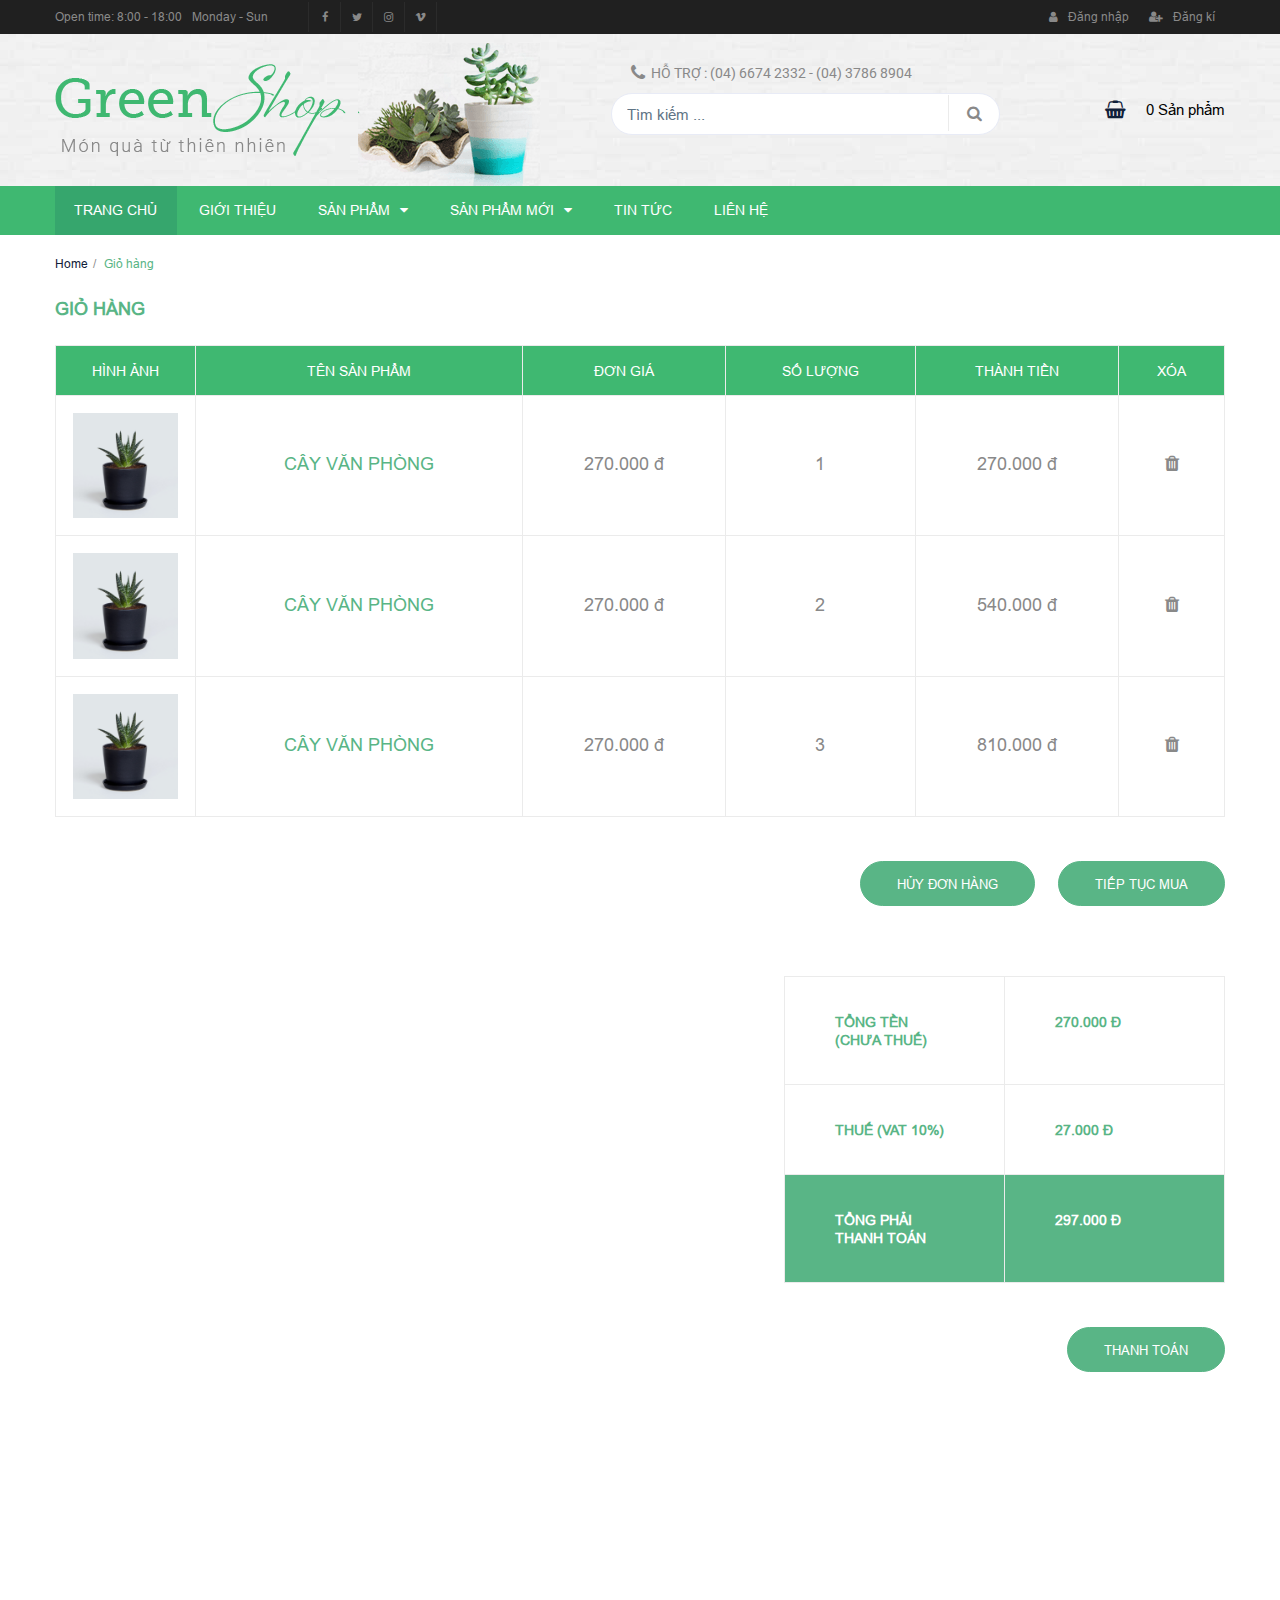
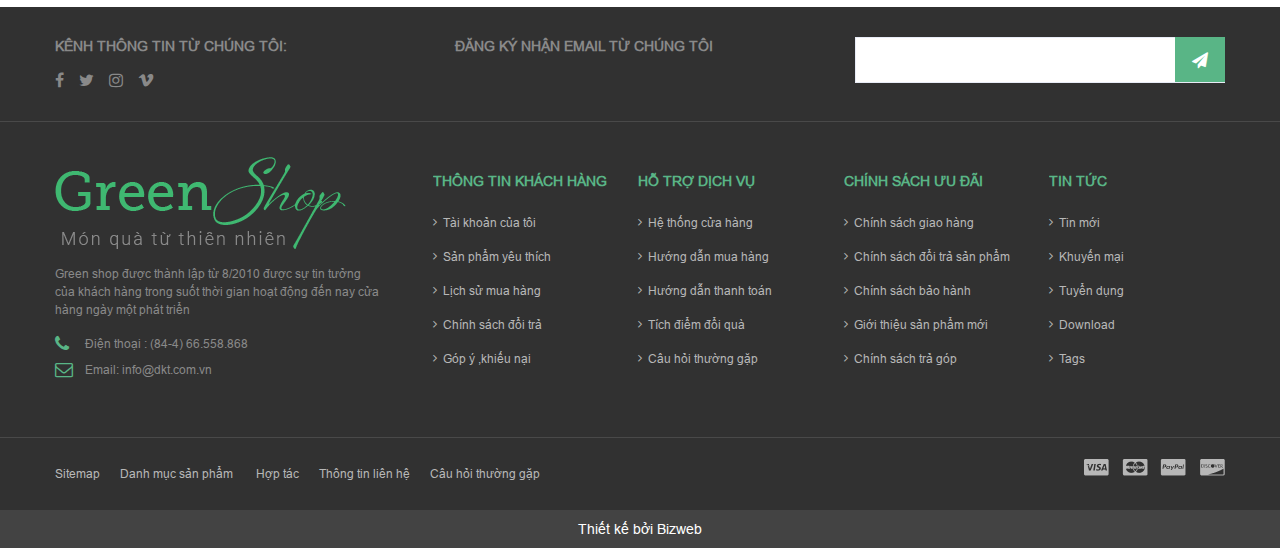
<file: shop-cart.html>
<!DOCTYPE html>
<html> 
  <head>
        <title>Green Shop | Cart</title>
    <meta name="viewport" content="width=device-width, initial-scale=1, maximum-scale=1">
    <link rel="stylesheet" href="stylesheet/reset.css">
    <link rel="stylesheet" href="stylesheet/style.css">
  </head>
  <body>
    <div class="topbar">
      <div class="container">
        <div class="topbar__inner">
          <div class="topbar__left">
            <div class="topbar__post-time"><span class="time">Open time: 8:00 - 18:00</span><span class="date">Monday - Sun</span></div>
            <div class="topbar__list-social"><a href="#"><i class="fa fa-facebook"></i></a><a href="#"><i class="fa fa-twitter"></i></a><a href="#"><i class="fa fa-instagram"></i></a><a href="#"><i class="fa fa-vimeo"></i></a></div>
          </div>
          <div class="topbar__right"><a class="icons-login" href="#">Đăng nhập</a><a class="icons-register" href="#">Đăng kí</a></div>
        </div>
      </div>
    </div>
    <header class="header">
      <div class="container">
        <div class="header__grid">
          <div class="header__logo"><a href="index.html" title="Logo"><img src="images/logo/01.png"></a></div>
          <div class="header__content">
            <div class="header__search">
              <form action="#" method="post"><span class="header__search--hotline">Hỗ trợ :  (04) 6674 2332 - (04) 3786 8904</span>
                <div class="header__search--input">
                  <input placeholder="Tìm kiếm ..." type="search">
                  <button class="btn-search" type="submit"><i class="fa fa-search"></i></button>
                </div>
              </form>
            </div>
            <div class="header__cart"><a href="#"><i class="fa fa-shopping-basket"></i></a><span class="header__cart--amount">0 Sản phẩm</span></div>
          </div>
        </div>
      </div>
      <div class="header__img"><img src="images/header/02.png"></div>
    </header>
    <div class="menubar">
      <div class="container">
        <div class="menu__flex">
          <div class="menu__inner">
            <div class="menu__mobile"><a href="#"><i class="fa fa-bars"></i></a></div>
            <nav class="menu__nav">
              <ul class="menu">
                    <li class="menu__list"><a class="active menu__list--link" href="#">Trang chủ</a></li>
                    <li class="menu__list"><a class="menu__list--link" href="#">Giới thiệu</a></li>
                    <li class="menu__list"><a class="menu__list--link" href="#">Sản phẩm<i class="fa fa-caret-down"></i></a>
                      <ul class="menu__sub">
                        <li class="menu__sub--list"><a class="menu__sub--link" href="#">Sản phẩm 1</a></li>
                        <li class="menu__sub--list"><a class="menu__sub--link" href="#">Sản phẩm 2</a></li>
                      </ul>
                    </li>
                    <li class="menu__list"><a class="menu__list--link" href="#">Sản phẩm mới<i class="fa fa-caret-down"></i></a>
                      <ul class="menu__sub">
                        <li class="menu__sub--list"><a class="menu__sub--link" href="#">Sản phẩm mới 1</a></li>
                        <li class="menu__sub--list"><a class="menu__sub--link" href="#">Sản phẩm mới 2</a></li>
                      </ul>
                    </li>
                    <li class="menu__list"><a class="menu__list--link" href="#">Tin tức</a></li>
                    <li class="menu__list"><a class="menu__list--link" href="#">Liên hệ</a></li>
              </ul>
            </nav>
          </div>
          <div class="mobile__header">
            <div class="mobile__search"><a href="#"><i class="fa fa-search"></i></a>
              <div class="mobile__search-form">
                <form action="#" method="post">
                  <input placeholder="Gõ tìm kiếm ..." type="text">
                  <button class="btn-search" type="search"><i class="fa fa-search"></i></button>
                </form>
              </div>
            </div>
            <div class="mobile__cart"><a href="#"><i class="fa fa-shopping-basket"></i></a></div>
          </div>
        </div>
      </div>
    </div>
        <div class="breadcrumb">
          <div class="container">
            <ul class="breadcrumb__inner">
              <li><a href="index.html">Home</a></li>
              <li><a href="#">Giỏ hàng</a></li>
            </ul>
          </div>
        </div>
    <div class="shop-cart">
      <div class="container">
        <h2 class="title__head">Giỏ hàng</h2>
        <form class="cart__form" action="#">
          <table class="cart__table">
            <thead class="cart__columns">
              <tr>
                <th class="cart__columns--img">hình ảnh</th>
                <th class="cart__columns--name">tên sản phẩm</th>
                <th class="cart__columns--price">đơn giá</th>
                <th class="cart__columns--quatity">số lượng</th>
                <th class="cart__columns--total">thành tiền</th>
                <th class="cart__columns--remove">xóa</th>
              </tr>
            </thead>
            <tbody class="cart__product">
                  <tr>
                    <td class="cart__product--img" data-title="hình ảnh"><a href="#"><img src="images/product/15.png" alt="images"></a></td>
                    <td class="cart__product--name" data-title="tên sản phẩm"><a href="#">cây văn phòng</a></td>
                    <td class="cart__product--price" data-title="đơn giá"><span class="unit-amount">270.000 đ</span></td>
                    <td class="cart__product--quantity" data-title="số lượng"><span class="input-counter">1</span></td>
                    <td class="cart__product--total" data-title="thành tiền"><span class="subtotal-amount">270.000 đ</span></td>
                    <td class="cart__product--remove" data-title="xóa"><a href="#"><i class="fa fa fa-trash"></i></a></td>
                  </tr>
                  <tr>
                    <td class="cart__product--img" data-title="hình ảnh"><a href="#"><img src="images/product/15.png" alt="images"></a></td>
                    <td class="cart__product--name" data-title="tên sản phẩm"><a href="#">cây văn phòng</a></td>
                    <td class="cart__product--price" data-title="đơn giá"><span class="unit-amount">270.000 đ</span></td>
                    <td class="cart__product--quantity" data-title="số lượng"><span class="input-counter">2</span></td>
                    <td class="cart__product--total" data-title="thành tiền"><span class="subtotal-amount">540.000 đ</span></td>
                    <td class="cart__product--remove" data-title="xóa"><a href="#"><i class="fa fa fa-trash"></i></a></td>
                  </tr>
                  <tr>
                    <td class="cart__product--img" data-title="hình ảnh"><a href="#"><img src="images/product/15.png" alt="images"></a></td>
                    <td class="cart__product--name" data-title="tên sản phẩm"><a href="#">cây văn phòng</a></td>
                    <td class="cart__product--price" data-title="đơn giá"><span class="unit-amount">270.000 đ</span></td>
                    <td class="cart__product--quantity" data-title="số lượng"><span class="input-counter">3</span></td>
                    <td class="cart__product--total" data-title="thành tiền"><span class="subtotal-amount">810.000 đ</span></td>
                    <td class="cart__product--remove" data-title="xóa"><a href="#"><i class="fa fa fa-trash"></i></a></td>
                  </tr>
            </tbody>
          </table>
          <div class="cart__btn">
            <button class="btn__common">hủy đơn hàng</button>
            <button class="btn__common">tiếp tục mua</button>
          </div>
        </form>
        <form class="cart__pay" action="#"> 
          <table>
            <tr>
              <td>tổng tền (chưa thuế)</td>
              <td>270.000 đ</td>
            </tr>
            <tr>
              <td>thuế (vat 10%)</td>
              <td>27.000 đ</td>
            </tr>
            <tr class="cart__pay--background">
              <td>Tổng phải thanh toán</td>
              <td>297.000 đ</td>
            </tr>
          </table>
          <div class="cart__btn">
            <button class="btn__common">thanh toán</button>
          </div>
        </form>
      </div>
    </div>
    <footer class="footer">
      <div class="widget__first">
        <div class="container">
          <div class="widget__first--wrap">
            <div class="widget__intro">
              <p>Kênh thông tin từ chúng tôi:</p>
              <div class="widget__intro--social"><a href="#"><i class="fa fa-facebook"></i></a><a href="#"><i class="fa fa-twitter"></i></a><a href="#"><i class="fa fa-instagram"></i></a><a href="#"><i class="fa fa-vimeo"></i></a></div>
            </div>
            <div class="widget__intro">
              <p>Đăng ký nhận email từ chúng tôi</p>
            </div>
            <div class="widget__search">
              <form class="form-subcribe" action="#" method="post">
                <input type="text" name="email">
                <button class="btn-subcribe" name="subcribe"><i class="fa fa-paper-plane"></i></button>
              </form>
            </div>
          </div>
        </div>
      </div>
      <div class="widget__second">
        <div class="container">
          <div class="widget__detail--flex">
            <div class="widget__detail left">
              <div class="widget__detail--logo"><a href="index.html" title="Logo"><img src="images/logo/01.png"></a></div>
              <p class="widget__detail--des">Green shop được thành lập từ 8/2010 được sự tin tưởng của khách hàng trong suốt thời gian hoạt động đến nay cửa hàng ngày một phát triển </p>
              <ul class="widget__detail--contact">
                <li class="icon__footer-mobile">Điện thoại : (84-4) 66.558.868 </li>
                <li class="icon__footer-envelope">Email: info@dkt.com.vn</li>
              </ul>
            </div>
            <div class="widget__detail right">
              <div class="widget__detail--wrap">
                    <div class="widget__col">
                      <h3 class="widget__title">Thông tin khách hàng</h3>
                      <ul class="widget__list">
                            <li class="widget__list--link"><a href="#">Tài khoản của tôi</a></li>
                            <li class="widget__list--link"><a href="#">Sản phẩm yêu thích</a></li>
                            <li class="widget__list--link"><a href="#">Lịch sử mua hàng</a></li>
                            <li class="widget__list--link"><a href="#">Chính sách đổi trả</a></li>
                            <li class="widget__list--link"><a href="#">Góp ý ,khiếu nại</a></li>
                      </ul>
                    </div>
                    <div class="widget__col">
                      <h3 class="widget__title">Hỗ trợ dịch vụ</h3>
                      <ul class="widget__list">
                            <li class="widget__list--link"><a href="#">Hệ thống cửa hàng</a></li>
                            <li class="widget__list--link"><a href="#">Hướng dẫn mua hàng</a></li>
                            <li class="widget__list--link"><a href="#">Hướng dẫn thanh toán</a></li>
                            <li class="widget__list--link"><a href="#">Tích điểm đổi quà</a></li>
                            <li class="widget__list--link"><a href="#">Câu hỏi thường gặp</a></li>
                      </ul>
                    </div>
                    <div class="widget__col">
                      <h3 class="widget__title">Chính sách ưu đãi</h3>
                      <ul class="widget__list">
                            <li class="widget__list--link"><a href="#">Chính sách giao hàng</a></li>
                            <li class="widget__list--link"><a href="#">Chính sách đổi trả sản phẩm</a></li>
                            <li class="widget__list--link"><a href="#">Chính sách bảo hành </a></li>
                            <li class="widget__list--link"><a href="#">Giới thiệu sản phẩm mới</a></li>
                            <li class="widget__list--link"><a href="#">Chính sách trả góp</a></li>
                      </ul>
                    </div>
                    <div class="widget__col">
                      <h3 class="widget__title">Tin tức</h3>
                      <ul class="widget__list">
                            <li class="widget__list--link"><a href="#">Tin mới</a></li>
                            <li class="widget__list--link"><a href="#">Khuyến mại</a></li>
                            <li class="widget__list--link"><a href="#">Tuyển dụng</a></li>
                            <li class="widget__list--link"><a href="#">Download</a></li>
                            <li class="widget__list--link"><a href="#">Tags</a></li>
                      </ul>
                    </div>
              </div>
            </div>
          </div>
        </div>
      </div>
      <div class="widget__thrid">
        <div class="container">
          <div class="widget__thrid--flex">
            <div class="widget__menu"><a class="widget__menu--link" href="#">Sitemap</a><a class="widget__menu--link" href="#">Danh mục sản phẩm </a><a class="widget__menu--link" href="#">Hợp tác</a><a class="widget__menu--link" href="#">Thông tin liên hệ</a><a class="widget__menu--link" href="#">Câu hỏi thường gặp</a>
            </div>
            <div class="widget__payment"><img src="images/footer/01.png"></div>
          </div>
        </div>
      </div>
      <div class="bottom">
        <div class="container">
          <p>Thiết kế bởi Bizweb</p>
        </div>
      </div>
    </footer>
  </body>
</html>
</file>
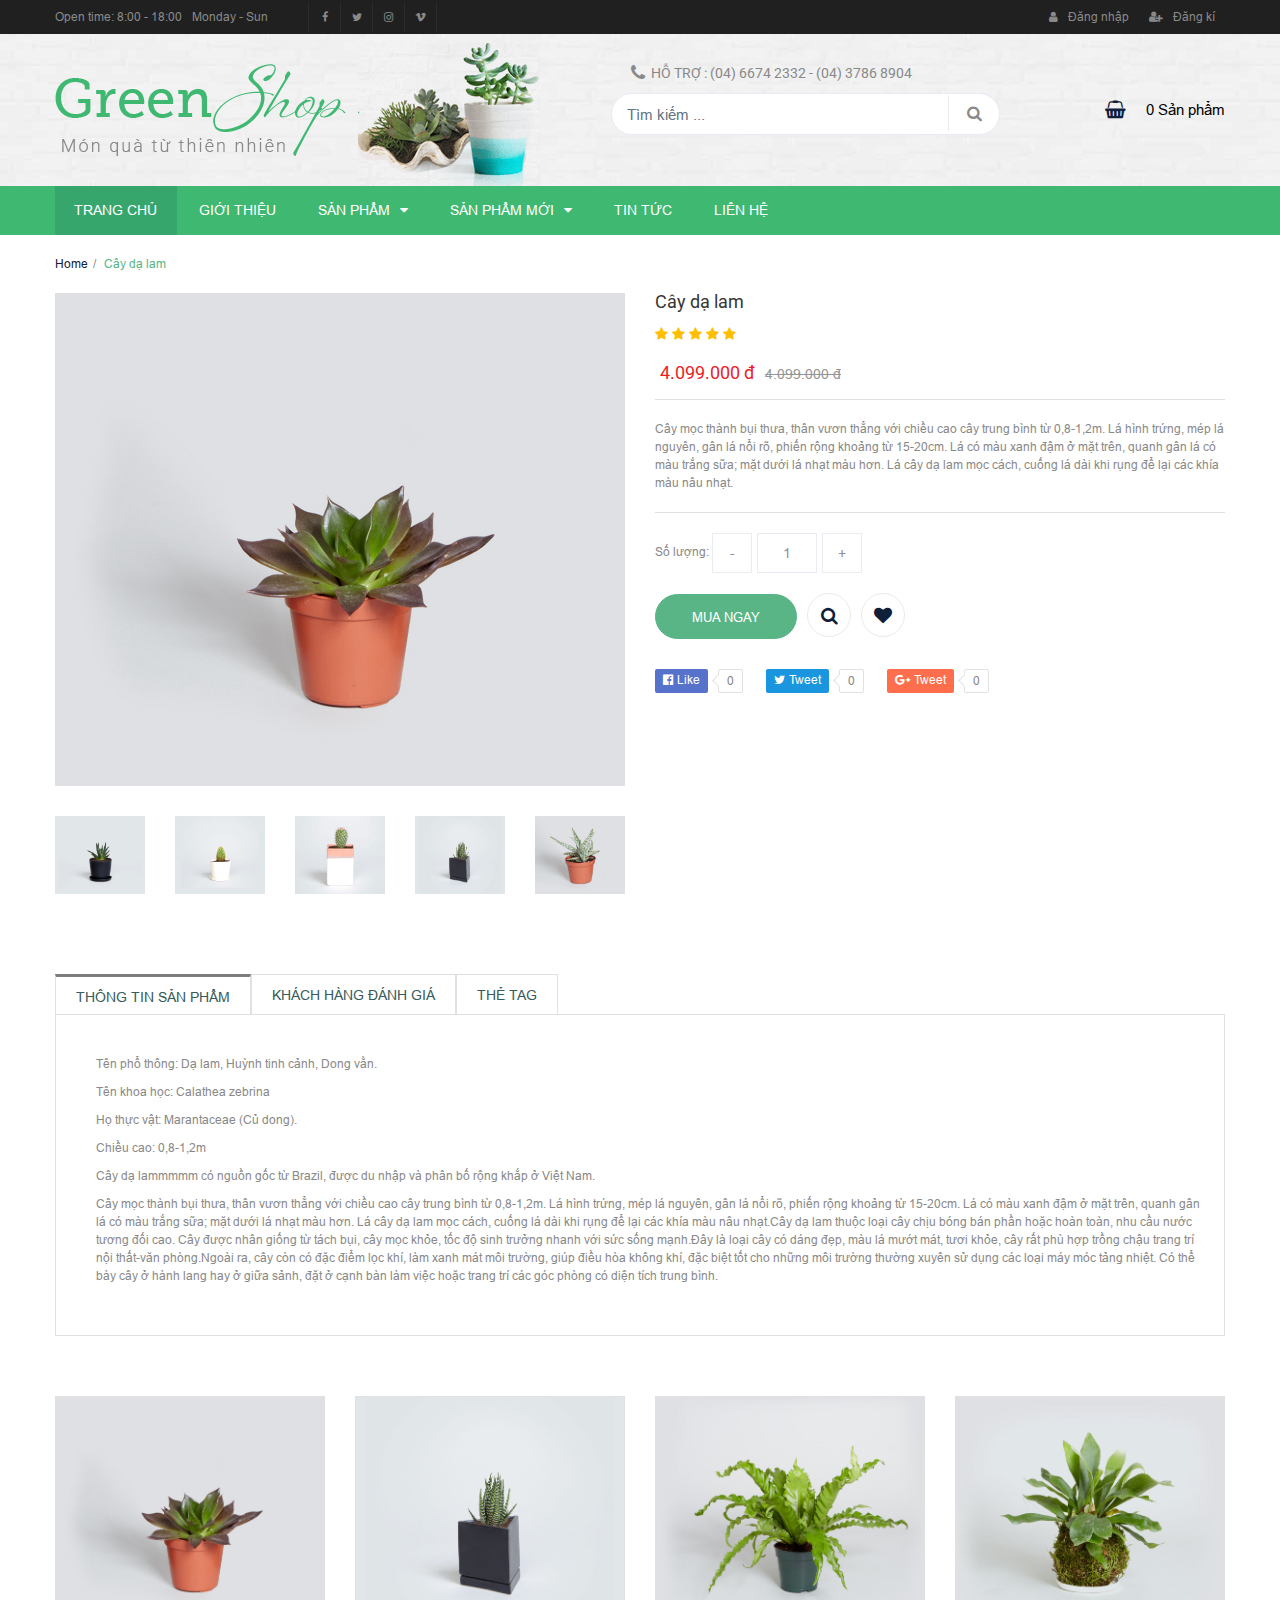
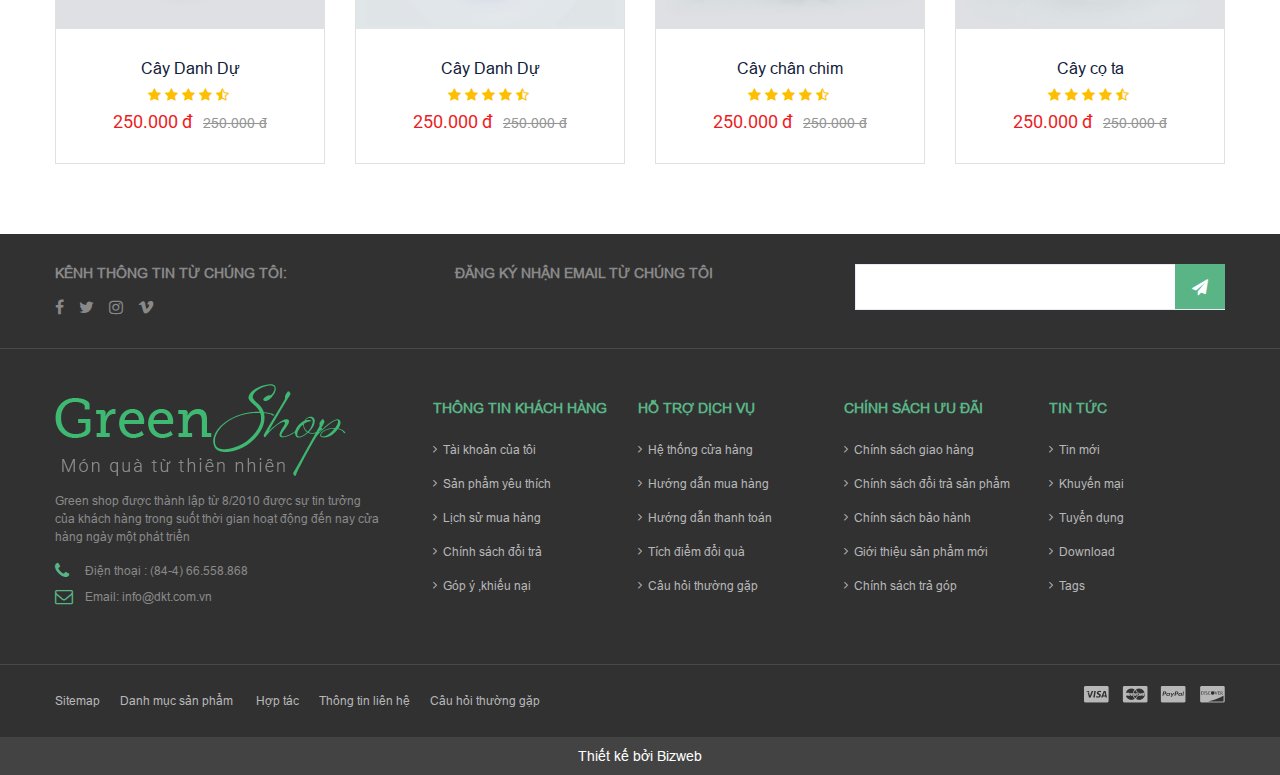
<file: shop-details.html>
<!DOCTYPE html>
<html> 
  <head>
        <title>Green Shop | Shop Details</title>
    <meta name="viewport" content="width=device-width, initial-scale=1, maximum-scale=1">
    <link rel="stylesheet" href="stylesheet/reset.css">
    <link rel="stylesheet" href="stylesheet/style.css">
  </head>
  <body>
    <div class="topbar">
      <div class="container">
        <div class="topbar__inner">
          <div class="topbar__left">
            <div class="topbar__post-time"><span class="time">Open time: 8:00 - 18:00</span><span class="date">Monday - Sun</span></div>
            <div class="topbar__list-social"><a href="#"><i class="fa fa-facebook"></i></a><a href="#"><i class="fa fa-twitter"></i></a><a href="#"><i class="fa fa-instagram"></i></a><a href="#"><i class="fa fa-vimeo"></i></a></div>
          </div>
          <div class="topbar__right"><a class="icons-login" href="#">Đăng nhập</a><a class="icons-register" href="#">Đăng kí</a></div>
        </div>
      </div>
    </div>
    <header class="header">
      <div class="container">
        <div class="header__grid">
          <div class="header__logo"><a href="index.html" title="Logo"><img src="images/logo/01.png"></a></div>
          <div class="header__content">
            <div class="header__search">
              <form action="#" method="post"><span class="header__search--hotline">Hỗ trợ :  (04) 6674 2332 - (04) 3786 8904</span>
                <div class="header__search--input">
                  <input placeholder="Tìm kiếm ..." type="search">
                  <button class="btn-search" type="submit"><i class="fa fa-search"></i></button>
                </div>
              </form>
            </div>
            <div class="header__cart"><a href="#"><i class="fa fa-shopping-basket"></i></a><span class="header__cart--amount">0 Sản phẩm</span></div>
          </div>
        </div>
      </div>
      <div class="header__img"><img src="images/header/02.png"></div>
    </header>
    <div class="menubar">
      <div class="container">
        <div class="menu__flex">
          <div class="menu__inner">
            <div class="menu__mobile"><a href="#"><i class="fa fa-bars"></i></a></div>
            <nav class="menu__nav">
              <ul class="menu">
                    <li class="menu__list"><a class="active menu__list--link" href="#">Trang chủ</a></li>
                    <li class="menu__list"><a class="menu__list--link" href="#">Giới thiệu</a></li>
                    <li class="menu__list"><a class="menu__list--link" href="#">Sản phẩm<i class="fa fa-caret-down"></i></a>
                      <ul class="menu__sub">
                        <li class="menu__sub--list"><a class="menu__sub--link" href="#">Sản phẩm 1</a></li>
                        <li class="menu__sub--list"><a class="menu__sub--link" href="#">Sản phẩm 2</a></li>
                      </ul>
                    </li>
                    <li class="menu__list"><a class="menu__list--link" href="#">Sản phẩm mới<i class="fa fa-caret-down"></i></a>
                      <ul class="menu__sub">
                        <li class="menu__sub--list"><a class="menu__sub--link" href="#">Sản phẩm mới 1</a></li>
                        <li class="menu__sub--list"><a class="menu__sub--link" href="#">Sản phẩm mới 2</a></li>
                      </ul>
                    </li>
                    <li class="menu__list"><a class="menu__list--link" href="#">Tin tức</a></li>
                    <li class="menu__list"><a class="menu__list--link" href="#">Liên hệ</a></li>
              </ul>
            </nav>
          </div>
          <div class="mobile__header">
            <div class="mobile__search"><a href="#"><i class="fa fa-search"></i></a>
              <div class="mobile__search-form">
                <form action="#" method="post">
                  <input placeholder="Gõ tìm kiếm ..." type="text">
                  <button class="btn-search" type="search"><i class="fa fa-search"></i></button>
                </form>
              </div>
            </div>
            <div class="mobile__cart"><a href="#"><i class="fa fa-shopping-basket"></i></a></div>
          </div>
        </div>
      </div>
    </div>
        <div class="breadcrumb">
          <div class="container">
            <ul class="breadcrumb__inner">
              <li><a href="index.html">Home</a></li>
              <li><a href="#">Cây dạ lam</a></li>
            </ul>
          </div>
        </div>
    <div class="shop-detail">
      <div class="container">
        <div class="shop-detail__columns">
          <div class="product-detail">
            <div class="product-detail__img">
              <div class="product-detail__img--main"><img src="images/product/05.png"></div>
              <div class="product-detail__img--grid"><a href="#"><img src="images/product/10.png"></a><a href="#"><img src="images/product/04.png"></a><a href="#"><img src="images/product/13.png"></a><a href="#"><img src="images/product/07.png"></a><a href="#"><img src="images/product/14.png"></a></div>
            </div>
            <div class="product-detail__desc">
              <h3 class="product-detail__title">Cây dạ lam</h3>
              <div class="product-detail__evaluate"><i class="fa fa-star" aria-hidden="true"></i><i class="fa fa-star" aria-hidden="true"></i><i class="fa fa-star" aria-hidden="true"></i><i class="fa fa-star" aria-hidden="true"></i><i class="fa fa-star" aria-hidden="true"></i></div>
              <div class="product-detail__price"><span class="old-price">4.099.000 đ</span><span class="new-price">4.099.000 đ</span></div>
              <p>Cây mọc thành bụi thưa, thân vươn thẳng với chiều cao cây trung bình từ 0,8-1,2m. Lá hình trứng, mép lá nguyên, gân lá nổi rõ, phiến rộng khoảng từ 15-20cm. Lá có màu xanh đậm ở mặt trên, quanh gân lá có màu trắng sữa; mặt dưới lá nhạt màu hơn. Lá cây dạ lam mọc cách, cuống lá dài khi rụng để lại các khía màu nâu nhạt.</p>
              <form class="quantity__form">
                <div class="quantity__inner">
                  <label>Số lượng:</label>
                  <div class="quantity__number-product">
                    <button class="btn-num" type="button">-</button>
                    <input id="qtym" type="text" maxlength="3" name="quantity" value="1">
                    <button class="btn-num" type="button">+</button>
                  </div>
                </div>
                <div class="product-detail__btn">
                  <button class="btn__common">mua ngay</button><a class="btn__search" href="#"><i class="fa fa-search"></i></a><a class="btn__favourite" href="#"><i class="fa fa-heart"></i></a>
                </div>
              </form>
              <ul class="list3__common">
                <li>
                  <div class="list">
                    <div class="list-1 list-1a"><i class="fa fa-facebook-official"></i><a href="#">Like</a></div>
                    <div class="tag">0</div>
                  </div>
                </li>
                <li>
                  <div class="list">
                    <div class="list-1 list-1b"><i class="fa fa-twitter"></i><a href="#">Tweet</a></div>
                    <div class="tag">0</div>
                  </div>
                </li>
                <li>
                  <div class="list">
                    <div class="list-1 list-1c"><i class="fa fa-google-plus"></i><a href="#">Tweet</a></div>
                    <div class="tag">0</div>
                  </div>
                </li>
              </ul>
            </div>
          </div>
        </div>
      </div>
    </div>
    <section class="tab">
      <div class="container">
        <input class="tab__selector-1" id="tab-1" type="radio" name="radio-set" checked="checked">
        <label class="tab__label-1" for="tab-1">Thông tin sản phẩm</label>
        <input class="tab__selector-2" id="tab-2" type="radio" name="radio-set">
        <label class="tab__label-2" for="tab-2">Khách hàng đánh giá</label>
        <input class="tab__selector-3" id="tab-3" type="radio" name="radio-set">
        <label class="tab__label-3" for="tab-3">Thẻ tag</label>
        <div class="tab__clear-shadow"></div>
        <div class="tab__content">
          <div class="tab__content-1">
            <p>Tên phổ thông: Dạ lam, Huỳnh tinh cảnh, Dong vằn.</p>
            <p>Tên khoa học: Calathea zebrina</p>
            <p>Họ thực vật: Marantaceae (Củ dong).</p>
            <p>Chiều cao: 0,8-1,2m</p>
            <p>Cây dạ lammmmm có nguồn gốc từ Brazil, được du nhập và phân bố rộng khắp ở Việt Nam.</p>
            <p>Cây mọc thành bụi thưa, thân vươn thẳng với chiều cao cây trung bình từ 0,8-1,2m. Lá hình trứng, mép lá nguyên, gân lá nổi rõ, phiến rộng khoảng từ 15-20cm. Lá có màu xanh đậm ở mặt trên, quanh gân lá có màu trắng sữa; mặt dưới lá nhạt màu hơn. Lá cây dạ lam mọc cách, cuống lá dài khi rụng để lại các khía màu nâu nhạt.Cây dạ lam thuộc loại cây chịu bóng bán phần hoặc hoàn toàn, nhu cầu nước tương đối cao. Cây được nhân giống từ tách bụi, cây mọc khỏe, tốc độ sinh trưởng nhanh với sức sống mạnh.Đây là loại cây có dáng đẹp, màu lá mướt mát, tươi khỏe, cây rất phù hợp trồng chậu trang trí nội thất-văn phòng.Ngoài ra, cây còn có đặc điểm lọc khí, làm xanh mát môi trường, giúp điều hòa không khí, đặc biệt tốt cho những môi trường thường xuyên sử dụng các loại máy móc tảng nhiệt. Có thể bày cây ở hành lang hay ở giữa sảnh, đặt ở cạnh bàn làm việc hoặc trang trí các góc phòng có diện tích trung bình.</p>
          </div>
          <div class="tab__content-2">
            <p>Tên phổ thông: Dạ lam, Huỳnh tinh cảnh, Dong vằn.</p>
            <p>Tên khoa học: Calathea zebrina</p>
            <p>Họ thực vật: Marantaceae (Củ dong).</p>
            <p>Chiều cao: 0,8-1,2m</p>
            <p>Cây dạ lam có nguồnnnnn gốc từ Brazil, được du nhập và phân bố rộng khắp ở Việt Nam.</p>
            <p>Cây mọc thành bụi thưa, thân vươn thẳng với chiều cao cây trung bình từ 0,8-1,2m. Lá hình trứng, mép lá nguyên, gân lá nổi rõ, phiến rộng khoảng từ 15-20cm. Lá có màu xanh đậm ở mặt trên, quanh gân lá có màu trắng sữa; mặt dưới lá nhạt màu hơn. Lá cây dạ lam mọc cách, cuống lá dài khi rụng để lại các khía màu nâu nhạt.Cây dạ lam thuộc loại cây chịu bóng bán phần hoặc hoàn toàn, nhu cầu nước tương đối cao. Cây được nhân giống từ tách bụi, cây mọc khỏe, tốc độ sinh trưởng nhanh với sức sống mạnh.Đây là loại cây có dáng đẹp, màu lá mướt mát, tươi khỏe, cây rất phù hợp trồng chậu trang trí nội thất-văn phòng.Ngoài ra, cây còn có đặc điểm lọc khí, làm xanh mát môi trường, giúp điều hòa không khí, đặc biệt tốt cho những môi trường thường xuyên sử dụng các loại máy móc tảng nhiệt. Có thể bày cây ở hành lang hay ở giữa sảnh, đặt ở cạnh bàn làm việc hoặc trang trí các góc phòng có diện tích trung bình.</p>
          </div>
          <div class="tab__content-3">
            <p>Tên phổ thông: Dạ lam, Huỳnh tinh cảnh, Dong vằn.</p>
            <p>Tên khoa học: Calathea zebrina</p>
            <p>Họ thực vật: Marantaceae (Củ dong).</p>
            <p>Chiều cao: 0,8-1,2m</p>
            <p>Cây dạ lam có nguồn gốc từ Brazil, được du nhập và phân bố rộng khắp ở Việt Nam.</p>
            <p>Cây mọc thành bụi thưaaaaa, thân vươn thẳng với chiều cao cây trung bình từ 0,8-1,2m. Lá hình trứng, mép lá nguyên, gân lá nổi rõ, phiến rộng khoảng từ 15-20cm. Lá có màu xanh đậm ở mặt trên, quanh gân lá có màu trắng sữa; mặt dưới lá nhạt màu hơn. Lá cây dạ lam mọc cách, cuống lá dài khi rụng để lại các khía màu nâu nhạt.Cây dạ lam thuộc loại cây chịu bóng bán phần hoặc hoàn toàn, nhu cầu nước tương đối cao. Cây được nhân giống từ tách bụi, cây mọc khỏe, tốc độ sinh trưởng nhanh với sức sống mạnh.Đây là loại cây có dáng đẹp, màu lá mướt mát, tươi khỏe, cây rất phù hợp trồng chậu trang trí nội thất-văn phòng.Ngoài ra, cây còn có đặc điểm lọc khí, làm xanh mát môi trường, giúp điều hòa không khí, đặc biệt tốt cho những môi trường thường xuyên sử dụng các loại máy móc tảng nhiệt. Có thể bày cây ở hành lang hay ở giữa sảnh, đặt ở cạnh bàn làm việc hoặc trang trí các góc phòng có diện tích trung bình.</p>
          </div>
        </div>
      </div>
    </section>
    <section class="related">
      <div class="container">
        <div class="related__columns">
              <div class="product-grid__box">
                <div class="product-grid__img"><a href="#"><img src="images/product/05.png" alt="images"></a><span class="product-grid__label--"></span>
                  <div class="product-grid__overlay"></div>
                  <div class="product-grid__link"><a class="btn__common" href="#">mua ngay</a><a class="btn__search" href="#"><i class="fa fa-search"></i></a></div>
                </div>
                <div class="product-grid__content">
                  <h3 class="product-grid__name"><a href="#">Cây Danh Dự</a></h3>
                  <div class="product-grid__evaluate"><i class="fa fa-star" aria-hidden="true"></i><i class="fa fa-star" aria-hidden="true"></i><i class="fa fa-star" aria-hidden="true"></i><i class="fa fa-star" aria-hidden="true"></i><i class="fa fa-star-half-o" aria-hidden="true"></i></div>
                  <div class="product-grid__price"><span class="old-price">250.000 đ</span><span class="new-price">250.000 đ</span></div>
                </div>
              </div>
              <div class="product-grid__box">
                <div class="product-grid__img"><a href="#"><img src="images/product/07.png" alt="images"></a><span class="product-grid__label--"></span>
                  <div class="product-grid__overlay"></div>
                  <div class="product-grid__link"><a class="btn__common" href="#">mua ngay</a><a class="btn__search" href="#"><i class="fa fa-search"></i></a></div>
                </div>
                <div class="product-grid__content">
                  <h3 class="product-grid__name"><a href="#">Cây Danh Dự</a></h3>
                  <div class="product-grid__evaluate"><i class="fa fa-star" aria-hidden="true"></i><i class="fa fa-star" aria-hidden="true"></i><i class="fa fa-star" aria-hidden="true"></i><i class="fa fa-star" aria-hidden="true"></i><i class="fa fa-star-half-o" aria-hidden="true"></i></div>
                  <div class="product-grid__price"><span class="old-price">250.000 đ</span><span class="new-price">250.000 đ</span></div>
                </div>
              </div>
              <div class="product-grid__box">
                <div class="product-grid__img"><a href="#"><img src="images/product/02.png" alt="images"></a><span class="product-grid__label--"></span>
                  <div class="product-grid__overlay"></div>
                  <div class="product-grid__link"><a class="btn__common" href="#">mua ngay</a><a class="btn__search" href="#"><i class="fa fa-search"></i></a></div>
                </div>
                <div class="product-grid__content">
                  <h3 class="product-grid__name"><a href="#">Cây chân chim</a></h3>
                  <div class="product-grid__evaluate"><i class="fa fa-star" aria-hidden="true"></i><i class="fa fa-star" aria-hidden="true"></i><i class="fa fa-star" aria-hidden="true"></i><i class="fa fa-star" aria-hidden="true"></i><i class="fa fa-star-half-o" aria-hidden="true"></i></div>
                  <div class="product-grid__price"><span class="old-price">250.000 đ</span><span class="new-price">250.000 đ</span></div>
                </div>
              </div>
              <div class="product-grid__box">
                <div class="product-grid__img"><a href="#"><img src="images/product/08.png" alt="images"></a><span class="product-grid__label--"></span>
                  <div class="product-grid__overlay"></div>
                  <div class="product-grid__link"><a class="btn__common" href="#">mua ngay</a><a class="btn__search" href="#"><i class="fa fa-search"></i></a></div>
                </div>
                <div class="product-grid__content">
                  <h3 class="product-grid__name"><a href="#">Cây cọ ta</a></h3>
                  <div class="product-grid__evaluate"><i class="fa fa-star" aria-hidden="true"></i><i class="fa fa-star" aria-hidden="true"></i><i class="fa fa-star" aria-hidden="true"></i><i class="fa fa-star" aria-hidden="true"></i><i class="fa fa-star-half-o" aria-hidden="true"></i></div>
                  <div class="product-grid__price"><span class="old-price">250.000 đ</span><span class="new-price">250.000 đ</span></div>
                </div>
              </div>
        </div>
      </div>
    </section>
    <footer class="footer">
      <div class="widget__first">
        <div class="container">
          <div class="widget__first--wrap">
            <div class="widget__intro">
              <p>Kênh thông tin từ chúng tôi:</p>
              <div class="widget__intro--social"><a href="#"><i class="fa fa-facebook"></i></a><a href="#"><i class="fa fa-twitter"></i></a><a href="#"><i class="fa fa-instagram"></i></a><a href="#"><i class="fa fa-vimeo"></i></a></div>
            </div>
            <div class="widget__intro">
              <p>Đăng ký nhận email từ chúng tôi</p>
            </div>
            <div class="widget__search">
              <form class="form-subcribe" action="#" method="post">
                <input type="text" name="email">
                <button class="btn-subcribe" name="subcribe"><i class="fa fa-paper-plane"></i></button>
              </form>
            </div>
          </div>
        </div>
      </div>
      <div class="widget__second">
        <div class="container">
          <div class="widget__detail--flex">
            <div class="widget__detail left">
              <div class="widget__detail--logo"><a href="index.html" title="Logo"><img src="images/logo/01.png"></a></div>
              <p class="widget__detail--des">Green shop được thành lập từ 8/2010 được sự tin tưởng của khách hàng trong suốt thời gian hoạt động đến nay cửa hàng ngày một phát triển </p>
              <ul class="widget__detail--contact">
                <li class="icon__footer-mobile">Điện thoại : (84-4) 66.558.868 </li>
                <li class="icon__footer-envelope">Email: info@dkt.com.vn</li>
              </ul>
            </div>
            <div class="widget__detail right">
              <div class="widget__detail--wrap">
                    <div class="widget__col">
                      <h3 class="widget__title">Thông tin khách hàng</h3>
                      <ul class="widget__list">
                            <li class="widget__list--link"><a href="#">Tài khoản của tôi</a></li>
                            <li class="widget__list--link"><a href="#">Sản phẩm yêu thích</a></li>
                            <li class="widget__list--link"><a href="#">Lịch sử mua hàng</a></li>
                            <li class="widget__list--link"><a href="#">Chính sách đổi trả</a></li>
                            <li class="widget__list--link"><a href="#">Góp ý ,khiếu nại</a></li>
                      </ul>
                    </div>
                    <div class="widget__col">
                      <h3 class="widget__title">Hỗ trợ dịch vụ</h3>
                      <ul class="widget__list">
                            <li class="widget__list--link"><a href="#">Hệ thống cửa hàng</a></li>
                            <li class="widget__list--link"><a href="#">Hướng dẫn mua hàng</a></li>
                            <li class="widget__list--link"><a href="#">Hướng dẫn thanh toán</a></li>
                            <li class="widget__list--link"><a href="#">Tích điểm đổi quà</a></li>
                            <li class="widget__list--link"><a href="#">Câu hỏi thường gặp</a></li>
                      </ul>
                    </div>
                    <div class="widget__col">
                      <h3 class="widget__title">Chính sách ưu đãi</h3>
                      <ul class="widget__list">
                            <li class="widget__list--link"><a href="#">Chính sách giao hàng</a></li>
                            <li class="widget__list--link"><a href="#">Chính sách đổi trả sản phẩm</a></li>
                            <li class="widget__list--link"><a href="#">Chính sách bảo hành </a></li>
                            <li class="widget__list--link"><a href="#">Giới thiệu sản phẩm mới</a></li>
                            <li class="widget__list--link"><a href="#">Chính sách trả góp</a></li>
                      </ul>
                    </div>
                    <div class="widget__col">
                      <h3 class="widget__title">Tin tức</h3>
                      <ul class="widget__list">
                            <li class="widget__list--link"><a href="#">Tin mới</a></li>
                            <li class="widget__list--link"><a href="#">Khuyến mại</a></li>
                            <li class="widget__list--link"><a href="#">Tuyển dụng</a></li>
                            <li class="widget__list--link"><a href="#">Download</a></li>
                            <li class="widget__list--link"><a href="#">Tags</a></li>
                      </ul>
                    </div>
              </div>
            </div>
          </div>
        </div>
      </div>
      <div class="widget__thrid">
        <div class="container">
          <div class="widget__thrid--flex">
            <div class="widget__menu"><a class="widget__menu--link" href="#">Sitemap</a><a class="widget__menu--link" href="#">Danh mục sản phẩm </a><a class="widget__menu--link" href="#">Hợp tác</a><a class="widget__menu--link" href="#">Thông tin liên hệ</a><a class="widget__menu--link" href="#">Câu hỏi thường gặp</a>
            </div>
            <div class="widget__payment"><img src="images/footer/01.png"></div>
          </div>
        </div>
      </div>
      <div class="bottom">
        <div class="container">
          <p>Thiết kế bởi Bizweb</p>
        </div>
      </div>
    </footer>
  </body>
</html>
</file>
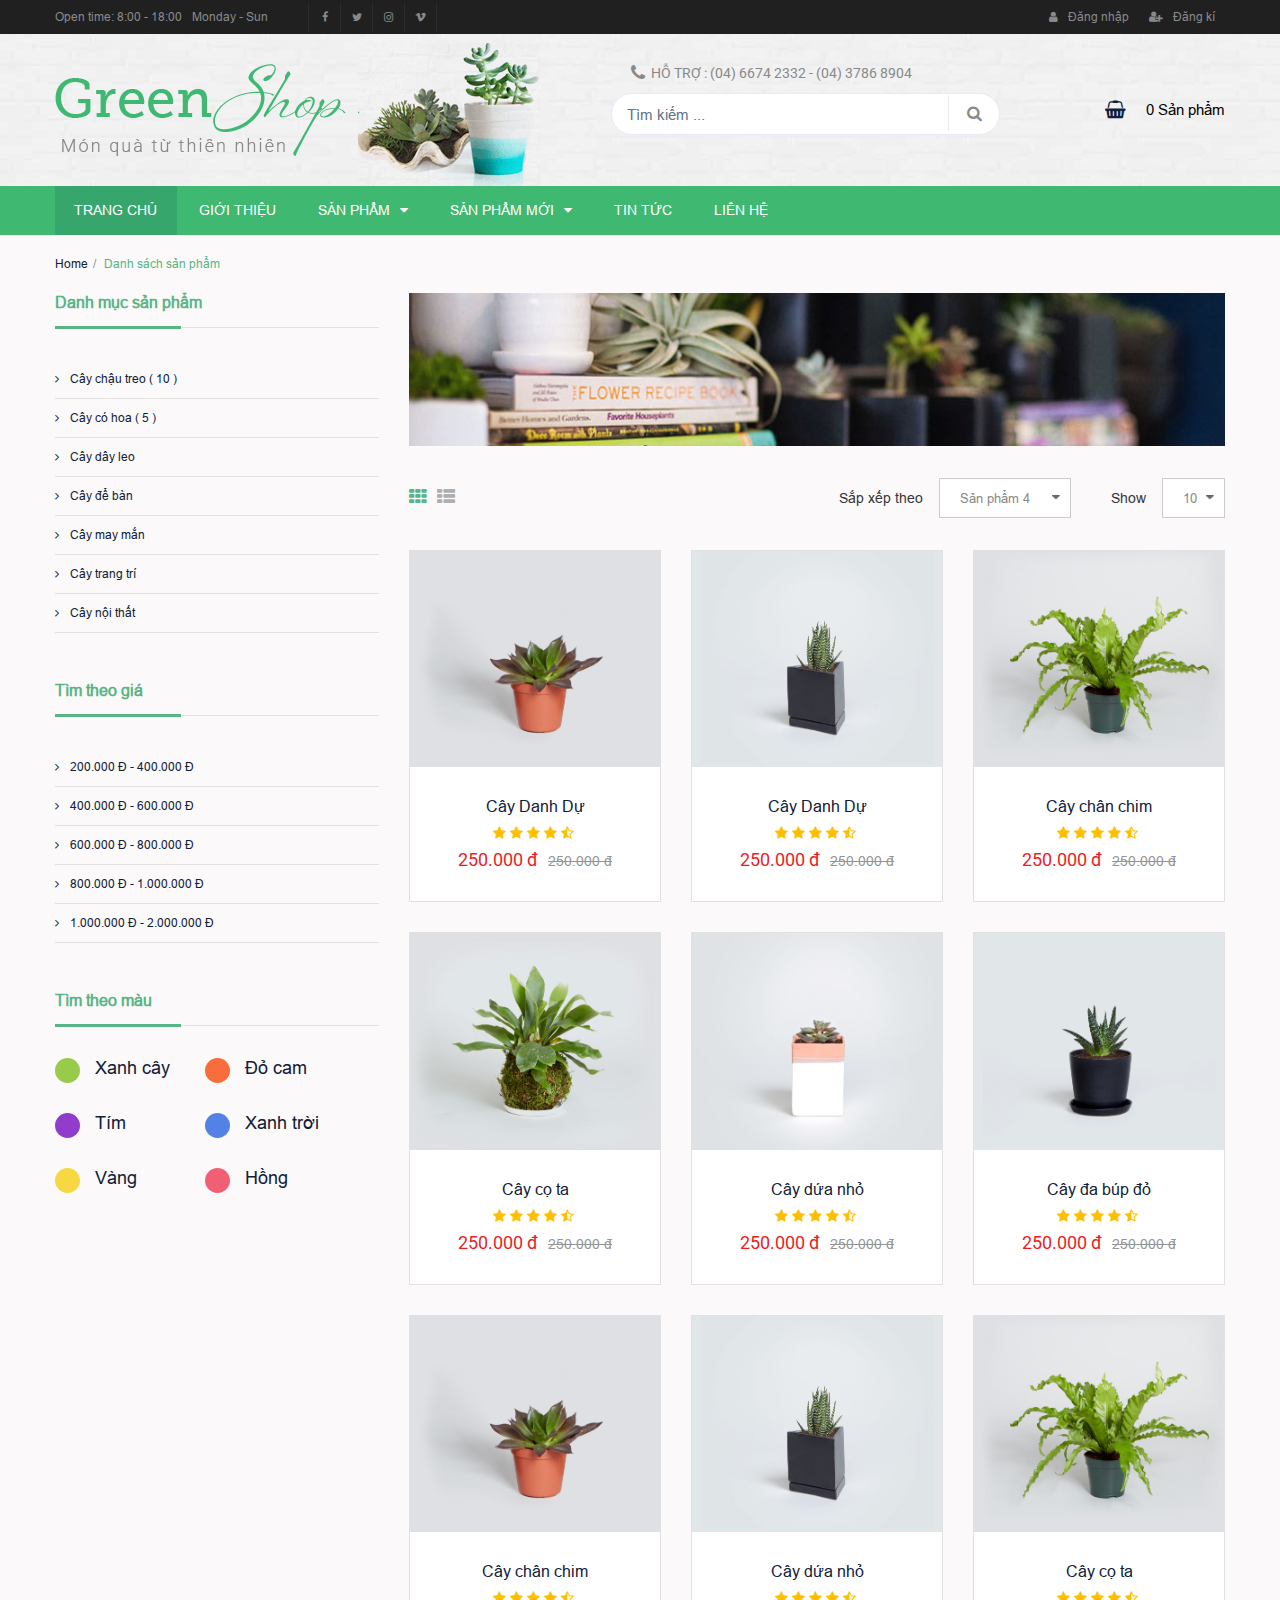
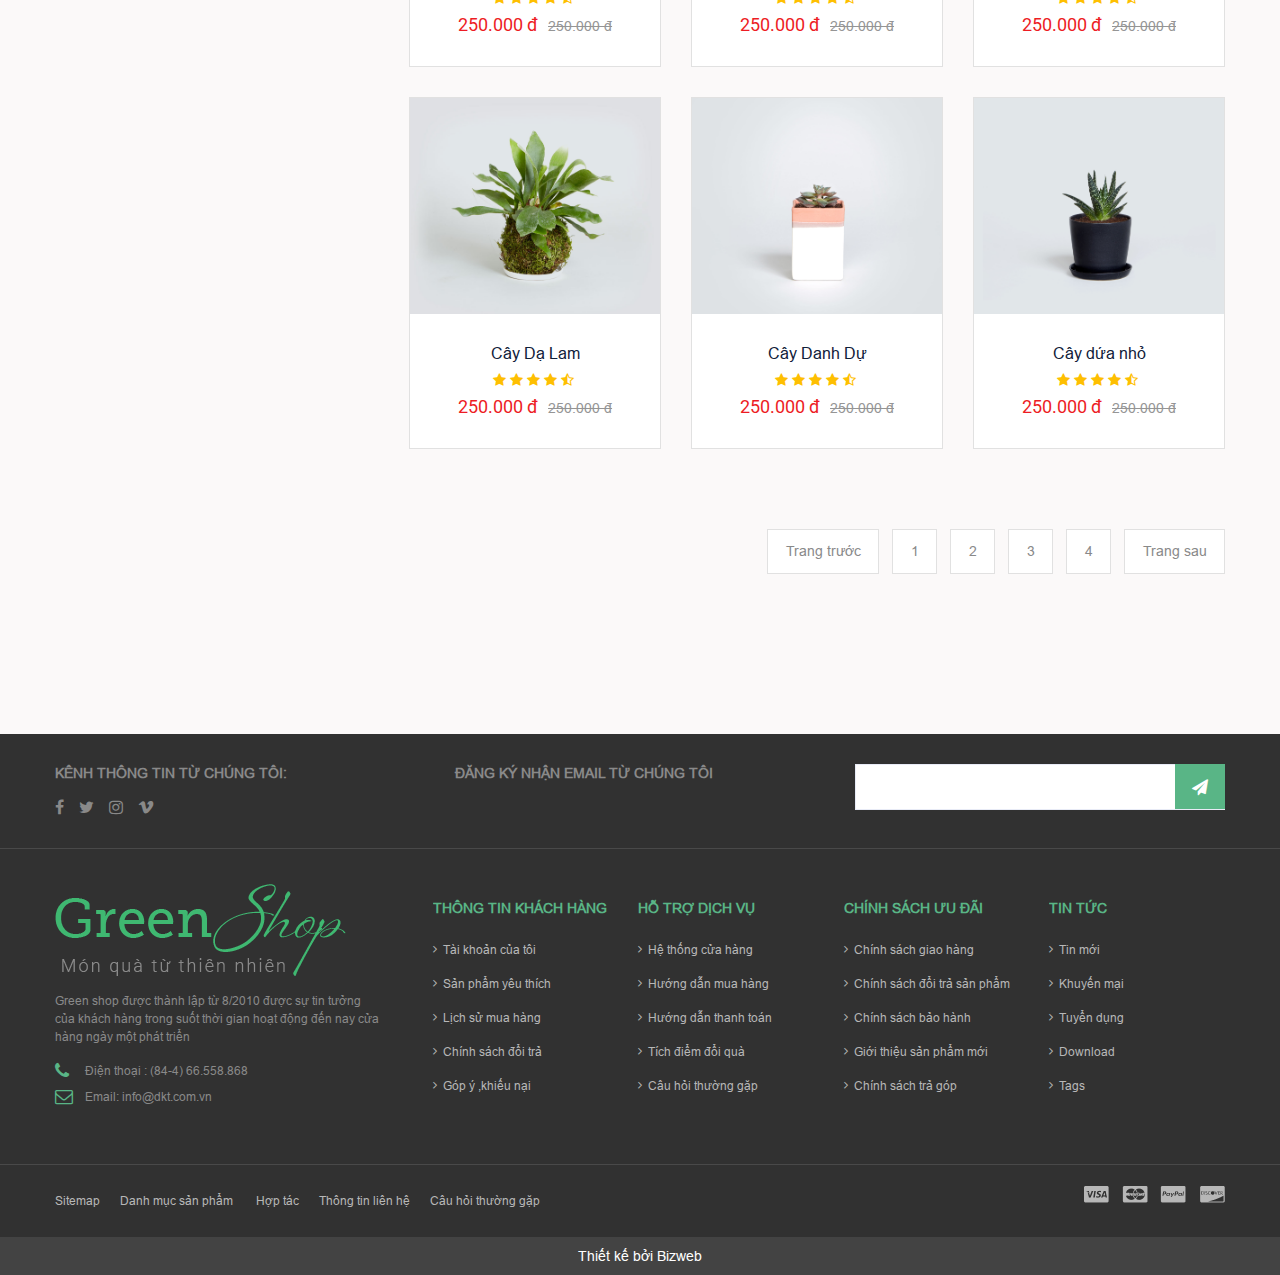
<file: shop-grid-sidebar.html>
<!DOCTYPE html>
<html> 
  <head>
        <title>Green Shop | Shop Product</title>
    <meta name="viewport" content="width=device-width, initial-scale=1, maximum-scale=1">
    <link rel="stylesheet" href="stylesheet/reset.css">
    <link rel="stylesheet" href="stylesheet/style.css">
  </head>
  <body>
    <div class="topbar">
      <div class="container">
        <div class="topbar__inner">
          <div class="topbar__left">
            <div class="topbar__post-time"><span class="time">Open time: 8:00 - 18:00</span><span class="date">Monday - Sun</span></div>
            <div class="topbar__list-social"><a href="#"><i class="fa fa-facebook"></i></a><a href="#"><i class="fa fa-twitter"></i></a><a href="#"><i class="fa fa-instagram"></i></a><a href="#"><i class="fa fa-vimeo"></i></a></div>
          </div>
          <div class="topbar__right"><a class="icons-login" href="#">Đăng nhập</a><a class="icons-register" href="#">Đăng kí</a></div>
        </div>
      </div>
    </div>
    <header class="header">
      <div class="container">
        <div class="header__grid">
          <div class="header__logo"><a href="index.html" title="Logo"><img src="images/logo/01.png"></a></div>
          <div class="header__content">
            <div class="header__search">
              <form action="#" method="post"><span class="header__search--hotline">Hỗ trợ :  (04) 6674 2332 - (04) 3786 8904</span>
                <div class="header__search--input">
                  <input placeholder="Tìm kiếm ..." type="search">
                  <button class="btn-search" type="submit"><i class="fa fa-search"></i></button>
                </div>
              </form>
            </div>
            <div class="header__cart"><a href="#"><i class="fa fa-shopping-basket"></i></a><span class="header__cart--amount">0 Sản phẩm</span></div>
          </div>
        </div>
      </div>
      <div class="header__img"><img src="images/header/02.png"></div>
    </header>
    <div class="menubar">
      <div class="container">
        <div class="menu__flex">
          <div class="menu__inner">
            <div class="menu__mobile"><a href="#"><i class="fa fa-bars"></i></a></div>
            <nav class="menu__nav">
              <ul class="menu">
                    <li class="menu__list"><a class="active menu__list--link" href="#">Trang chủ</a></li>
                    <li class="menu__list"><a class="menu__list--link" href="#">Giới thiệu</a></li>
                    <li class="menu__list"><a class="menu__list--link" href="#">Sản phẩm<i class="fa fa-caret-down"></i></a>
                      <ul class="menu__sub">
                        <li class="menu__sub--list"><a class="menu__sub--link" href="#">Sản phẩm 1</a></li>
                        <li class="menu__sub--list"><a class="menu__sub--link" href="#">Sản phẩm 2</a></li>
                      </ul>
                    </li>
                    <li class="menu__list"><a class="menu__list--link" href="#">Sản phẩm mới<i class="fa fa-caret-down"></i></a>
                      <ul class="menu__sub">
                        <li class="menu__sub--list"><a class="menu__sub--link" href="#">Sản phẩm mới 1</a></li>
                        <li class="menu__sub--list"><a class="menu__sub--link" href="#">Sản phẩm mới 2</a></li>
                      </ul>
                    </li>
                    <li class="menu__list"><a class="menu__list--link" href="#">Tin tức</a></li>
                    <li class="menu__list"><a class="menu__list--link" href="#">Liên hệ</a></li>
              </ul>
            </nav>
          </div>
          <div class="mobile__header">
            <div class="mobile__search"><a href="#"><i class="fa fa-search"></i></a>
              <div class="mobile__search-form">
                <form action="#" method="post">
                  <input placeholder="Gõ tìm kiếm ..." type="text">
                  <button class="btn-search" type="search"><i class="fa fa-search"></i></button>
                </form>
              </div>
            </div>
            <div class="mobile__cart"><a href="#"><i class="fa fa-shopping-basket"></i></a></div>
          </div>
        </div>
      </div>
    </div>
    <div class="shop__background">
          <div class="breadcrumb">
            <div class="container">
              <ul class="breadcrumb__inner">
                <li><a href="index.html">Home</a></li>
                <li><a href="#">Danh sách sản phẩm</a></li>
              </ul>
            </div>
          </div>
      <div class="shop-grid">
        <div class="container">
          <div class="has-sidebar__flex">
            <div class="has-sidebar__sidebar">
              <div class="category__sidebar">
                <div class="title__section">
                  <h2 class="title__green">Danh mục sản phẩm</h2>
                </div>
                <ul class="category__product">
                      <li><a class="category__product--link" href="#">Cây chậu treo ( 10 )</a></li>
                      <li><a class="category__product--link" href="#">Cây có hoa ( 5 )</a></li>
                      <li><a class="category__product--link" href="#">Cây dây leo</a></li>
                      <li><a class="category__product--link" href="#">Cây để bàn</a></li>
                      <li><a class="category__product--link" href="#">Cây may mắn</a></li>
                      <li><a class="category__product--link" href="#">Cây trang trí</a></li>
                      <li><a class="category__product--link" href="#">Cây nội thất</a></li>
                </ul>
              </div>
              <div class="category__sidebar">
                <div class="title__section">
                  <h2 class="title__green">Tìm theo giá</h2>
                </div>
                <ul class="category__product">
                      <li><a class="category__product--link" href="#">200.000 Đ - 400.000 Đ</a></li>
                      <li><a class="category__product--link" href="#">400.000 Đ - 600.000 Đ</a></li>
                      <li><a class="category__product--link" href="#">600.000 Đ - 800.000 Đ</a></li>
                      <li><a class="category__product--link" href="#">800.000 Đ - 1.000.000 Đ</a></li>
                      <li><a class="category__product--link" href="#">1.000.000 Đ - 2.000.000 Đ</a></li>
                </ul>
              </div>
              <div class="category__sidebar">
                <div class="title__section">
                  <h2 class="title__green">Tìm theo màu</h2>
                </div>
                <div class="category__color"></div>
                    <div class="category__list-color"><span class="category__list-color--bg bg-green"></span><a class="category__list-color--name" href="#">Xanh cây</a></div>
                    <div class="category__list-color"><span class="category__list-color--bg bg-red"></span><a class="category__list-color--name" href="#">Đỏ cam</a></div>
                    <div class="category__list-color"><span class="category__list-color--bg bg-purple"></span><a class="category__list-color--name" href="#">Tím</a></div>
                    <div class="category__list-color"><span class="category__list-color--bg bg-blue"></span><a class="category__list-color--name" href="#">Xanh trời</a></div>
                    <div class="category__list-color"><span class="category__list-color--bg bg-yellow"></span><a class="category__list-color--name" href="#">Vàng</a></div>
                    <div class="category__list-color"><span class="category__list-color--bg bg-pink"></span><a class="category__list-color--name" href="#">Hồng</a></div>
              </div>
            </div>
            <div class="has-sidebar__content"> 
              <div class="shop-grid__banner"><img src="images/page-title/01.jpg" alt="images"></div>
              <div class="catalog__top">
                <div class="catalog__view-mode"><a class="catalog__view-mode--grid active" href="#"><i class="fa fa-th"></i></a><a class="catalog__view-mode--list" href="#"><i class="fa fa-th-list"></i></a></div>
                <div class="catalog__right">
                  <div class="catalog__filter">
                    <label>Sắp xếp theo</label>
                    <div class="catalog__option">
                      <select class="catalog__option--orderby" name="orderby">
                            <option value="popularity" selected="selected">Tên sản phẩm</option>
                            <option value="popularity" selected="selected">Sản phẩm 1</option>
                            <option value="popularity" selected="selected">Sản phẩm 2</option>
                            <option value="popularity" selected="selected">Sản phẩm 3</option>
                            <option value="popularity" selected="selected">Sản phẩm 4</option>
                      </select>
                    </div>
                  </div>
                  <div class="catalog__filter">
                    <label>Show</label>
                    <div class="catalog__option">
                      <select class="catalog__option--orderby" name="orderby">
                            <option value="popularity" selected="selected">2</option>
                            <option value="popularity" selected="selected">4</option>
                            <option value="popularity" selected="selected">6</option>
                            <option value="popularity" selected="selected">8</option>
                            <option value="popularity" selected="selected">10</option>
                      </select>
                    </div>
                  </div>
                </div>
              </div>
              <div class="shop-grid__columns">
                    <div class="product-grid__box">
                      <div class="product-grid__img"><a href="#"><img src="images/product/05.png" alt="images"></a><span class="product-grid__label--"></span>
                        <div class="product-grid__overlay"></div>
                        <div class="product-grid__link"><a class="btn__common" href="#">mua ngay</a><a class="btn__search" href="#"><i class="fa fa-search"></i></a></div>
                      </div>
                      <div class="product-grid__content">
                        <h3 class="product-grid__name"><a href="#">Cây Danh Dự</a></h3>
                        <div class="product-grid__evaluate"><i class="fa fa-star" aria-hidden="true"></i><i class="fa fa-star" aria-hidden="true"></i><i class="fa fa-star" aria-hidden="true"></i><i class="fa fa-star" aria-hidden="true"></i><i class="fa fa-star-half-o" aria-hidden="true"></i></div>
                        <div class="product-grid__price"><span class="old-price">250.000 đ</span><span class="new-price">250.000 đ</span></div>
                      </div>
                    </div>
                    <div class="product-grid__box">
                      <div class="product-grid__img"><a href="#"><img src="images/product/07.png" alt="images"></a><span class="product-grid__label--"></span>
                        <div class="product-grid__overlay"></div>
                        <div class="product-grid__link"><a class="btn__common" href="#">mua ngay</a><a class="btn__search" href="#"><i class="fa fa-search"></i></a></div>
                      </div>
                      <div class="product-grid__content">
                        <h3 class="product-grid__name"><a href="#">Cây Danh Dự</a></h3>
                        <div class="product-grid__evaluate"><i class="fa fa-star" aria-hidden="true"></i><i class="fa fa-star" aria-hidden="true"></i><i class="fa fa-star" aria-hidden="true"></i><i class="fa fa-star" aria-hidden="true"></i><i class="fa fa-star-half-o" aria-hidden="true"></i></div>
                        <div class="product-grid__price"><span class="old-price">250.000 đ</span><span class="new-price">250.000 đ</span></div>
                      </div>
                    </div>
                    <div class="product-grid__box">
                      <div class="product-grid__img"><a href="#"><img src="images/product/02.png" alt="images"></a><span class="product-grid__label--"></span>
                        <div class="product-grid__overlay"></div>
                        <div class="product-grid__link"><a class="btn__common" href="#">mua ngay</a><a class="btn__search" href="#"><i class="fa fa-search"></i></a></div>
                      </div>
                      <div class="product-grid__content">
                        <h3 class="product-grid__name"><a href="#">Cây chân chim</a></h3>
                        <div class="product-grid__evaluate"><i class="fa fa-star" aria-hidden="true"></i><i class="fa fa-star" aria-hidden="true"></i><i class="fa fa-star" aria-hidden="true"></i><i class="fa fa-star" aria-hidden="true"></i><i class="fa fa-star-half-o" aria-hidden="true"></i></div>
                        <div class="product-grid__price"><span class="old-price">250.000 đ</span><span class="new-price">250.000 đ</span></div>
                      </div>
                    </div>
                    <div class="product-grid__box">
                      <div class="product-grid__img"><a href="#"><img src="images/product/08.png" alt="images"></a><span class="product-grid__label--"></span>
                        <div class="product-grid__overlay"></div>
                        <div class="product-grid__link"><a class="btn__common" href="#">mua ngay</a><a class="btn__search" href="#"><i class="fa fa-search"></i></a></div>
                      </div>
                      <div class="product-grid__content">
                        <h3 class="product-grid__name"><a href="#">Cây cọ ta</a></h3>
                        <div class="product-grid__evaluate"><i class="fa fa-star" aria-hidden="true"></i><i class="fa fa-star" aria-hidden="true"></i><i class="fa fa-star" aria-hidden="true"></i><i class="fa fa-star" aria-hidden="true"></i><i class="fa fa-star-half-o" aria-hidden="true"></i></div>
                        <div class="product-grid__price"><span class="old-price">250.000 đ</span><span class="new-price">250.000 đ</span></div>
                      </div>
                    </div>
                    <div class="product-grid__box">
                      <div class="product-grid__img"><a href="#"><img src="images/product/09.png" alt="images"></a><span class="product-grid__label--"></span>
                        <div class="product-grid__overlay"></div>
                        <div class="product-grid__link"><a class="btn__common" href="#">mua ngay</a><a class="btn__search" href="#"><i class="fa fa-search"></i></a></div>
                      </div>
                      <div class="product-grid__content">
                        <h3 class="product-grid__name"><a href="#">Cây dứa nhỏ</a></h3>
                        <div class="product-grid__evaluate"><i class="fa fa-star" aria-hidden="true"></i><i class="fa fa-star" aria-hidden="true"></i><i class="fa fa-star" aria-hidden="true"></i><i class="fa fa-star" aria-hidden="true"></i><i class="fa fa-star-half-o" aria-hidden="true"></i></div>
                        <div class="product-grid__price"><span class="old-price">250.000 đ</span><span class="new-price">250.000 đ</span></div>
                      </div>
                    </div>
                    <div class="product-grid__box">
                      <div class="product-grid__img"><a href="#"><img src="images/product/10.png" alt="images"></a><span class="product-grid__label--"></span>
                        <div class="product-grid__overlay"></div>
                        <div class="product-grid__link"><a class="btn__common" href="#">mua ngay</a><a class="btn__search" href="#"><i class="fa fa-search"></i></a></div>
                      </div>
                      <div class="product-grid__content">
                        <h3 class="product-grid__name"><a href="#">Cây đa búp đỏ</a></h3>
                        <div class="product-grid__evaluate"><i class="fa fa-star" aria-hidden="true"></i><i class="fa fa-star" aria-hidden="true"></i><i class="fa fa-star" aria-hidden="true"></i><i class="fa fa-star" aria-hidden="true"></i><i class="fa fa-star-half-o" aria-hidden="true"></i></div>
                        <div class="product-grid__price"><span class="old-price">250.000 đ</span><span class="new-price">250.000 đ</span></div>
                      </div>
                    </div>
                    <div class="product-grid__box">
                      <div class="product-grid__img"><a href="#"><img src="images/product/05.png" alt="images"></a><span class="product-grid__label--"></span>
                        <div class="product-grid__overlay"></div>
                        <div class="product-grid__link"><a class="btn__common" href="#">mua ngay</a><a class="btn__search" href="#"><i class="fa fa-search"></i></a></div>
                      </div>
                      <div class="product-grid__content">
                        <h3 class="product-grid__name"><a href="#">Cây chân chim</a></h3>
                        <div class="product-grid__evaluate"><i class="fa fa-star" aria-hidden="true"></i><i class="fa fa-star" aria-hidden="true"></i><i class="fa fa-star" aria-hidden="true"></i><i class="fa fa-star" aria-hidden="true"></i><i class="fa fa-star-half-o" aria-hidden="true"></i></div>
                        <div class="product-grid__price"><span class="old-price">250.000 đ</span><span class="new-price">250.000 đ</span></div>
                      </div>
                    </div>
                    <div class="product-grid__box">
                      <div class="product-grid__img"><a href="#"><img src="images/product/07.png" alt="images"></a><span class="product-grid__label--"></span>
                        <div class="product-grid__overlay"></div>
                        <div class="product-grid__link"><a class="btn__common" href="#">mua ngay</a><a class="btn__search" href="#"><i class="fa fa-search"></i></a></div>
                      </div>
                      <div class="product-grid__content">
                        <h3 class="product-grid__name"><a href="#">Cây dứa nhỏ</a></h3>
                        <div class="product-grid__evaluate"><i class="fa fa-star" aria-hidden="true"></i><i class="fa fa-star" aria-hidden="true"></i><i class="fa fa-star" aria-hidden="true"></i><i class="fa fa-star" aria-hidden="true"></i><i class="fa fa-star-half-o" aria-hidden="true"></i></div>
                        <div class="product-grid__price"><span class="old-price">250.000 đ</span><span class="new-price">250.000 đ</span></div>
                      </div>
                    </div>
                    <div class="product-grid__box">
                      <div class="product-grid__img"><a href="#"><img src="images/product/02.png" alt="images"></a><span class="product-grid__label--"></span>
                        <div class="product-grid__overlay"></div>
                        <div class="product-grid__link"><a class="btn__common" href="#">mua ngay</a><a class="btn__search" href="#"><i class="fa fa-search"></i></a></div>
                      </div>
                      <div class="product-grid__content">
                        <h3 class="product-grid__name"><a href="#">Cây cọ ta</a></h3>
                        <div class="product-grid__evaluate"><i class="fa fa-star" aria-hidden="true"></i><i class="fa fa-star" aria-hidden="true"></i><i class="fa fa-star" aria-hidden="true"></i><i class="fa fa-star" aria-hidden="true"></i><i class="fa fa-star-half-o" aria-hidden="true"></i></div>
                        <div class="product-grid__price"><span class="old-price">250.000 đ</span><span class="new-price">250.000 đ</span></div>
                      </div>
                    </div>
                    <div class="product-grid__box">
                      <div class="product-grid__img"><a href="#"><img src="images/product/08.png" alt="images"></a><span class="product-grid__label--"></span>
                        <div class="product-grid__overlay"></div>
                        <div class="product-grid__link"><a class="btn__common" href="#">mua ngay</a><a class="btn__search" href="#"><i class="fa fa-search"></i></a></div>
                      </div>
                      <div class="product-grid__content">
                        <h3 class="product-grid__name"><a href="#">Cây Dạ Lam</a></h3>
                        <div class="product-grid__evaluate"><i class="fa fa-star" aria-hidden="true"></i><i class="fa fa-star" aria-hidden="true"></i><i class="fa fa-star" aria-hidden="true"></i><i class="fa fa-star" aria-hidden="true"></i><i class="fa fa-star-half-o" aria-hidden="true"></i></div>
                        <div class="product-grid__price"><span class="old-price">250.000 đ</span><span class="new-price">250.000 đ</span></div>
                      </div>
                    </div>
                    <div class="product-grid__box">
                      <div class="product-grid__img"><a href="#"><img src="images/product/09.png" alt="images"></a><span class="product-grid__label--"></span>
                        <div class="product-grid__overlay"></div>
                        <div class="product-grid__link"><a class="btn__common" href="#">mua ngay</a><a class="btn__search" href="#"><i class="fa fa-search"></i></a></div>
                      </div>
                      <div class="product-grid__content">
                        <h3 class="product-grid__name"><a href="#">Cây Danh Dự</a></h3>
                        <div class="product-grid__evaluate"><i class="fa fa-star" aria-hidden="true"></i><i class="fa fa-star" aria-hidden="true"></i><i class="fa fa-star" aria-hidden="true"></i><i class="fa fa-star" aria-hidden="true"></i><i class="fa fa-star-half-o" aria-hidden="true"></i></div>
                        <div class="product-grid__price"><span class="old-price">250.000 đ</span><span class="new-price">250.000 đ</span></div>
                      </div>
                    </div>
                    <div class="product-grid__box">
                      <div class="product-grid__img"><a href="#"><img src="images/product/10.png" alt="images"></a><span class="product-grid__label--"></span>
                        <div class="product-grid__overlay"></div>
                        <div class="product-grid__link"><a class="btn__common" href="#">mua ngay</a><a class="btn__search" href="#"><i class="fa fa-search"></i></a></div>
                      </div>
                      <div class="product-grid__content">
                        <h3 class="product-grid__name"><a href="#">Cây dứa nhỏ</a></h3>
                        <div class="product-grid__evaluate"><i class="fa fa-star" aria-hidden="true"></i><i class="fa fa-star" aria-hidden="true"></i><i class="fa fa-star" aria-hidden="true"></i><i class="fa fa-star" aria-hidden="true"></i><i class="fa fa-star-half-o" aria-hidden="true"></i></div>
                        <div class="product-grid__price"><span class="old-price">250.000 đ</span><span class="new-price">250.000 đ</span></div>
                      </div>
                    </div>
              </div>
              <div class="pagination">
                <ul>
                      <li><a href="#">Trang trước</a></li>
                      <li><a href="#">1</a></li>
                      <li><a href="#">2</a></li>
                      <li><a href="#">3</a></li>
                      <li><a href="#">4</a></li>
                      <li><a href="#">Trang sau</a></li>
                </ul>
              </div>
            </div>
          </div>
        </div>
      </div>
    </div>
    <footer class="footer">
      <div class="widget__first">
        <div class="container">
          <div class="widget__first--wrap">
            <div class="widget__intro">
              <p>Kênh thông tin từ chúng tôi:</p>
              <div class="widget__intro--social"><a href="#"><i class="fa fa-facebook"></i></a><a href="#"><i class="fa fa-twitter"></i></a><a href="#"><i class="fa fa-instagram"></i></a><a href="#"><i class="fa fa-vimeo"></i></a></div>
            </div>
            <div class="widget__intro">
              <p>Đăng ký nhận email từ chúng tôi</p>
            </div>
            <div class="widget__search">
              <form class="form-subcribe" action="#" method="post">
                <input type="text" name="email">
                <button class="btn-subcribe" name="subcribe"><i class="fa fa-paper-plane"></i></button>
              </form>
            </div>
          </div>
        </div>
      </div>
      <div class="widget__second">
        <div class="container">
          <div class="widget__detail--flex">
            <div class="widget__detail left">
              <div class="widget__detail--logo"><a href="index.html" title="Logo"><img src="images/logo/01.png"></a></div>
              <p class="widget__detail--des">Green shop được thành lập từ 8/2010 được sự tin tưởng của khách hàng trong suốt thời gian hoạt động đến nay cửa hàng ngày một phát triển </p>
              <ul class="widget__detail--contact">
                <li class="icon__footer-mobile">Điện thoại : (84-4) 66.558.868 </li>
                <li class="icon__footer-envelope">Email: info@dkt.com.vn</li>
              </ul>
            </div>
            <div class="widget__detail right">
              <div class="widget__detail--wrap">
                    <div class="widget__col">
                      <h3 class="widget__title">Thông tin khách hàng</h3>
                      <ul class="widget__list">
                            <li class="widget__list--link"><a href="#">Tài khoản của tôi</a></li>
                            <li class="widget__list--link"><a href="#">Sản phẩm yêu thích</a></li>
                            <li class="widget__list--link"><a href="#">Lịch sử mua hàng</a></li>
                            <li class="widget__list--link"><a href="#">Chính sách đổi trả</a></li>
                            <li class="widget__list--link"><a href="#">Góp ý ,khiếu nại</a></li>
                      </ul>
                    </div>
                    <div class="widget__col">
                      <h3 class="widget__title">Hỗ trợ dịch vụ</h3>
                      <ul class="widget__list">
                            <li class="widget__list--link"><a href="#">Hệ thống cửa hàng</a></li>
                            <li class="widget__list--link"><a href="#">Hướng dẫn mua hàng</a></li>
                            <li class="widget__list--link"><a href="#">Hướng dẫn thanh toán</a></li>
                            <li class="widget__list--link"><a href="#">Tích điểm đổi quà</a></li>
                            <li class="widget__list--link"><a href="#">Câu hỏi thường gặp</a></li>
                      </ul>
                    </div>
                    <div class="widget__col">
                      <h3 class="widget__title">Chính sách ưu đãi</h3>
                      <ul class="widget__list">
                            <li class="widget__list--link"><a href="#">Chính sách giao hàng</a></li>
                            <li class="widget__list--link"><a href="#">Chính sách đổi trả sản phẩm</a></li>
                            <li class="widget__list--link"><a href="#">Chính sách bảo hành </a></li>
                            <li class="widget__list--link"><a href="#">Giới thiệu sản phẩm mới</a></li>
                            <li class="widget__list--link"><a href="#">Chính sách trả góp</a></li>
                      </ul>
                    </div>
                    <div class="widget__col">
                      <h3 class="widget__title">Tin tức</h3>
                      <ul class="widget__list">
                            <li class="widget__list--link"><a href="#">Tin mới</a></li>
                            <li class="widget__list--link"><a href="#">Khuyến mại</a></li>
                            <li class="widget__list--link"><a href="#">Tuyển dụng</a></li>
                            <li class="widget__list--link"><a href="#">Download</a></li>
                            <li class="widget__list--link"><a href="#">Tags</a></li>
                      </ul>
                    </div>
              </div>
            </div>
          </div>
        </div>
      </div>
      <div class="widget__thrid">
        <div class="container">
          <div class="widget__thrid--flex">
            <div class="widget__menu"><a class="widget__menu--link" href="#">Sitemap</a><a class="widget__menu--link" href="#">Danh mục sản phẩm </a><a class="widget__menu--link" href="#">Hợp tác</a><a class="widget__menu--link" href="#">Thông tin liên hệ</a><a class="widget__menu--link" href="#">Câu hỏi thường gặp</a>
            </div>
            <div class="widget__payment"><img src="images/footer/01.png"></div>
          </div>
        </div>
      </div>
      <div class="bottom">
        <div class="container">
          <p>Thiết kế bởi Bizweb</p>
        </div>
      </div>
    </footer>
  </body>
</html>
</file>
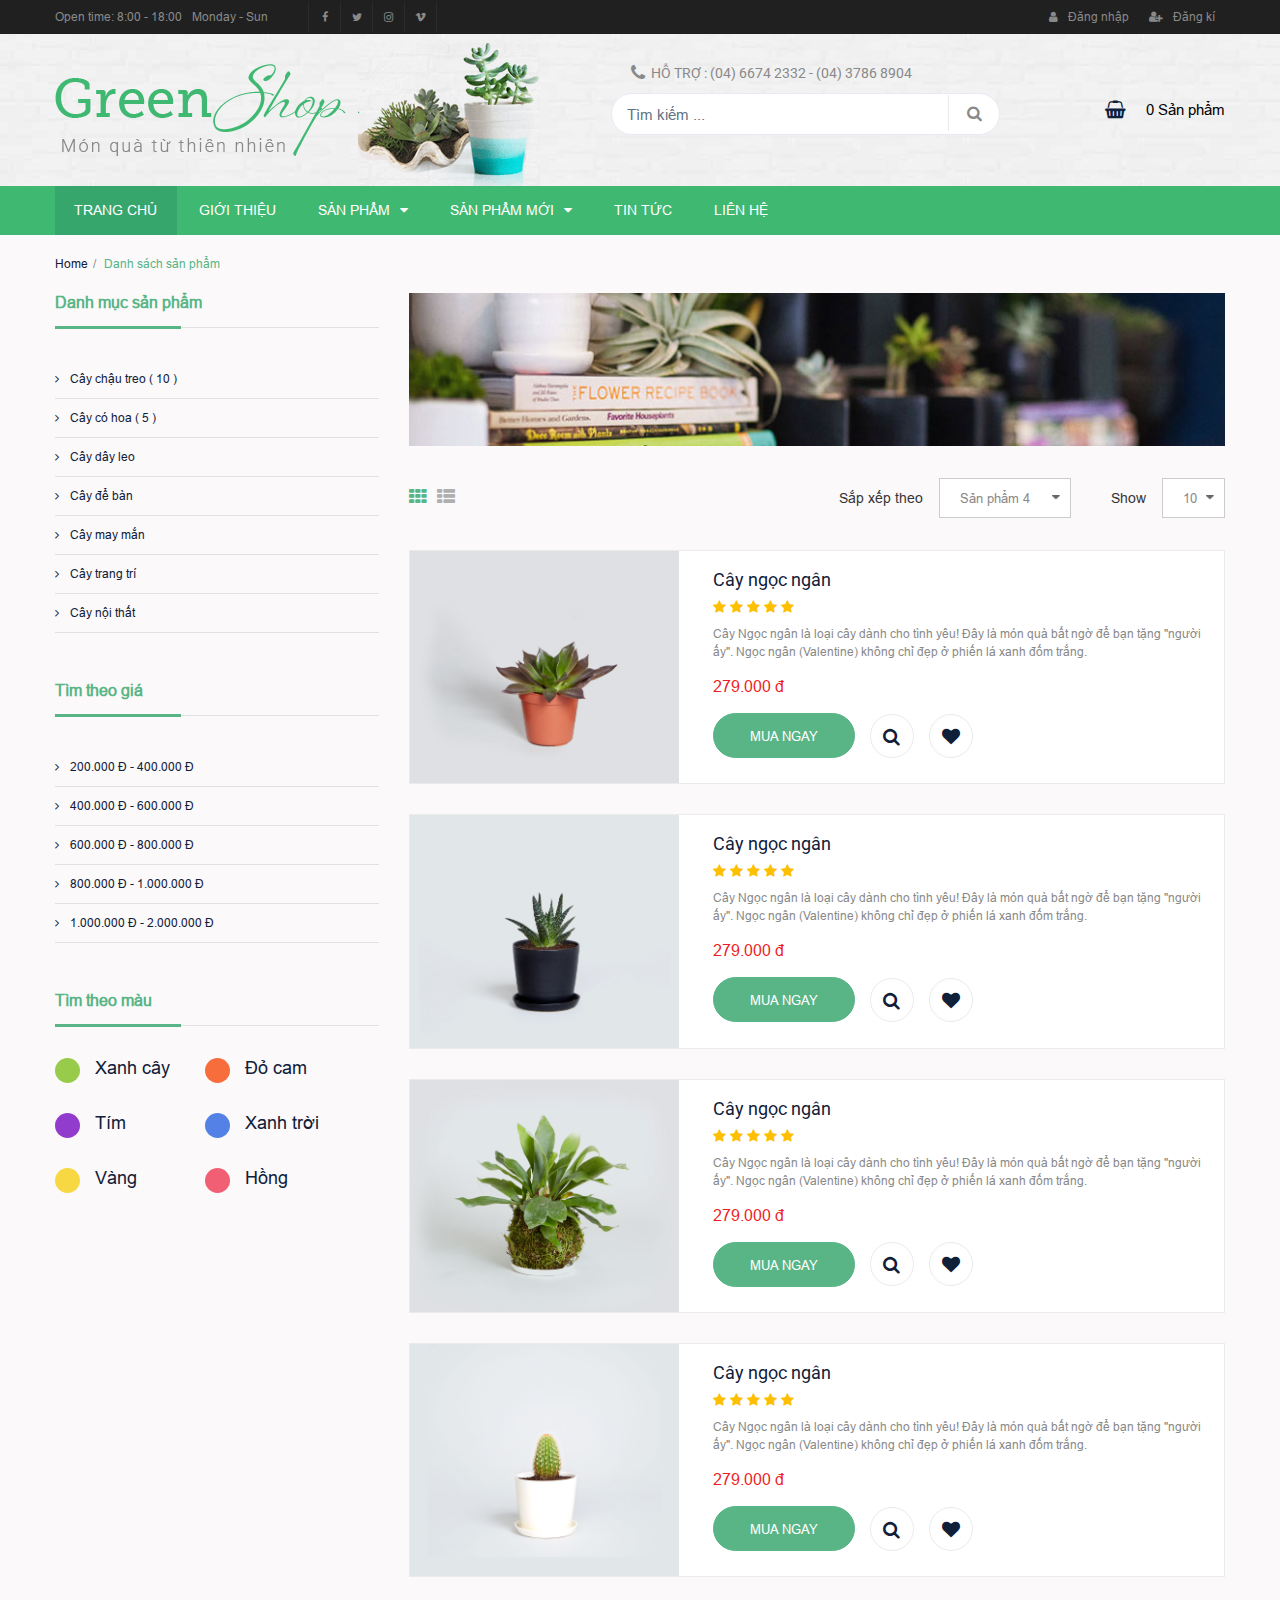
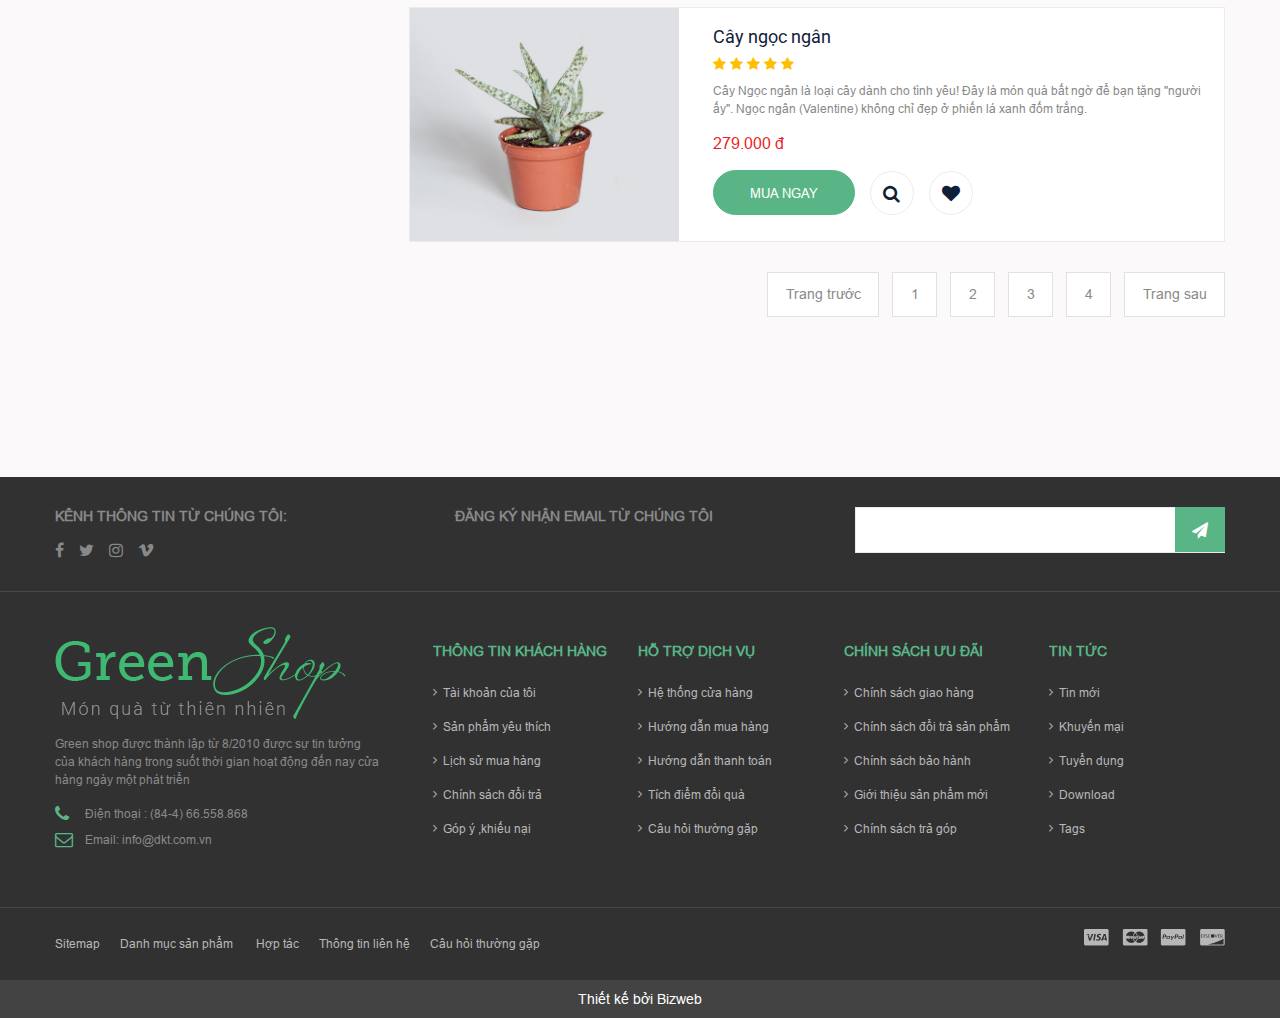
<file: shop-list-sidebar.html>
<!DOCTYPE html>
<html> 
  <head>
        <title>Green Shop | Shop Product</title>
    <meta name="viewport" content="width=device-width, initial-scale=1, maximum-scale=1">
    <link rel="stylesheet" href="stylesheet/reset.css">
    <link rel="stylesheet" href="stylesheet/style.css">
  </head>
  <body>
    <div class="topbar">
      <div class="container">
        <div class="topbar__inner">
          <div class="topbar__left">
            <div class="topbar__post-time"><span class="time">Open time: 8:00 - 18:00</span><span class="date">Monday - Sun</span></div>
            <div class="topbar__list-social"><a href="#"><i class="fa fa-facebook"></i></a><a href="#"><i class="fa fa-twitter"></i></a><a href="#"><i class="fa fa-instagram"></i></a><a href="#"><i class="fa fa-vimeo"></i></a></div>
          </div>
          <div class="topbar__right"><a class="icons-login" href="#">Đăng nhập</a><a class="icons-register" href="#">Đăng kí</a></div>
        </div>
      </div>
    </div>
    <header class="header">
      <div class="container">
        <div class="header__grid">
          <div class="header__logo"><a href="index.html" title="Logo"><img src="images/logo/01.png"></a></div>
          <div class="header__content">
            <div class="header__search">
              <form action="#" method="post"><span class="header__search--hotline">Hỗ trợ :  (04) 6674 2332 - (04) 3786 8904</span>
                <div class="header__search--input">
                  <input placeholder="Tìm kiếm ..." type="search">
                  <button class="btn-search" type="submit"><i class="fa fa-search"></i></button>
                </div>
              </form>
            </div>
            <div class="header__cart"><a href="#"><i class="fa fa-shopping-basket"></i></a><span class="header__cart--amount">0 Sản phẩm</span></div>
          </div>
        </div>
      </div>
      <div class="header__img"><img src="images/header/02.png"></div>
    </header>
    <div class="menubar">
      <div class="container">
        <div class="menu__flex">
          <div class="menu__inner">
            <div class="menu__mobile"><a href="#"><i class="fa fa-bars"></i></a></div>
            <nav class="menu__nav">
              <ul class="menu">
                    <li class="menu__list"><a class="active menu__list--link" href="#">Trang chủ</a></li>
                    <li class="menu__list"><a class="menu__list--link" href="#">Giới thiệu</a></li>
                    <li class="menu__list"><a class="menu__list--link" href="#">Sản phẩm<i class="fa fa-caret-down"></i></a>
                      <ul class="menu__sub">
                        <li class="menu__sub--list"><a class="menu__sub--link" href="#">Sản phẩm 1</a></li>
                        <li class="menu__sub--list"><a class="menu__sub--link" href="#">Sản phẩm 2</a></li>
                      </ul>
                    </li>
                    <li class="menu__list"><a class="menu__list--link" href="#">Sản phẩm mới<i class="fa fa-caret-down"></i></a>
                      <ul class="menu__sub">
                        <li class="menu__sub--list"><a class="menu__sub--link" href="#">Sản phẩm mới 1</a></li>
                        <li class="menu__sub--list"><a class="menu__sub--link" href="#">Sản phẩm mới 2</a></li>
                      </ul>
                    </li>
                    <li class="menu__list"><a class="menu__list--link" href="#">Tin tức</a></li>
                    <li class="menu__list"><a class="menu__list--link" href="#">Liên hệ</a></li>
              </ul>
            </nav>
          </div>
          <div class="mobile__header">
            <div class="mobile__search"><a href="#"><i class="fa fa-search"></i></a>
              <div class="mobile__search-form">
                <form action="#" method="post">
                  <input placeholder="Gõ tìm kiếm ..." type="text">
                  <button class="btn-search" type="search"><i class="fa fa-search"></i></button>
                </form>
              </div>
            </div>
            <div class="mobile__cart"><a href="#"><i class="fa fa-shopping-basket"></i></a></div>
          </div>
        </div>
      </div>
    </div>
    <div class="shop__background">
          <div class="breadcrumb">
            <div class="container">
              <ul class="breadcrumb__inner">
                <li><a href="index.html">Home</a></li>
                <li><a href="#">Danh sách sản phẩm</a></li>
              </ul>
            </div>
          </div>
      <div class="shop-grid">
        <div class="container">
          <div class="has-sidebar__flex">
            <div class="has-sidebar__sidebar">
              <div class="category__sidebar">
                <div class="title__section">
                  <h2 class="title__green">Danh mục sản phẩm</h2>
                </div>
                <ul class="category__product">
                      <li><a class="category__product--link" href="#">Cây chậu treo ( 10 )</a></li>
                      <li><a class="category__product--link" href="#">Cây có hoa ( 5 )</a></li>
                      <li><a class="category__product--link" href="#">Cây dây leo</a></li>
                      <li><a class="category__product--link" href="#">Cây để bàn</a></li>
                      <li><a class="category__product--link" href="#">Cây may mắn</a></li>
                      <li><a class="category__product--link" href="#">Cây trang trí</a></li>
                      <li><a class="category__product--link" href="#">Cây nội thất</a></li>
                </ul>
              </div>
              <div class="category__sidebar">
                <div class="title__section">
                  <h2 class="title__green">Tìm theo giá</h2>
                </div>
                <ul class="category__product">
                      <li><a class="category__product--link" href="#">200.000 Đ - 400.000 Đ</a></li>
                      <li><a class="category__product--link" href="#">400.000 Đ - 600.000 Đ</a></li>
                      <li><a class="category__product--link" href="#">600.000 Đ - 800.000 Đ</a></li>
                      <li><a class="category__product--link" href="#">800.000 Đ - 1.000.000 Đ</a></li>
                      <li><a class="category__product--link" href="#">1.000.000 Đ - 2.000.000 Đ</a></li>
                </ul>
              </div>
              <div class="category__sidebar">
                <div class="title__section">
                  <h2 class="title__green">Tìm theo màu</h2>
                </div>
                <div class="category__color"></div>
                    <div class="category__list-color"><span class="category__list-color--bg bg-green"></span><a class="category__list-color--name" href="#">Xanh cây</a></div>
                    <div class="category__list-color"><span class="category__list-color--bg bg-red"></span><a class="category__list-color--name" href="#">Đỏ cam</a></div>
                    <div class="category__list-color"><span class="category__list-color--bg bg-purple"></span><a class="category__list-color--name" href="#">Tím</a></div>
                    <div class="category__list-color"><span class="category__list-color--bg bg-blue"></span><a class="category__list-color--name" href="#">Xanh trời</a></div>
                    <div class="category__list-color"><span class="category__list-color--bg bg-yellow"></span><a class="category__list-color--name" href="#">Vàng</a></div>
                    <div class="category__list-color"><span class="category__list-color--bg bg-pink"></span><a class="category__list-color--name" href="#">Hồng</a></div>
              </div>
            </div>
            <div class="has-sidebar__content"> 
              <div class="shop-grid__banner"><img src="images/page-title/01.jpg" alt="images"></div>
              <div class="catalog__top">
                <div class="catalog__view-mode"><a class="catalog__view-mode--grid active" href="#"><i class="fa fa-th"></i></a><a class="catalog__view-mode--list" href="#"><i class="fa fa-th-list"></i></a></div>
                <div class="catalog__right">
                  <div class="catalog__filter">
                    <label>Sắp xếp theo</label>
                    <div class="catalog__option">
                      <select class="catalog__option--orderby" name="orderby">
                            <option value="popularity" selected="selected">Tên sản phẩm</option>
                            <option value="popularity" selected="selected">Sản phẩm 1</option>
                            <option value="popularity" selected="selected">Sản phẩm 2</option>
                            <option value="popularity" selected="selected">Sản phẩm 3</option>
                            <option value="popularity" selected="selected">Sản phẩm 4</option>
                      </select>
                    </div>
                  </div>
                  <div class="catalog__filter">
                    <label>Show</label>
                    <div class="catalog__option">
                      <select class="catalog__option--orderby" name="orderby">
                            <option value="popularity" selected="selected">2</option>
                            <option value="popularity" selected="selected">4</option>
                            <option value="popularity" selected="selected">6</option>
                            <option value="popularity" selected="selected">8</option>
                            <option value="popularity" selected="selected">10</option>
                      </select>
                    </div>
                  </div>
                </div>
              </div>
              <div class="shop-list">
                    <div class="product-list__box">
                      <div class="product-list__img"><a href="#"><img src="images/product/05.png" alt="images"></a></div>
                      <div class="product-list__content">
                        <h3 class="product-list__name"><a href="#">Cây ngọc ngân</a></h3>
                        <div class="product-list__evaluate"><i class="fa fa-star" aria-hidden="true"></i><i class="fa fa-star" aria-hidden="true"></i><i class="fa fa-star" aria-hidden="true"></i><i class="fa fa-star" aria-hidden="true"></i><i class="fa fa-star" aria-hidden="true"></i></div>
                        <p>Cây Ngọc ngân là loại cây dành cho tình yêu! Đây là món quà bất ngờ để bạn tặng &quot;người ấy&quot;. Ngọc ngân (Valentine) không chỉ đẹp ở phiến lá xanh đốm trắng.</p>
                        <div class="product-list__price"><span class="current-price">279.000 đ</span></div>
                        <div class="product-list__btn"><a class="btn__common" href="#">mua ngay</a><a class="btn__search" href="#"> <i class="fa fa-search"></i></a><a class="btn__favourite" href="#"><i class="fa fa-heart"></i></a></div>
                      </div>
                    </div>
                    <div class="product-list__box">
                      <div class="product-list__img"><a href="#"><img src="images/product/10.png" alt="images"></a></div>
                      <div class="product-list__content">
                        <h3 class="product-list__name"><a href="#">Cây ngọc ngân</a></h3>
                        <div class="product-list__evaluate"><i class="fa fa-star" aria-hidden="true"></i><i class="fa fa-star" aria-hidden="true"></i><i class="fa fa-star" aria-hidden="true"></i><i class="fa fa-star" aria-hidden="true"></i><i class="fa fa-star" aria-hidden="true"></i></div>
                        <p>Cây Ngọc ngân là loại cây dành cho tình yêu! Đây là món quà bất ngờ để bạn tặng &quot;người ấy&quot;. Ngọc ngân (Valentine) không chỉ đẹp ở phiến lá xanh đốm trắng.</p>
                        <div class="product-list__price"><span class="current-price">279.000 đ</span></div>
                        <div class="product-list__btn"><a class="btn__common" href="#">mua ngay</a><a class="btn__search" href="#"> <i class="fa fa-search"></i></a><a class="btn__favourite" href="#"><i class="fa fa-heart"></i></a></div>
                      </div>
                    </div>
                    <div class="product-list__box">
                      <div class="product-list__img"><a href="#"><img src="images/product/08.png" alt="images"></a></div>
                      <div class="product-list__content">
                        <h3 class="product-list__name"><a href="#">Cây ngọc ngân</a></h3>
                        <div class="product-list__evaluate"><i class="fa fa-star" aria-hidden="true"></i><i class="fa fa-star" aria-hidden="true"></i><i class="fa fa-star" aria-hidden="true"></i><i class="fa fa-star" aria-hidden="true"></i><i class="fa fa-star" aria-hidden="true"></i></div>
                        <p>Cây Ngọc ngân là loại cây dành cho tình yêu! Đây là món quà bất ngờ để bạn tặng &quot;người ấy&quot;. Ngọc ngân (Valentine) không chỉ đẹp ở phiến lá xanh đốm trắng.</p>
                        <div class="product-list__price"><span class="current-price">279.000 đ</span></div>
                        <div class="product-list__btn"><a class="btn__common" href="#">mua ngay</a><a class="btn__search" href="#"> <i class="fa fa-search"></i></a><a class="btn__favourite" href="#"><i class="fa fa-heart"></i></a></div>
                      </div>
                    </div>
                    <div class="product-list__box">
                      <div class="product-list__img"><a href="#"><img src="images/product/04.png" alt="images"></a></div>
                      <div class="product-list__content">
                        <h3 class="product-list__name"><a href="#">Cây ngọc ngân</a></h3>
                        <div class="product-list__evaluate"><i class="fa fa-star" aria-hidden="true"></i><i class="fa fa-star" aria-hidden="true"></i><i class="fa fa-star" aria-hidden="true"></i><i class="fa fa-star" aria-hidden="true"></i><i class="fa fa-star" aria-hidden="true"></i></div>
                        <p>Cây Ngọc ngân là loại cây dành cho tình yêu! Đây là món quà bất ngờ để bạn tặng &quot;người ấy&quot;. Ngọc ngân (Valentine) không chỉ đẹp ở phiến lá xanh đốm trắng.</p>
                        <div class="product-list__price"><span class="current-price">279.000 đ</span></div>
                        <div class="product-list__btn"><a class="btn__common" href="#">mua ngay</a><a class="btn__search" href="#"> <i class="fa fa-search"></i></a><a class="btn__favourite" href="#"><i class="fa fa-heart"></i></a></div>
                      </div>
                    </div>
                    <div class="product-list__box">
                      <div class="product-list__img"><a href="#"><img src="images/product/14.png" alt="images"></a></div>
                      <div class="product-list__content">
                        <h3 class="product-list__name"><a href="#">Cây ngọc ngân</a></h3>
                        <div class="product-list__evaluate"><i class="fa fa-star" aria-hidden="true"></i><i class="fa fa-star" aria-hidden="true"></i><i class="fa fa-star" aria-hidden="true"></i><i class="fa fa-star" aria-hidden="true"></i><i class="fa fa-star" aria-hidden="true"></i></div>
                        <p>Cây Ngọc ngân là loại cây dành cho tình yêu! Đây là món quà bất ngờ để bạn tặng &quot;người ấy&quot;. Ngọc ngân (Valentine) không chỉ đẹp ở phiến lá xanh đốm trắng.</p>
                        <div class="product-list__price"><span class="current-price">279.000 đ</span></div>
                        <div class="product-list__btn"><a class="btn__common" href="#">mua ngay</a><a class="btn__search" href="#"> <i class="fa fa-search"></i></a><a class="btn__favourite" href="#"><i class="fa fa-heart"></i></a></div>
                      </div>
                    </div>
              </div>
              <div class="pagination">
                <ul>
                      <li><a href="#">Trang trước</a></li>
                      <li><a href="#">1</a></li>
                      <li><a href="#">2</a></li>
                      <li><a href="#">3</a></li>
                      <li><a href="#">4</a></li>
                      <li><a href="#">Trang sau</a></li>
                </ul>
              </div>
            </div>
          </div>
        </div>
      </div>
    </div>
    <footer class="footer">
      <div class="widget__first">
        <div class="container">
          <div class="widget__first--wrap">
            <div class="widget__intro">
              <p>Kênh thông tin từ chúng tôi:</p>
              <div class="widget__intro--social"><a href="#"><i class="fa fa-facebook"></i></a><a href="#"><i class="fa fa-twitter"></i></a><a href="#"><i class="fa fa-instagram"></i></a><a href="#"><i class="fa fa-vimeo"></i></a></div>
            </div>
            <div class="widget__intro">
              <p>Đăng ký nhận email từ chúng tôi</p>
            </div>
            <div class="widget__search">
              <form class="form-subcribe" action="#" method="post">
                <input type="text" name="email">
                <button class="btn-subcribe" name="subcribe"><i class="fa fa-paper-plane"></i></button>
              </form>
            </div>
          </div>
        </div>
      </div>
      <div class="widget__second">
        <div class="container">
          <div class="widget__detail--flex">
            <div class="widget__detail left">
              <div class="widget__detail--logo"><a href="index.html" title="Logo"><img src="images/logo/01.png"></a></div>
              <p class="widget__detail--des">Green shop được thành lập từ 8/2010 được sự tin tưởng của khách hàng trong suốt thời gian hoạt động đến nay cửa hàng ngày một phát triển </p>
              <ul class="widget__detail--contact">
                <li class="icon__footer-mobile">Điện thoại : (84-4) 66.558.868 </li>
                <li class="icon__footer-envelope">Email: info@dkt.com.vn</li>
              </ul>
            </div>
            <div class="widget__detail right">
              <div class="widget__detail--wrap">
                    <div class="widget__col">
                      <h3 class="widget__title">Thông tin khách hàng</h3>
                      <ul class="widget__list">
                            <li class="widget__list--link"><a href="#">Tài khoản của tôi</a></li>
                            <li class="widget__list--link"><a href="#">Sản phẩm yêu thích</a></li>
                            <li class="widget__list--link"><a href="#">Lịch sử mua hàng</a></li>
                            <li class="widget__list--link"><a href="#">Chính sách đổi trả</a></li>
                            <li class="widget__list--link"><a href="#">Góp ý ,khiếu nại</a></li>
                      </ul>
                    </div>
                    <div class="widget__col">
                      <h3 class="widget__title">Hỗ trợ dịch vụ</h3>
                      <ul class="widget__list">
                            <li class="widget__list--link"><a href="#">Hệ thống cửa hàng</a></li>
                            <li class="widget__list--link"><a href="#">Hướng dẫn mua hàng</a></li>
                            <li class="widget__list--link"><a href="#">Hướng dẫn thanh toán</a></li>
                            <li class="widget__list--link"><a href="#">Tích điểm đổi quà</a></li>
                            <li class="widget__list--link"><a href="#">Câu hỏi thường gặp</a></li>
                      </ul>
                    </div>
                    <div class="widget__col">
                      <h3 class="widget__title">Chính sách ưu đãi</h3>
                      <ul class="widget__list">
                            <li class="widget__list--link"><a href="#">Chính sách giao hàng</a></li>
                            <li class="widget__list--link"><a href="#">Chính sách đổi trả sản phẩm</a></li>
                            <li class="widget__list--link"><a href="#">Chính sách bảo hành </a></li>
                            <li class="widget__list--link"><a href="#">Giới thiệu sản phẩm mới</a></li>
                            <li class="widget__list--link"><a href="#">Chính sách trả góp</a></li>
                      </ul>
                    </div>
                    <div class="widget__col">
                      <h3 class="widget__title">Tin tức</h3>
                      <ul class="widget__list">
                            <li class="widget__list--link"><a href="#">Tin mới</a></li>
                            <li class="widget__list--link"><a href="#">Khuyến mại</a></li>
                            <li class="widget__list--link"><a href="#">Tuyển dụng</a></li>
                            <li class="widget__list--link"><a href="#">Download</a></li>
                            <li class="widget__list--link"><a href="#">Tags</a></li>
                      </ul>
                    </div>
              </div>
            </div>
          </div>
        </div>
      </div>
      <div class="widget__thrid">
        <div class="container">
          <div class="widget__thrid--flex">
            <div class="widget__menu"><a class="widget__menu--link" href="#">Sitemap</a><a class="widget__menu--link" href="#">Danh mục sản phẩm </a><a class="widget__menu--link" href="#">Hợp tác</a><a class="widget__menu--link" href="#">Thông tin liên hệ</a><a class="widget__menu--link" href="#">Câu hỏi thường gặp</a>
            </div>
            <div class="widget__payment"><img src="images/footer/01.png"></div>
          </div>
        </div>
      </div>
      <div class="bottom">
        <div class="container">
          <p>Thiết kế bởi Bizweb</p>
        </div>
      </div>
    </footer>
  </body>
</html>
</file>
<file: stylesheet/style.css>
@charset "UTF-8";
@import url("https://fonts.googleapis.com/css2?family=Roboto:ital,wght@0,100;0,300;0,400;0,500;0,700;0,900;1,100;1,300;1,400;1,500;1,700;1,900");
@import url("font.css");
@import url("font-awesome.css");
.trans, .tab__content div, .tab input.tab__selector-1:checked ~ .tab__content .tab__content-1, .tab input.tab__selector-2:checked ~ .tab__content .tab__content-2, .tab input.tab__selector-3:checked ~ .tab__content .tab__content-3, .slider__inner label, .checkbox__custom--tick, .blog-grid__img img, .product-grid__overlay, .product-grid__img, .mobile__search-form, .menu__sub, .menu__list--link i, .menu__list:hover .menu__sub {
  -moz-transition: all 0.5s ease-in-out;
  -ms-transition: all 0.5s ease-in-out;
  -o-transition: all 0.5s ease-in-out;
  -webkit-transition: all 0.5s ease-in-out;
  transition: all 0.5s ease-in-out;
}

/* topbar
-------------------------------------------------------------- */
.topbar {
  background-color: #202020;
}
@media (max-width: 575px) {
  .topbar {
    padding: 10px 0;
  }
}
.topbar__inner {
  display: flex;
  justify-content: space-between;
  align-items: center;
  flex-wrap: nowrap;
}
@media (max-width: 767px) {
  .topbar__inner {
    display: unset;
  }
}
@media (max-width: 575px) {
  .topbar__post-time {
    margin-bottom: 5px;
  }
}
.topbar__post-time span {
  color: #898989;
  font-family: "Arial";
  margin-right: 10px;
}
.topbar__post-time.time {
  margin-right: 20px;
  position: relative;
  padding-left: 20px;
}
.topbar__post-time.time:after {
  content: "";
  top: 50%;
  transform: translateY(-50%);
  left: 0;
  position: absolute;
  font-family: "fontawesome";
}
.topbar__list-social {
  margin-left: 30px;
  border-left: 1px solid #2b2b2b;
}
@media (max-width: 767px) {
  .topbar__list-social {
    border-left: unset;
    margin-left: 0;
  }
}
.topbar__list-social a {
  font-size: 11px;
  color: #898989;
  width: 32px;
  height: 30px;
  line-height: 30px;
  text-align: center;
  display: inline-block;
  border-right: 1px solid #2b2b2b;
}
.topbar__list-social a:hover {
  color: #59b586;
}
@media (max-width: 767px) {
  .topbar__list-social a {
    border-right: unset;
  }
}
.topbar__left {
  display: flex;
  justify-content: space-between;
  align-items: center;
  flex-wrap: nowrap;
}
@media (max-width: 575px) {
  .topbar__left {
    display: unset;
    text-align: center;
  }
}
.topbar__right .icons-login:before {
  content: "";
  color: currentColor;
  padding-right: 10px;
  font-family: "fontawesome";
}
.topbar__right .icons-register:before {
  content: "";
  color: currentColor;
  padding-right: 10px;
  font-family: "fontawesome";
}
@media (max-width: 767px) {
  .topbar__right {
    text-align: center;
    margin-top: 10px;
  }
}
.topbar__right a {
  font-size: 12px;
  color: #898989;
  padding: 8px 10px;
  display: inline-block;
  position: relative;
}
.topbar__right a:hover {
  color: #59b586;
}

/* header
-------------------------------------------------------------- */
.header {
  padding: 30px 0;
  background-image: url("../images/header/01.png");
  position: relative;
}
.header__grid {
  display: grid;
  grid-template-columns: 6fr 7fr;
  grid-gap: 30px;
}
@media (max-width: 991px) {
  .header__grid {
    display: grid;
    grid-template-columns: 1fr;
    grid-gap: 30px;
    text-align: center;
  }
}
.header__logo {
  z-index: 1;
}
.header__content {
  display: grid;
  grid-template-columns: 2fr 1fr;
  grid-gap: 30px;
}
@media (max-width: 991px) {
  .header__content {
    display: none;
  }
}
.header__search--hotline {
  font-size: 14px;
  text-transform: uppercase;
  padding-left: 20px;
  font-family: "Roboto", sans-serif;
  position: relative;
  margin-left: 20px;
}
.header__search--hotline:after {
  content: "";
  top: 50%;
  left: 0;
  font-size: 18px;
  transform: translateY(-50%);
  position: absolute;
  font-family: "fontawesome";
}
.header__search--input {
  position: relative;
  margin-top: 10px;
}
.header__search--input input {
  border-radius: 36px;
  padding: 0 60px 0 15px;
}
.header__search--input .btn-search {
  width: 52px;
  height: 36px;
  margin: 2px 0;
  padding: 0;
  top: 0;
  right: 0;
  position: absolute;
  background: unset;
  color: #898989;
  border-left: 1px solid #ebebeb;
}
.header__cart {
  display: flex;
  justify-content: flex-end;
  align-items: center;
  flex-wrap: nowrap;
}
.header__cart--amount {
  color: #000;
  font-size: 15px;
  padding-left: 20px;
}
.header__img {
  left: 28%;
  bottom: 0;
  z-index: 0;
  position: absolute;
}
@media (max-width: 991px) {
  .header__img {
    display: none;
  }
}

/* menubar
-------------------------------------------------------------- */
.menubar {
  background-color: #3fb871;
}
@media (max-width: 991px) {
  .menubar {
    padding: 11px 0 10px 0;
    position: relative;
  }
}

.menu__flex {
  display: flex;
  justify-content: space-between;
  align-items: center;
  flex-wrap: nowrap;
}
.menu__inner {
  display: flex;
  justify-content: normal;
  align-items: center;
  flex-wrap: nowrap;
}
.menu__inner:hover .menu__nav {
  opacity: 1;
  visibility: visible;
}
.menu__mobile {
  display: none;
}
@media (max-width: 991px) {
  .menu__mobile {
    display: block;
  }
}
.menu__mobile a {
  color: #fff;
  font-size: 22px;
  margin-right: 35px;
}
.menu__list {
  display: inline-block;
  position: relative;
}
.menu__list:hover .menu__sub {
  opacity: 1;
  z-index: 1;
  top: 100%;
  visibility: visible;
}
@media (max-width: 991px) {
  .menu__list:hover .menu__sub {
    position: relative;
    padding: 0 19px;
  }
}
.menu__list:hover i {
  transform: rotate(180deg);
}
.menu__list a {
  font-size: 14px;
  text-transform: uppercase;
}
.menu__list--link {
  color: #fff;
  display: inline-block;
  position: relative;
  padding: 15px 20px 16px 19px;
}
.menu__list--link:hover, .menu__list--link.active {
  color: #fff;
  background-color: #36a66d;
}
.menu__list--link i {
  margin-left: 10px;
}
@media (max-width: 991px) {
  .menu__list--link {
    width: 100%;
  }
}
@media (max-width: 991px) {
  .menu__list {
    display: block;
  }
}
.menu__sub {
  width: 220px;
  opacity: 0;
  z-index: 999;
  position: absolute;
  background-color: #ffffff;
  border-radius: 5px;
  top: 150%;
  left: 0;
  visibility: hidden;
  -moz-box-shadow: 0 5px 30px 0 rgba(0, 0, 0, 0.1);
  -webkit-box-shadow: 0 5px 30px 0 rgba(0, 0, 0, 0.1);
  box-shadow: 0 5px 30px 0 rgba(0, 0, 0, 0.1);
}
@media (max-width: 991px) {
  .menu__sub {
    width: unset;
    background-color: unset;
    box-shadow: unset;
  }
}
.menu__sub--list {
  border-bottom: 1px solid rgba(16, 32, 57, 0.1);
}
@media (max-width: 991px) {
  .menu__sub--list {
    margin: 0;
    border-bottom: unset;
  }
}
.menu__sub--list:last-child {
  border-bottom: none;
}
.menu__sub--link {
  width: 100%;
  padding: 15px 15px 15px 20px;
  display: inline-block;
}
@media (max-width: 991px) {
  .menu__sub--link {
    color: #fff;
  }
}
.menu__sub--link.active, .menu__sub--link:hover {
  color: #24e09b;
}
@media (max-width: 991px) {
  .menu__sub--link:hover {
    color: #fff;
    background-color: #36a66d;
  }
}
@media (max-width: 991px) {
  .menu__nav {
    width: 100%;
    top: 100%;
    left: 0;
    position: absolute;
    z-index: 999;
    background-color: #59b586;
    opacity: 0;
    visibility: hidden;
    transition: all 0.3s ease-in-out;
  }
}

.mobile__header {
  display: flex;
  opacity: 0;
}
@media (max-width: 991px) {
  .mobile__header {
    opacity: 1;
  }
}
.mobile__search {
  position: relative;
}
.mobile__search a {
  color: #fff;
}
.mobile__search:hover .mobile__search-form {
  opacity: 1;
  visibility: visible;
}
.mobile__search-form {
  width: 220px;
  right: 0;
  bottom: -54px;
  position: absolute;
  z-index: 9;
  opacity: 0;
  visibility: hidden;
}
.mobile__search-form input {
  padding: 0 35px 0 15px;
}
.mobile__search-form .btn-search {
  padding: 0;
  color: #000;
  background: unset;
  top: 50%;
  right: 15px;
  transform: translateY(-50%);
  position: absolute;
}
.mobile__cart {
  margin-left: 20px;
}
.mobile__cart a {
  color: #fff;
}

/* footer
-------------------------------------------------------------- */
.footer {
  background-color: #313131;
}

.widget__first {
  padding: 30px 0;
  border-bottom: 1px solid #494949;
}
@media (max-width: 991px) {
  .widget__first {
    text-align: center;
  }
}
.widget__first--wrap {
  display: grid;
  grid-template-columns: 1fr 1fr 1fr;
  grid-gap: 30px;
}
@media (max-width: 991px) {
  .widget__first--wrap {
    display: grid;
    grid-template-columns: 1fr;
    grid-gap: 30px;
  }
}
.widget__intro p {
  font-size: 14px;
  font-weight: 700;
  text-transform: uppercase;
  margin-bottom: 1rem;
}
.widget__intro--social a {
  font-size: 16px;
  color: #898989;
  margin-right: 15px;
}
.widget__intro--social a:hover {
  color: #59b586;
}
.widget__second {
  padding: 50px 0;
  border-bottom: 1px solid #494949;
}
.widget__detail--flex {
  display: flex;
  justify-content: normal;
  align-items: normal;
  flex-wrap: nowrap;
}
@media (max-width: 1200px) {
  .widget__detail--flex {
    display: unset;
  }
}
.widget__detail.left {
  width: 28%;
}
@media (max-width: 1200px) {
  .widget__detail.left {
    width: 100%;
    margin-bottom: 50px;
  }
}
.widget__detail.right {
  width: 72%;
  padding-left: 50px;
}
@media (max-width: 1200px) {
  .widget__detail.right {
    width: 100%;
    padding-left: 0;
  }
}
.widget__detail--logo {
  margin-top: -15px;
}
.widget__detail--des {
  margin: 1rem 0;
}
.widget__detail--contact li {
  position: relative;
  margin-bottom: 0.5rem;
  padding-left: 30px;
}
.widget__detail--contact .icon__footer-mobile:before {
  content: "";
  font-size: 18px;
  color: #59b586;
  top: 50%;
  left: 0;
  transform: translateY(-50%);
  position: absolute;
  padding-right: 10px;
  font-family: "fontawesome";
}
.widget__detail--contact .icon__footer-envelope:before {
  content: "";
  font-size: 18px;
  color: #59b586;
  top: 50%;
  left: 0;
  transform: translateY(-50%);
  position: absolute;
  padding-right: 10px;
  font-family: "fontawesome";
}
.widget__detail--wrap {
  display: grid;
  grid-template-columns: 1fr 1fr 1fr 1fr;
  grid-gap: 30px;
}
@media (max-width: 991px) {
  .widget__detail--wrap {
    display: grid;
    grid-template-columns: 1fr 1fr;
    grid-gap: 30px;
  }
}
@media (max-width: 575px) {
  .widget__detail--wrap {
    display: grid;
    grid-template-columns: 1fr;
    grid-gap: 30px;
  }
}
.widget__logo {
  margin: -10px 0 15px 0;
}
.widget__des {
  margin-bottom: 1rem;
}
.widget__search .form-subcribe {
  position: relative;
}
@media (max-width: 991px) {
  .widget__search .form-subcribe {
    width: 100%;
    max-width: 500px;
    margin: 0 auto;
  }
}
.widget__search input {
  height: 46px;
  padding: 0 65px 0 15px;
}
.widget__search .btn-subcribe {
  top: 0;
  right: 0;
  padding: 15px 17px 14px 17px;
  position: absolute;
}
.widget__title {
  font-size: 14px;
  text-transform: uppercase;
  font-weight: 700;
  color: #59b586;
  margin-bottom: 1.5rem;
  text-overflow: ellipsis;
  white-space: nowrap;
  overflow: hidden;
}
.widget__list--link {
  margin-bottom: 1rem;
}
.widget__list a {
  color: #b7b7b7;
  font-size: 12px;
  padding-left: 10px;
  position: relative;
}
.widget__list a:after {
  content: "";
  top: 50%;
  left: 0;
  transform: translateY(-50%);
  position: absolute;
  font-family: "fontawesome";
}
.widget__list a:hover {
  color: #59b586;
  margin-left: 5px;
}
.widget__thrid {
  padding: 20px 0;
}
@media (max-width: 991px) {
  .widget__thrid {
    text-align: center;
  }
}
.widget__thrid--flex {
  display: flex;
  justify-content: space-between;
  align-items: normal;
  flex-wrap: nowrap;
}
@media (max-width: 991px) {
  .widget__thrid--flex {
    display: unset;
  }
}
@media (max-width: 991px) {
  .widget__menu {
    margin-bottom: 1rem;
  }
}
.widget__menu--link {
  font-size: 12px;
  line-height: 2rem;
  color: #b7b7b7;
  margin-right: 20px;
}
@media (max-width: 991px) {
  .widget__menu--link {
    margin: 0 10px;
  }
}

.bottom {
  text-align: center;
  background-color: #434343;
  padding: 10px 0;
}
.bottom p {
  font-size: 14px;
  color: #fff;
}

/**
* container-custom
* title
* product-grid
* product-bal
* product-list
* btn
* form
* sidebar
*/
/* container-custom
-------------------------------------------------------------- */
.container {
  width: 100%;
  max-width: 1200px;
  padding-right: 15px;
  padding-left: 15px;
  margin-right: auto;
  margin-left: auto;
}

/* title
-------------------------------------------------------------- */
.title__section {
  margin-bottom: 2rem;
}
.title__green {
  font-size: 16.24px;
  font-weight: 700;
  color: #59b586;
  padding-bottom: 1rem;
  border-bottom: 1px solid #e1e1e1;
  position: relative;
}
.title__green:after {
  content: "";
  width: 100%;
  max-width: 126px;
  height: 3px;
  background-color: #59b586;
  left: 0;
  bottom: -2px;
  position: absolute;
}
.title__head {
  font-size: 18px;
  line-height: 2rem;
  font-weight: 700;
  text-transform: uppercase;
  color: #59b586;
  margin-bottom: 20px;
}
.title__small {
  font-size: 18px;
  font-weight: 700;
  text-transform: uppercase;
  color: #363533;
  margin-bottom: 30px;
}

/* product-grid
-------------------------------------------------------------- */
.product-grid__box {
  border: 1px solid #e1e1e1;
}
.product-grid__box:hover .product-grid__img .product-grid__overlay {
  background-color: rgba(0, 0, 0, 0.25);
}
.product-grid__box:hover .product-grid__img .product-grid__link a {
  opacity: 1;
  transform: scale(1);
}
.product-grid__img {
  position: relative;
  overflow: hidden;
}
.product-grid__img span {
  width: 60px;
  height: 60px;
  line-height: 60px;
  text-align: center;
  font-size: 14px;
  color: #fff;
  display: inline-block;
  border-radius: 50%;
  top: 1.5rem;
  left: 1.5rem;
  position: absolute;
  text-transform: uppercase;
}
.product-grid__overlay {
  width: 100%;
  height: 100%;
  top: 0;
  left: 0;
  position: absolute;
}
.product-grid__link {
  width: 100%;
  top: 50%;
  left: 50%;
  z-index: 99;
  text-align: center;
  transform: translate(-50%, -50%);
  position: absolute;
}
.product-grid__link a {
  margin: 0 5px;
  opacity: 0;
  transform: scale(0.5);
}
.product-grid__link--buynow {
  font-size: 13px;
  color: #fff;
  text-transform: uppercase;
  display: inline-block;
  padding: 13px 36px;
  border-radius: 36px;
  background-color: #59b586;
  border: 1px solid #59b586;
}
.product-grid__link--buynow:hover {
  background-color: #fff;
}
.product-grid__link--preview {
  width: 44px;
  height: 44px;
  line-height: 44px;
  color: #363533;
  border-radius: 50%;
  display: inline-block;
  background-color: #fff;
}
.product-grid__label--sale {
  background-color: #d64146;
}
.product-grid__label--new {
  background-color: #59b586;
}
.product-grid__label--none {
  display: none !important;
}
.product-grid__content {
  text-align: center;
  padding: 30px 15px;
  background-color: #fff;
}
.product-grid__name {
  margin-bottom: 0.5rem;
}
.product-grid__name a {
  font-size: 16px;
}
.product-grid__evaluate {
  margin-bottom: 0.5rem;
}
.product-grid__evaluate i {
  color: #febf01;
  font-size: 14px;
  letter-spacing: 4px;
}
.product-grid__price span {
  margin: 0 5px;
}
.product-grid__price .old-price {
  font-size: 18px;
  color: #ed1c24;
  font-family: "Roboto", sans-serif;
}
.product-grid__price .new-price {
  font-size: 14px;
  color: #959595;
  text-decoration: line-through;
}

/* product-bal
-------------------------------------------------------------- */
.product-bal__box {
  padding: 22px 20px;
  position: relative;
  border: 1px solid #e1e1e1;
  display: flex;
  justify-content: normal;
  align-items: center;
  flex-wrap: nowrap;
  margin-bottom: 5px;
}
.product-bal__img {
  margin-right: 20px;
}
.product-bal__img img {
  width: 77px;
  height: 77px;
}
.product-bal__name {
  margin-bottom: 0.5rem;
}
.product-bal__name a {
  font-size: 14px;
}
.product-bal__evaluate {
  margin-bottom: 0.5rem;
}
.product-bal__evaluate i {
  color: #febf01;
  font-size: 14px;
  letter-spacing: 4px;
}
.product-bal__price .current-price {
  font-size: 14px;
  color: #ed1c24;
  font-family: "Roboto", sans-serif;
}

/* product-list
-------------------------------------------------------------- */
.product-list__box {
  display: flex;
  border: 1px solid #ebebeb;
  margin-bottom: 30px;
}
@media (max-width: 1199px) {
  .product-list__box {
    display: block;
  }
}
.product-list__img {
  width: 33%;
}
@media (max-width: 1199px) {
  .product-list__img {
    width: 100%;
  }
}
.product-list__content {
  width: calc(100% - 33%);
  background-color: #fff;
  padding: 20px 15px 20px 34px;
}
@media (max-width: 1199px) {
  .product-list__content {
    width: 100%;
  }
}
@media (max-width: 575px) {
  .product-list__content {
    padding: 20px 15px;
  }
}
.product-list__name {
  margin-bottom: 0.5rem;
}
.product-list__name a {
  font-size: 18px;
  font-family: "Roboto", sans-serif;
}
.product-list__evaluate {
  margin-bottom: 0.5rem;
}
.product-list__evaluate i {
  color: #febf01;
  font-size: 14px;
  letter-spacing: 4px;
}
.product-list__price {
  margin: 1rem 0;
}
.product-list__price .current-price {
  font-size: 16px;
  color: #ed1c24;
}
.product-list__btn a {
  margin-right: 15px;
  vertical-align: middle;
}
.product-list__btn a:last-child {
  margin-right: 0;
}
@media (max-width: 480px) {
  .product-list__btn a {
    margin-right: 5px;
  }
}

/* btn
-------------------------------------------------------------- */
.btn__common {
  font-size: 13px;
  color: #fff;
  line-height: normal;
  text-transform: uppercase;
  display: inline-block;
  padding: 14px 36px 13px 36px;
  border-radius: 36px;
  background-color: #59b586;
  border: 1px solid #59b586;
}
.btn__common:hover {
  color: #59b586;
  background-color: #fff;
}

.btn__search,
.btn__favourite {
  width: 44px;
  height: 44px;
  line-height: 44px;
  border-radius: 50%;
  display: inline-block;
  background-color: #fff;
  text-align: center;
  border: 1px solid #ebebeb;
}

/* form
-------------------------------------------------------------- */
.form__group {
  margin-bottom: 30px;
}
.form__group label {
  font-size: 12px;
  display: block;
  font-family: "Roboto", sans-serif;
  margin-bottom: 10px;
}
.form__group label .required {
  color: #ed1c24;
  font-size: 14px;
  padding-left: 2px;
}

/* sidebar
-------------------------------------------------------------- */
.has-sidebar__flex {
  display: flex;
}
@media (max-width: 767px) {
  .has-sidebar__flex {
    display: unset;
  }
}
.has-sidebar__sidebar {
  width: 27.7%;
}
@media (max-width: 767px) {
  .has-sidebar__sidebar {
    width: 100%;
  }
}
.has-sidebar__content {
  width: 72.3%;
  padding-left: 30px;
}
@media (max-width: 767px) {
  .has-sidebar__content {
    width: 100%;
    padding-left: 0;
  }
}

/* banner
-------------------------------------------------------------- */
.banner {
  background-image: url("../images/banner/01.jpg");
  padding: 108px 0 109px 0;
  background-size: cover;
}

/* bestsale
-------------------------------------------------------------- */
.bestsale {
  padding-bottom: 40px;
}
.bestsale__columns {
  display: flex;
  justify-content: normal;
  align-items: normal;
  flex-wrap: nowrap;
}
@media (max-width: 991px) {
  .bestsale__columns {
    display: unset;
  }
}
.bestsale__left {
  width: 23.1%;
}
@media (max-width: 991px) {
  .bestsale__left {
    width: 100%;
    margin-bottom: 50px;
  }
}
.bestsale__right {
  width: 76.9%;
  padding-left: 30px;
}
@media (max-width: 991px) {
  .bestsale__right {
    width: 100%;
    padding-left: 0;
  }
}
.bestsale__right--columns {
  display: grid;
  grid-template-columns: 1fr 1fr 1fr;
  grid-gap: 30px;
}
@media (max-width: 991px) {
  .bestsale__right--columns {
    display: grid;
    grid-template-columns: 1fr 1fr;
    grid-gap: 30px;
  }
}
@media (max-width: 575px) {
  .bestsale__right--columns {
    display: grid;
    grid-template-columns: 1fr;
    grid-gap: 30px;
  }
}

/* blog
-------------------------------------------------------------- */
.blog {
  margin-bottom: 50px;
}
.blog__title {
  margin-bottom: 15px;
  font-size: 18px;
  color: #636363;
}
.blog__title a {
  line-height: 1.5;
}
.blog__post {
  margin-bottom: 20px;
}
.blog__post li {
  line-height: 2;
  display: inline-block;
  margin-right: 20px;
}
.blog__post li span i {
  color: #59b586;
  margin-right: 10px;
}
.blog__post li a {
  font-size: 12px;
  color: #b7b7b7;
  position: relative;
}
.blog__post li a:hover {
  color: #59b586;
}
.blog__img {
  margin-bottom: 30px;
}
.blog__single {
  margin-bottom: 50px;
}
.blog__single p {
  margin-bottom: 20px;
}

/* blog-grid
-------------------------------------------------------------- */
.blog-grid__columns {
  display: grid;
  grid-template-columns: 1fr 1fr 1fr;
  grid-gap: 30px;
}
@media (max-width: 767px) {
  .blog-grid__columns {
    display: grid;
    grid-template-columns: 1fr;
    grid-gap: 30px;
  }
}
.blog-grid__box {
  font-family: "Roboto", sans-serif;
}
.blog-grid__box p {
  margin-bottom: 10px;
}
.blog-grid__box:hover .blog-grid__img img {
  transform: scale(1.1);
}
.blog-grid__img {
  position: relative;
  overflow: hidden;
}
.blog-grid__time {
  display: block;
  font-size: 12px;
  font-style: italic;
  margin: 15px 0;
}
.blog-grid__title {
  margin-bottom: 10px;
}
.blog-grid__title a {
  font-size: 14px;
  font-weight: 700;
  color: #59b586;
}
.blog-grid__read-more a {
  font-size: 12px;
  font-style: italic;
  color: #59b586;
}

/* breadcrumb
-------------------------------------------------------------- */
.breadcrumb {
  padding: 20px 0;
}
.breadcrumb__inner li {
  display: inline-block;
}
.breadcrumb__inner li:after {
  content: "/";
  font-size: 12px;
  color: #898989;
  padding: 0 5px;
}
.breadcrumb__inner li:last-child:after {
  display: none;
}
.breadcrumb__inner li a {
  font-size: 12px;
}
.breadcrumb__inner li:last-child a {
  color: #59b586;
}

/* catalog
-------------------------------------------------------------- */
.catalog__top {
  display: flex;
  justify-content: space-between;
  align-items: center;
  flex-wrap: nowrap;
  margin-bottom: 2rem;
}
@media (max-width: 575px) {
  .catalog__top {
    display: unset;
  }
}
@media (max-width: 575px) {
  .catalog__view-mode {
    margin-bottom: 40px;
  }
}
.catalog__view-mode a {
  color: #afafaf;
  margin-right: 10px;
}
.catalog__view-mode a.active,
.catalog__view-mode a:hover {
  color: #59b586;
}
.catalog__right {
  display: flex;
}
@media (max-width: 575px) {
  .catalog__right {
    display: unset;
  }
}
.catalog__filter {
  display: flex;
  justify-content: normal;
  align-items: center;
  flex-wrap: nowrap;
  margin-left: 40px;
}
.catalog__filter label {
  font-size: 14px;
  color: #363636;
  margin-right: 1rem;
}
@media (max-width: 575px) {
  .catalog__filter {
    margin-left: 0;
    margin-bottom: 30px;
  }
}
.catalog__option--orderby {
  height: 40px;
  cursor: pointer;
  font-size: 13px;
  -webkit-appearance: none;
  background: url(../images/custom-select/01.png) no-repeat;
  background-size: 8px;
  background-position: calc(100% - 10px) center;
  background-repeat: no-repeat;
  background-color: #fff;
  color: #898989;
  padding: 0 27px 0px 20px;
  border: 1px solid #cccccc;
}

/* checkbox
-------------------------------------------------------------- */
.checkbox a {
  font-size: 12px;
  font-style: italic;
  color: #898989;
  border-bottom: 1px solid currentColor;
  margin-left: 30px;
}
.checkbox a:hover {
  color: #59b586;
}
.checkbox input[type=checkbox] {
  display: none;
}
.checkbox__custom {
  cursor: pointer;
}
.checkbox__custom:hover .checkbox__custom--tick {
  border-color: #5187d0;
}
.checkbox__custom span {
  display: inline-block;
  vertical-align: middle;
  transform: translate3d(0, 0, 0);
}
.checkbox__custom--tick {
  position: relative;
  width: 13px;
  height: 13px;
  transform: scale(1);
  border: 1px solid #7d7d7d;
  background-color: #fff;
}
.checkbox__custom--tick:before {
  content: "";
  width: 100%;
  height: 100%;
  background: #59b586;
  display: block;
  transform: scale(0);
  opacity: 1;
  border-radius: 50%;
}
.checkbox__custom--tick svg {
  position: absolute;
  top: 3px;
  left: 2px;
  fill: none;
  stroke: #fff;
  stroke-width: 2;
  stroke-linecap: round;
  stroke-linejoin: round;
  stroke-dasharray: 16px;
  stroke-dashoffset: 16px;
  transition: all 0.3s ease;
  transition-delay: 0.1s;
  transform: translate3d(0, 0, 0);
}
.checkbox__custom--text {
  padding-left: 5px;
}
.checkbox__inp:checked + .checkbox__custom .checkbox__custom--tick {
  background: #59b586;
  border-color: #5187d0;
  animation: wave 0.4s ease;
}
.checkbox__inp:checked + .checkbox__custom .checkbox__custom--tick svg {
  stroke-dashoffset: 0;
}
.checkbox__inp:checked + .checkbox__custom .checkbox__custom--tick:before {
  transform: scale(3.5);
  opacity: 0;
  transition: all 0.6s ease;
}

/* comment-box
-------------------------------------------------------------- */
.comment-box {
  margin-bottom: 40px;
}
.comment-box__avatar {
  display: block;
  float: left;
  padding-right: 30px;
}
@media (max-width: 425px) {
  .comment-box__avatar {
    display: none;
  }
}
.comment-box__avatar img {
  width: 72px;
  height: 72px;
  border-radius: 50%;
}
.comment-box__content {
  overflow: hidden;
  position: relative;
  padding-bottom: 30px;
  border-bottom: 1px solid #e1e1e1;
}
.comment-box__content--name {
  font-size: 14px;
  margin-bottom: 15px;
  color: #363636;
}
.comment-box__content .description {
  margin-bottom: 15px;
}
.comment-box__content--time .time {
  font-size: 12px;
  font-style: italic;
  margin-bottom: 15px;
}
.comment-box__content--reply {
  top: 0;
  right: 10px;
  position: absolute;
}
@media (max-width: 480px) {
  .comment-box__content--reply {
    top: unset;
    right: unset;
    position: unset;
    margin-top: 15px;
  }
}
.comment-box__content--reply a {
  font-size: 12px;
  color: #3a3a3c;
  font-style: italic;
  border-bottom: 1px solid currentColor;
}
.comment-box__content--reply a:hover {
  color: #59b586;
}
.comment-box__sub {
  padding-left: 110px;
}
.comment-box__sub:last-child li {
  border-bottom: none;
}
@media (max-width: 425px) {
  .comment-box__sub {
    padding-left: 40px;
  }
}

/* contact
-------------------------------------------------------------- */
.contact {
  padding-bottom: 100px;
}
.contact__map {
  margin-bottom: 50px;
}
.contact__columns {
  display: grid;
  grid-template-columns: 1fr 1fr;
  grid-gap: 30px;
}
@media (max-width: 767px) {
  .contact__columns {
    display: grid;
    grid-template-columns: 1fr;
    grid-gap: 30px;
  }
}

.w-comment__top {
  display: flex;
  margin-bottom: 30px;
}
@media (max-width: 767px) {
  .w-comment__top {
    display: unset;
  }
}
.w-comment__top--input {
  flex-grow: 1;
  margin-right: 30px;
}
@media (max-width: 767px) {
  .w-comment__top--input {
    margin-bottom: 30px;
    margin-right: 0;
  }
}
.w-comment__top--input:last-child {
  margin-right: 0;
}
.w-comment__top--input input {
  font-size: 12px;
}
.w-comment__bottom {
  margin-bottom: 30px;
}
.w-comment__bottom textarea {
  font-size: 12px;
  height: 146px;
}
.w-comment__btn {
  text-align: right;
}

/* feature
-------------------------------------------------------------- */
.feature {
  padding: 100px 0 50px 0;
}
.feature__columns {
  display: grid;
  grid-template-columns: 1fr 1fr;
  grid-gap: 30px;
}
@media (max-width: 991px) {
  .feature__columns {
    display: grid;
    grid-template-columns: 1fr;
    grid-gap: 30px;
  }
}
.feature__left--top {
  display: grid;
  grid-template-columns: 1fr;
  grid-gap: 30px;
  margin-bottom: 30px;
}
.feature__left--bottom {
  display: grid;
  grid-template-columns: 1fr 1fr;
  grid-gap: 30px;
}
@media (max-width: 575px) {
  .feature__left--bottom {
    display: grid;
    grid-template-columns: 1fr;
    grid-gap: 30px;
  }
}
.feature__right--top {
  display: grid;
  grid-template-columns: 1fr 1fr;
  grid-gap: 30px;
  margin-bottom: 30px;
}
@media (max-width: 575px) {
  .feature__right--top {
    display: grid;
    grid-template-columns: 1fr;
    grid-gap: 30px;
  }
}
.feature__right--bottom {
  display: grid;
  grid-template-columns: 1fr;
  grid-gap: 30px;
}

/* login
-------------------------------------------------------------- */
.login {
  padding-bottom: 100px;
}
.login__columns {
  display: grid;
  grid-template-columns: 1fr 1fr;
  grid-gap: 30px;
}
@media (max-width: 767px) {
  .login__columns {
    display: grid;
    grid-template-columns: 1fr;
    grid-gap: 30px;
    grid-gap: 0;
  }
}
.login__left {
  margin-bottom: 50px;
}
.login__btn {
  margin-top: 30px;
}

/* pagination
-------------------------------------------------------------- */
.pagination {
  text-align: right;
}
.pagination li {
  display: inline-block;
}
.pagination li a {
  display: inline-block;
  font-size: 14px;
  color: #898989;
  border: 1px solid #e1e1e1;
  padding: 12px 17px 13px 18px;
  margin: 0 0 10px 10px;
  margin-left: 10px;
  background-color: #fff;
}
.pagination li a:hover {
  color: #fff;
  background-color: #59b586;
}

/* popup
-------------------------------------------------------------- */
.popup {
  position: absolute;
  top: 0;
  bottom: 0;
  left: 0;
  right: 0;
  background-color: rgba(0, 0, 0, 0.4);
  z-index: 999;
}
.popup__form {
  position: relative;
  margin-bottom: 15px;
}
.popup__form input {
  height: 45px;
  padding: 0 58px 0 15px;
}
.popup__form button {
  top: 1px;
  right: 1px;
  padding: 13px 14px;
  position: absolute;
}
.popup__background {
  width: 100%;
  max-width: 800px;
  background-color: #f1eeeb;
  padding: 30px 35px;
  display: flex;
  justify-content: space-between;
  align-items: center;
  flex-wrap: nowrap;
  top: 3%;
  left: 50%;
  transform: translateX(-50%);
  position: absolute;
}
@media (max-width: 991px) {
  .popup__background {
    max-width: 90%;
  }
}
@media (max-width: 767px) {
  .popup__background {
    display: unset;
    justify-content: unset;
  }
}
@media (max-width: 575px) {
  .popup__background {
    padding: 30px 15px;
  }
}
@media (max-width: 767px) {
  .popup__img {
    text-align: center;
  }
}
.popup__content--title {
  font-size: 23px;
  font-weight: 700;
  line-height: 2;
  margin-bottom: 15px;
  color: #59b586;
  text-transform: uppercase;
}
.popup__content p {
  margin-bottom: 15px;
}
.popup__close {
  top: 10px;
  right: 10px;
  position: absolute;
  cursor: pointer;
}
.popup__close i {
  color: #59b586;
  font-size: 20px;
}

/* product-new
-------------------------------------------------------------- */
.product-new {
  padding: 50px 0;
}
.product-new__columns {
  display: grid;
  grid-template-columns: 1fr 1fr 1fr 1fr;
  grid-gap: 30px;
}
@media (max-width: 991px) {
  .product-new__columns {
    display: grid;
    grid-template-columns: 1fr 1fr;
    grid-gap: 30px;
  }
}
@media (max-width: 575px) {
  .product-new__columns {
    display: grid;
    grid-template-columns: 1fr;
    grid-gap: 30px;
  }
}

/* quantity
-------------------------------------------------------------- */
.quantity__form {
  padding-top: 20px;
  border-top: 1px solid #e1e1e1;
}
.quantity__inner {
  margin-bottom: 20px;
}
.quantity__number-product {
  display: inline-block;
  vertical-align: middle;
}
.quantity__number-product .btn-num {
  font-size: 14px;
  border: solid 1px #eaebf3;
  width: 40px;
  height: 40px;
  background: #fff;
  float: left;
  color: #8d90a6;
  text-align: center;
  padding: 0px;
}
.quantity__number-product input {
  float: left;
  color: #8d90a6;
  font-size: 14px;
  width: 60px;
  height: 40px;
  text-align: center;
  margin: 0px 5px;
}

/* register
-------------------------------------------------------------- */
.register {
  padding-bottom: 80px;
}
.register__top {
  margin-bottom: 50px;
}
.register__columns {
  display: grid;
  grid-template-columns: 1fr 1fr;
  grid-gap: 30px;
}
@media (max-width: 767px) {
  .register__columns {
    display: grid;
    grid-template-columns: 1fr;
    grid-gap: 30px;
    grid-gap: 0;
  }
}
.register__btn button {
  margin: 0 20px 20px 0;
}

/* related
-------------------------------------------------------------- */
.related {
  margin-bottom: 70px;
}
.related__columns {
  display: grid;
  grid-template-columns: 1fr 1fr 1fr 1fr;
  grid-gap: 30px;
}
@media (max-width: 991px) {
  .related__columns {
    display: grid;
    grid-template-columns: 1fr 1fr;
    grid-gap: 30px;
  }
}
@media (max-width: 575px) {
  .related__columns {
    display: grid;
    grid-template-columns: 1fr;
    grid-gap: 30px;
  }
}

/* shop-cart
-------------------------------------------------------------- */
.shop-cart {
  padding-bottom: 215px;
}

.cart__form {
  margin-bottom: 50px;
}
.cart__table {
  width: 100%;
  margin-bottom: 44px;
}
.cart__table td, .cart__table th {
  padding: 17px;
  border: 1px solid #ebebeb;
}
@media (max-width: 767px) {
  .cart__table td, .cart__table th {
    padding: 10px;
  }
}
@media (max-width: 767px) {
  .cart__table td {
    border: none;
  }
}
@media (max-width: 767px) {
  .cart__columns {
    display: none;
  }
}
.cart__columns tr th {
  text-align: center;
  font-size: 14px;
  color: #fff;
  text-transform: uppercase;
  background-color: #3fb871;
  padding: 16px 15px 15px 15px;
}
.cart__product tr {
  text-align: center;
}
@media (max-width: 767px) {
  .cart__product tr {
    display: flex;
    flex-direction: column;
    margin-bottom: 30px;
    border: 1px solid #ebebeb;
  }
}
@media (max-width: 767px) {
  .cart__product tr td {
    display: flex;
    justify-content: space-between;
    align-items: center;
    flex-wrap: nowrap;
    border-bottom: 1px solid #ebebeb;
  }
  .cart__product tr td:last-child {
    border-bottom: none;
  }
}
@media (max-width: 767px) {
  .cart__product tr td:before {
    content: attr(data-title) "";
    float: left;
    color: #102039;
    font-size: 14px;
    text-transform: uppercase;
  }
}
.cart__product--img {
  width: 12%;
  padding: 17px;
  text-align: center;
}
@media (max-width: 767px) {
  .cart__product--img {
    width: 100%;
  }
}
@media (max-width: 767px) {
  .cart__product--img:before {
    display: none;
  }
}
.cart__product--name a {
  font-size: 18px;
  line-height: 1.5;
  color: #59b586;
  text-transform: uppercase;
}
@media (max-width: 767px) {
  .cart__product--name a {
    font-size: 14px;
  }
}
.cart__product--price .unit-amount {
  font-size: 18px;
}
.cart__product--quantity input {
  width: 44px;
  height: 44px;
  margin: 0 auto;
  padding: 0 4px;
  text-align: center;
}
.cart__product--quantity .input-counter {
  font-size: 18px;
}
.cart__product--total .subtotal-amount {
  font-size: 18px;
}
.cart__product--remove a {
  color: #898989;
}
.cart__btn {
  text-align: right;
}
.cart__btn button {
  margin-left: 20px;
  margin-bottom: 20px;
}
.cart__pay table {
  display: flex;
  justify-content: flex-end;
  align-items: center;
  flex-wrap: nowrap;
  margin-bottom: 44px;
}
.cart__pay td {
  padding: 36px 50px 35px 50px;
  border: 1px solid #ebebeb;
}
@media (max-width: 575px) {
  .cart__pay td {
    padding: 15px;
  }
}
.cart__pay tr td {
  font-size: 14px;
  font-weight: 700;
  color: #59b586;
  text-transform: uppercase;
}
.cart__pay tr td:first-child {
  width: 50%;
}
.cart__pay--background {
  background-color: #59b586;
}
.cart__pay--background td {
  color: #fff !important;
}

/* product-detail
-------------------------------------------------------------- */
.shop-detail {
  margin-bottom: 80px;
}

.product-detail {
  display: grid;
  grid-template-columns: 1fr 1fr;
  grid-gap: 30px;
}
@media (max-width: 991px) {
  .product-detail {
    display: grid;
    grid-template-columns: 1fr;
    grid-gap: 30px;
  }
}
.product-detail__img--main {
  margin-bottom: 30px;
}
.product-detail__img--grid {
  display: grid;
  grid-template-columns: 1fr 1fr 1fr 1fr 1fr;
  grid-gap: 30px;
}
@media (max-width: 575px) {
  .product-detail__img--grid {
    display: grid;
    grid-template-columns: 1fr 1fr 1fr;
    grid-gap: 30px;
  }
}
.product-detail__title {
  font-size: 18px;
  color: #363533;
  font-family: "Roboto", sans-serif;
  margin-bottom: 15px;
}
.product-detail__evaluate {
  margin-bottom: 20px;
}
.product-detail__evaluate i {
  color: #febf01;
  font-size: 14px;
  letter-spacing: 4px;
}
.product-detail__price span {
  margin: 0 5px;
}
.product-detail__price .old-price {
  font-size: 18px;
  color: #ed1c24;
  font-family: "Roboto", sans-serif;
}
.product-detail__price .new-price {
  font-size: 14px;
  color: #959595;
  text-decoration: line-through;
}
.product-detail p {
  padding: 20px 0;
  margin-top: 15px;
  border-top: 1px solid #e1e1e1;
}
.product-detail__btn {
  margin-bottom: 30px;
}
.product-detail__btn a {
  margin-left: 10px;
}

.list3__common li {
  display: inline-block;
  margin: 0 20px 20px 0;
}
.list3__common li .list {
  display: flex;
}
.list3__common li .list-1 {
  padding: 2px 8px;
  display: inline-block;
  border-radius: 2px;
}
.list3__common li .list-1 i {
  margin-right: 4px;
  color: #fff;
}
.list3__common li .list-1 a {
  font-size: 12px;
  color: #fff;
}
.list3__common li .list-1a {
  background-color: #5772cb;
}
.list3__common li .list-1b {
  background-color: #1a96de;
}
.list3__common li .list-1c {
  background-color: #fe6e4c;
}
.list3__common li .tag {
  border: 1px solid #e1e1e1;
  padding: 2px 8px;
  margin-left: 10px;
  position: relative;
  border-radius: 2px;
}
.list3__common li .tag:before {
  content: "";
  top: 6px;
  left: -5px;
  z-index: 0;
  width: 9px;
  height: 9px;
  position: absolute;
  background: #ffffff;
  transform: rotate(-45deg);
  border-top: 1px solid #e1e1e1;
  border-left: 1px solid #e1e1e1;
}

/* shop-grid
-------------------------------------------------------------- */
.shop__background {
  background-color: #fbf9f9;
}

.shop-grid {
  padding-bottom: 150px;
}
.shop-grid__banner {
  margin-bottom: 2rem;
}
.shop-grid__banner img {
  width: 100%;
}
.shop-grid__columns {
  display: grid;
  grid-template-columns: 1fr 1fr 1fr;
  grid-gap: 30px;
  padding-bottom: 80px;
}
@media (max-width: 991px) {
  .shop-grid__columns {
    display: grid;
    grid-template-columns: 1fr 1fr;
    grid-gap: 30px;
  }
}
@media (max-width: 575px) {
  .shop-grid__columns {
    display: grid;
    grid-template-columns: 1fr;
    grid-gap: 30px;
  }
}

.category__sidebar {
  margin-bottom: 3rem;
}
.category__items li {
  border-bottom: 1px solid #e1e1e1;
}
.category__product--link {
  font-size: 12px;
  display: block;
  position: relative;
  padding: 10px 30px 10px 15px;
  border-bottom: 1px solid #e1e1e1;
}
.category__product--link:after {
  content: "";
  font-size: 12px;
  top: 50%;
  left: 0;
  transform: translateY(-50%);
  position: absolute;
  font-family: "fontawesome";
}
.category__list-color {
  float: left;
  margin: 0 20px 30px 0;
  min-width: 130px;
}
.category__list-color--bg {
  width: 25px;
  height: 25px;
  border-radius: 50%;
  display: inline-block;
  margin-right: 15px;
  vertical-align: middle;
}
.category__list-color--bg.bg-green {
  background-color: #98cb4a;
}
.category__list-color--bg.bg-red {
  background-color: #f76d3c;
}
.category__list-color--bg.bg-purple {
  background-color: #913ccd;
}
.category__list-color--bg.bg-blue {
  background-color: #5481e6;
}
.category__list-color--bg.bg-yellow {
  background-color: #f7d842;
}
.category__list-color--bg.bg-pink {
  background-color: #f15f74;
}
.category__article li {
  overflow: hidden;
  margin-bottom: 20px;
}
.category__article--img {
  width: 80px;
  height: 80px;
  float: left;
  margin-right: 20px;
  border: 1px solid #e1e1e1;
}
.category__article--title {
  overflow: hidden;
}
.category__article--title a {
  font-size: 12px;
  color: #898989;
}
.category__article--title a:hover {
  color: #59b586;
}
.category__tag a {
  font-size: 12px;
  display: inline-block;
  padding: 8px 15px 7px 15px;
  margin: 0 10px 10px 0;
  border: 1px solid #e1e1e1;
}
.category__tag a:hover {
  color: #fff;
  background-color: #59b586;
  border: 1px solid #59b586;
}

/* slider
-------------------------------------------------------------- */
.slider {
  height: 100%;
  width: 100%;
  position: relative;
  overflow: hidden;
  text-align: center;
  padding: 200px 0 210px 0;
}
.slider__inner {
  left: 0;
  width: 100%;
  bottom: 30px;
  position: absolute;
}
.slider__inner label {
  width: 14px;
  height: 14px;
  background: #fff;
  cursor: pointer;
  display: inline-block;
  border-radius: 50%;
  margin: 0 4px;
}
.slider__inner label:hover, .slider__inner label.active {
  background: #59b586;
}

.slide {
  width: 100%;
  height: 100%;
  position: absolute;
  top: 0;
  left: 100%;
  background-size: cover;
  background-position: center;
  transition: left 0s 0.75s;
}
.slide__one {
  background-image: url("../images/slide/01.png");
}
.slide__two {
  background-image: url("../images/slide/01.png");
}
.slide__three {
  background-image: url("../images/slide/01.png");
}

[id^=slide]:checked + .slide {
  left: 0;
  transition: left 0.65s ease-out;
}

input[id=slide-dot1]:checked ~ .slider__inner label[for=slide-dot1] {
  background: #59b586;
}

input[id=slide-dot2]:checked ~ .slider__inner label[for=slide-dot2] {
  background: #59b586;
}

input[id=slide-dot3]:checked ~ .slider__inner label[for=slide-dot3] {
  background: #59b586;
}

/* tab
-------------------------------------------------------------- */
.tab {
  position: relative;
  margin-bottom: 60px;
}
.tab input {
  z-index: 1000;
  height: 40px;
  left: -100px;
  top: 0px;
  opacity: 0;
  cursor: pointer;
  position: absolute;
}
.tab input:checked + label {
  background: #fff;
  z-index: 6;
  border-top: 3px solid #7d7d7d;
}
@media (max-width: 575px) {
  .tab input:checked + label {
    z-index: 9999;
    color: #59b586;
  }
}
.tab input.tab__selector-1:checked ~ .tab__content .tab__content-1, .tab input.tab__selector-2:checked ~ .tab__content .tab__content-2, .tab input.tab__selector-3:checked ~ .tab__content .tab__content-3 {
  z-index: 100;
  display: unset;
}
.tab label {
  font-size: 14px;
  line-height: 40px;
  height: 40px;
  position: relative;
  padding: 0 20px;
  float: left;
  display: block;
  color: #385c5b;
  text-transform: uppercase;
  text-align: center;
  border: 1px solid #e1e1e1;
}
@media (max-width: 575px) {
  .tab label {
    float: unset;
  }
}
.tab label:after {
  content: "";
  background: #fff;
  position: absolute;
  bottom: -2px;
  left: 0;
  width: 100%;
  height: 2px;
  display: block;
}
.tab label:first-of-type {
  z-index: 4;
}
.tab__clear-shadow {
  clear: both;
}
.tab__label-2 {
  z-index: 3;
}
.tab__label-3 {
  z-index: 2;
}
.tab__content {
  background: #fff;
  position: relative;
  width: 100%;
  z-index: 999;
  border: 1px solid #e1e1e1;
  padding: 40px 15px 40px 40px;
}
@media (max-width: 767px) {
  .tab__content {
    padding: 30px 15px;
  }
}
.tab__content p {
  margin-bottom: 10px;
}
.tab__content:last-child {
  margin-bottom: 0;
}
.tab__content div {
  z-index: 1;
  display: none;
}

/*# sourceMappingURL=style.css.map */
</file>
